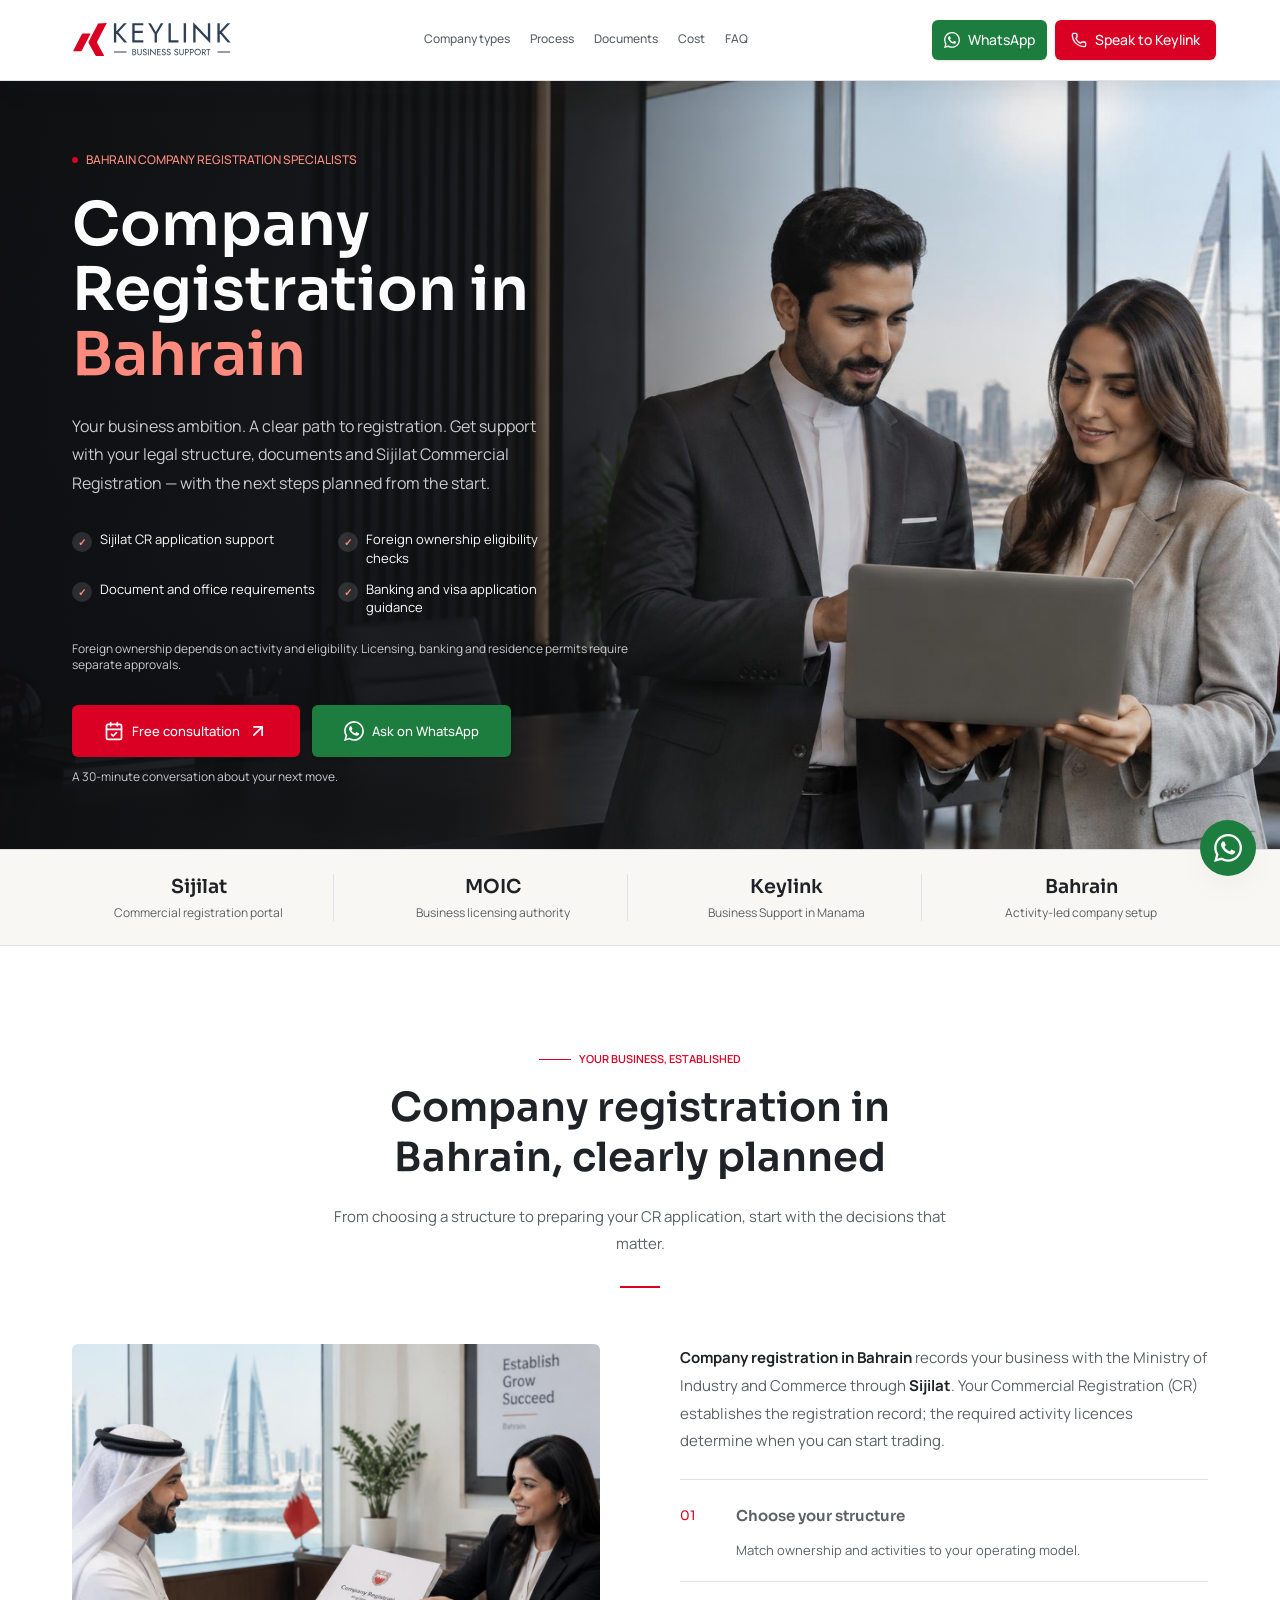
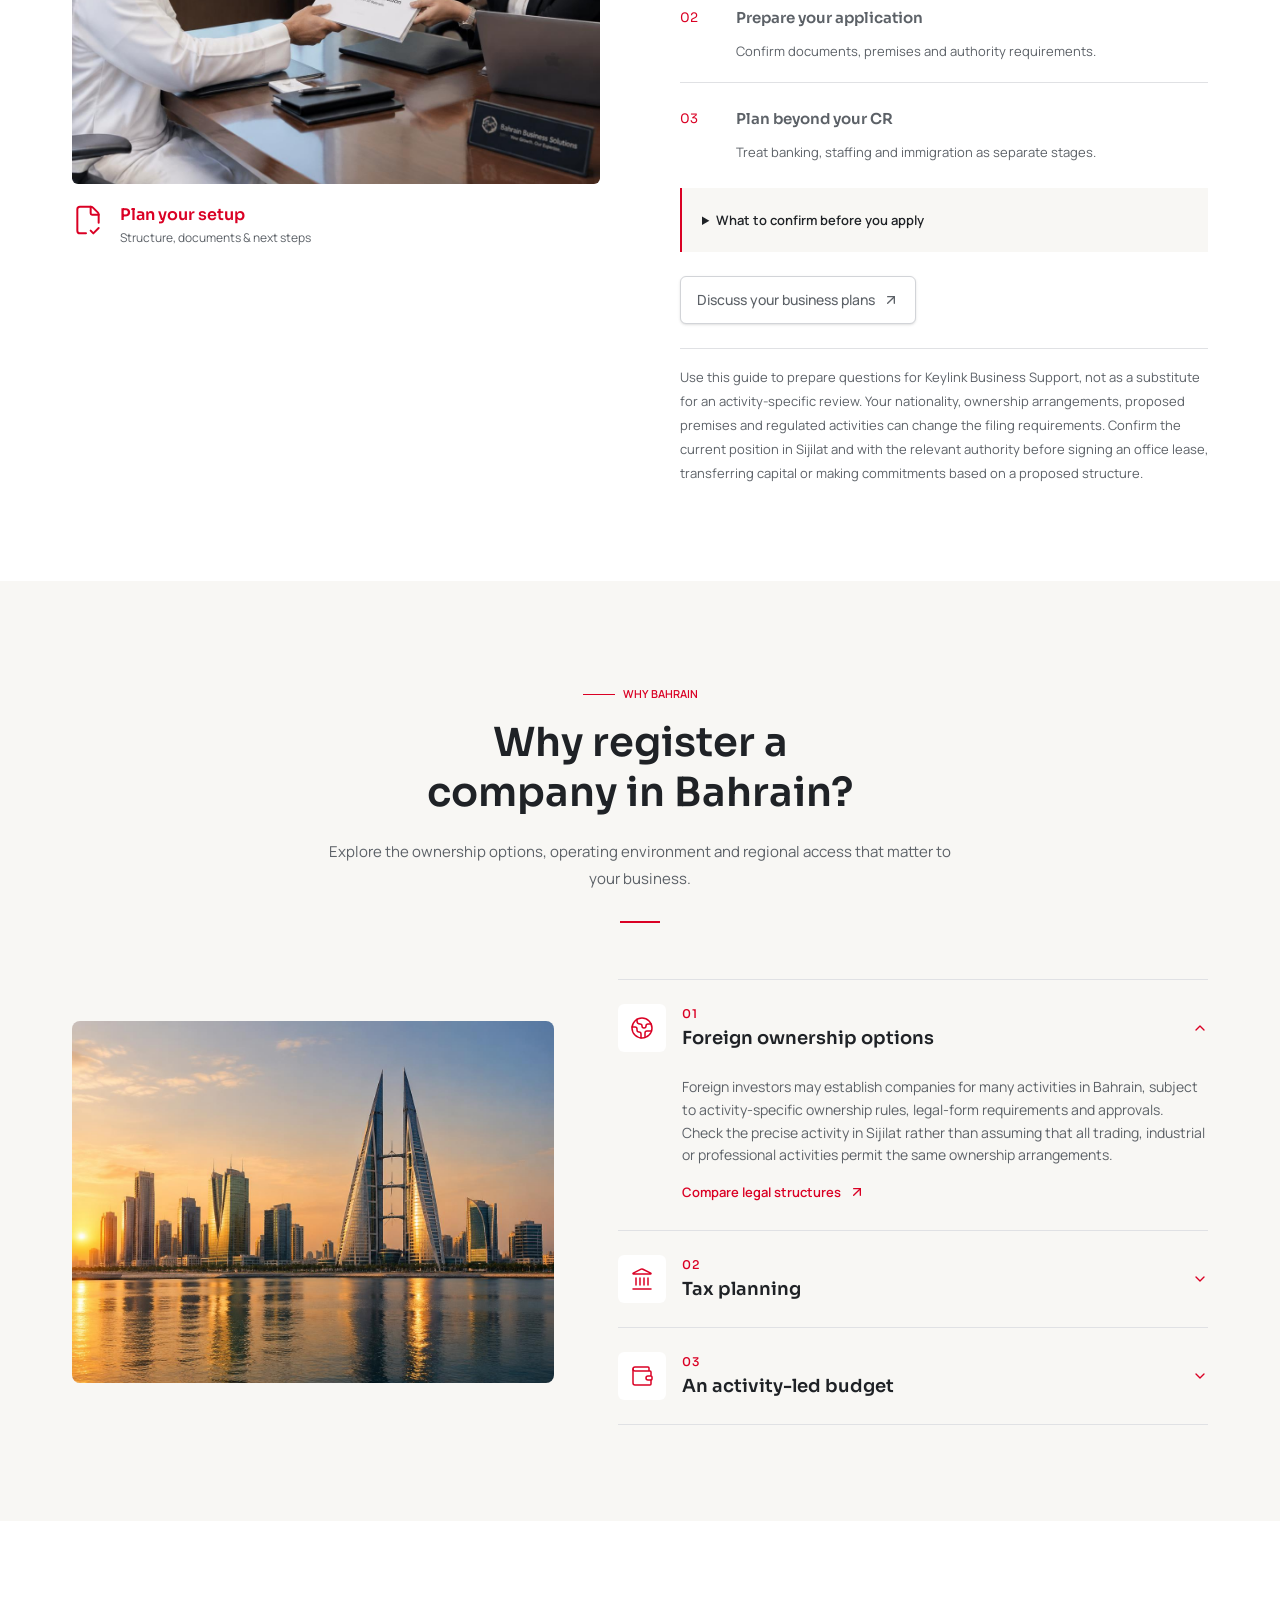
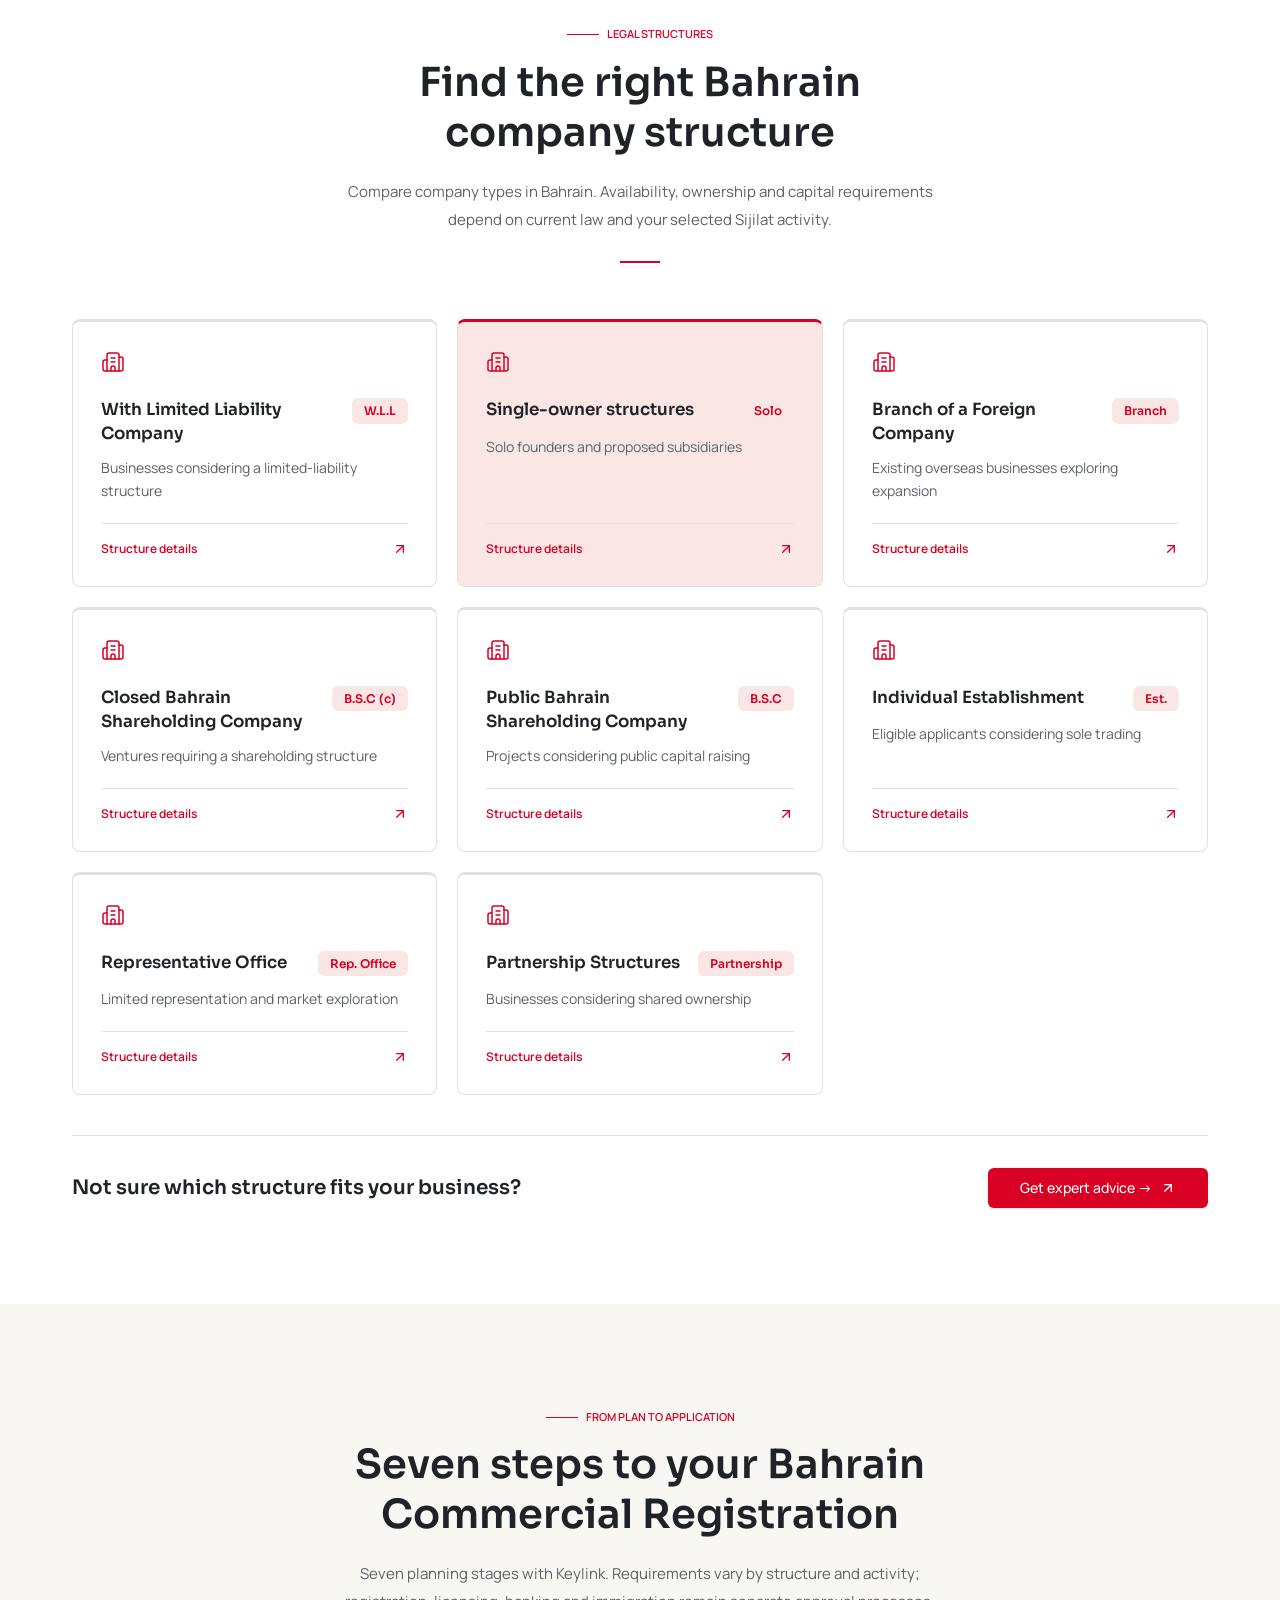
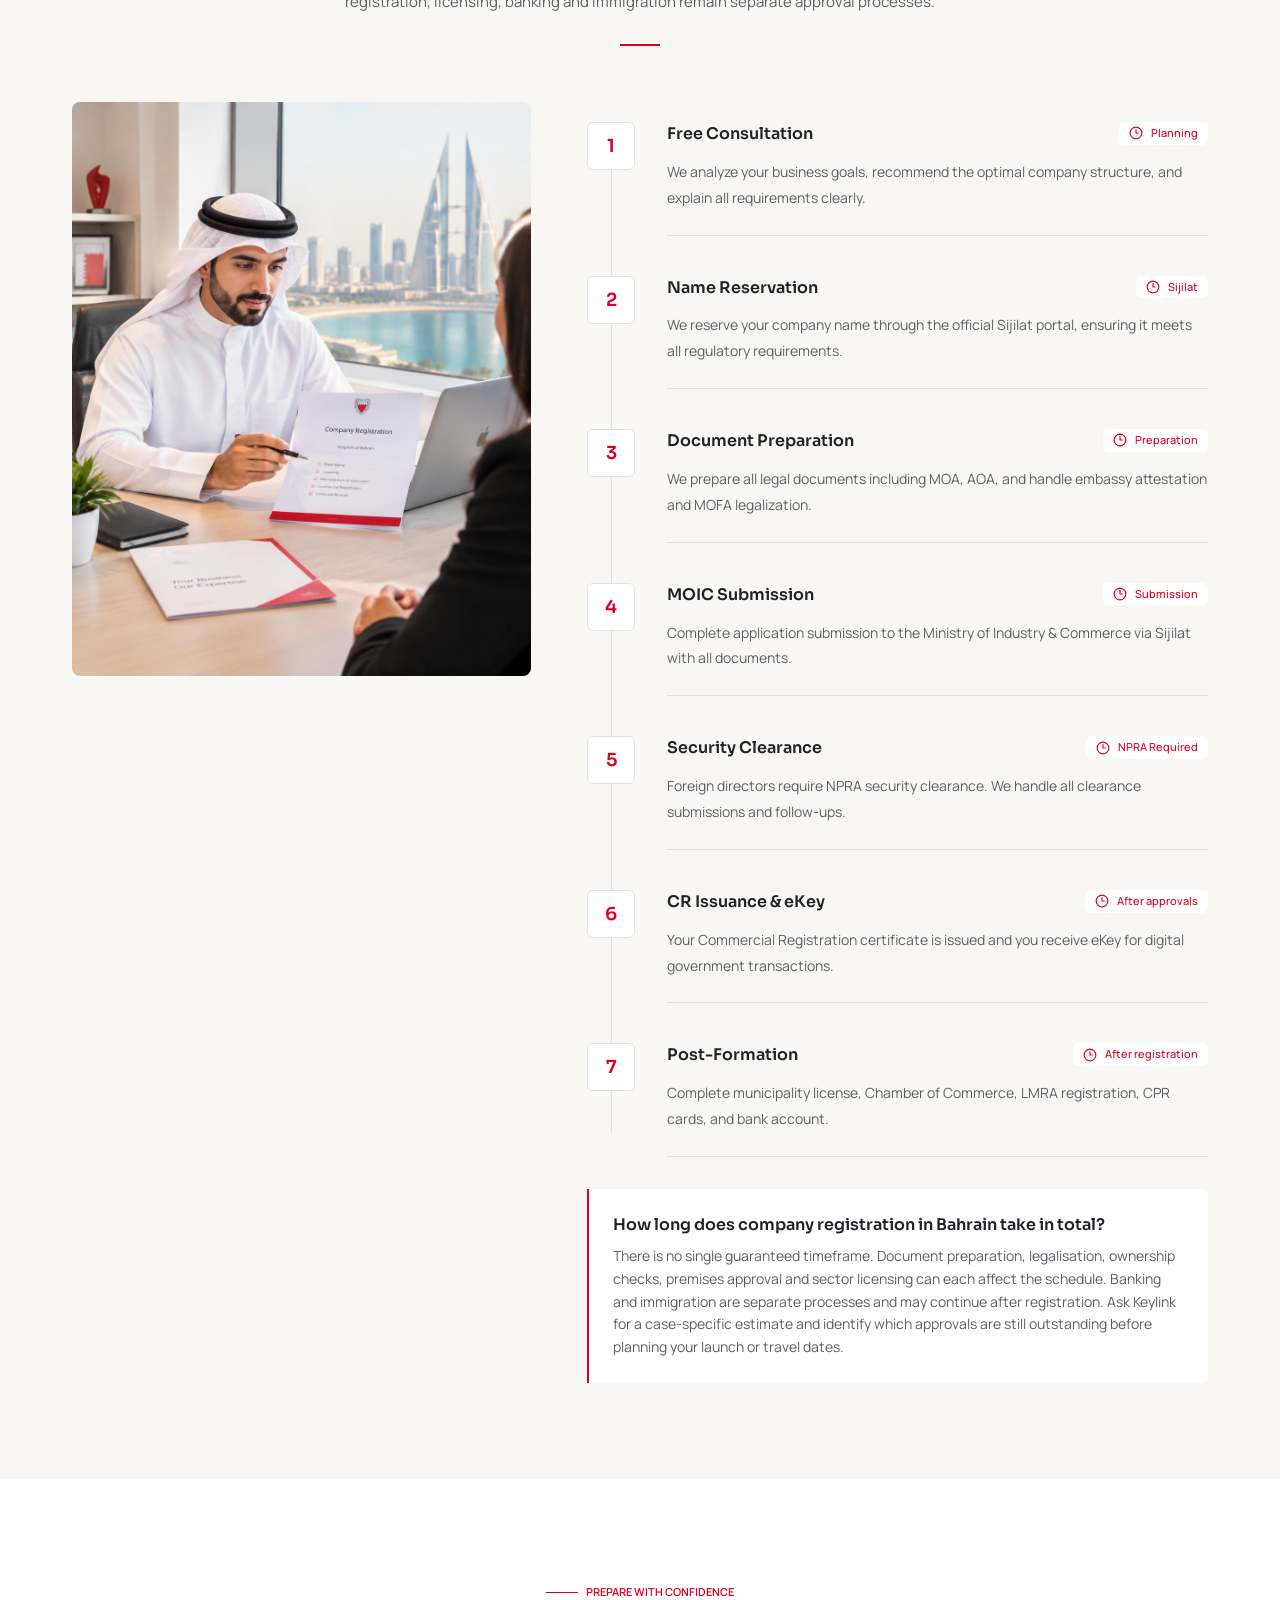
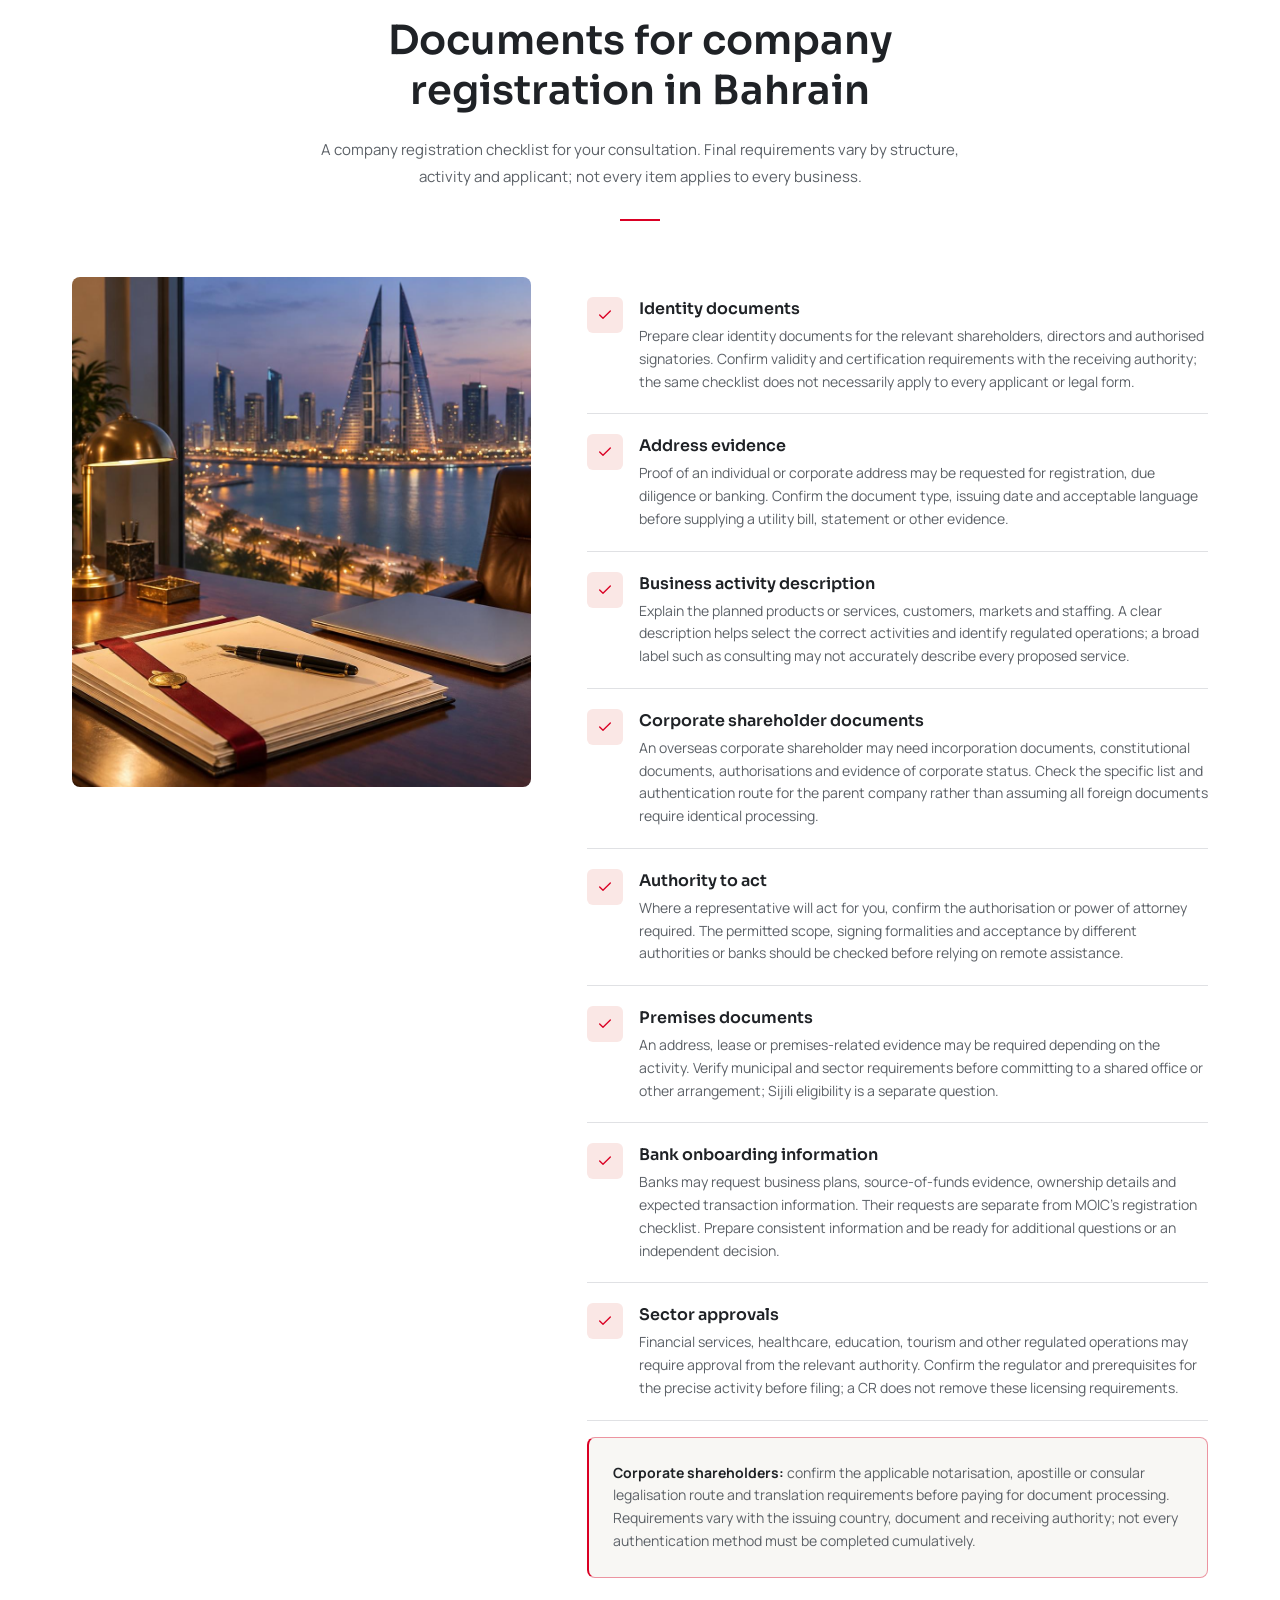
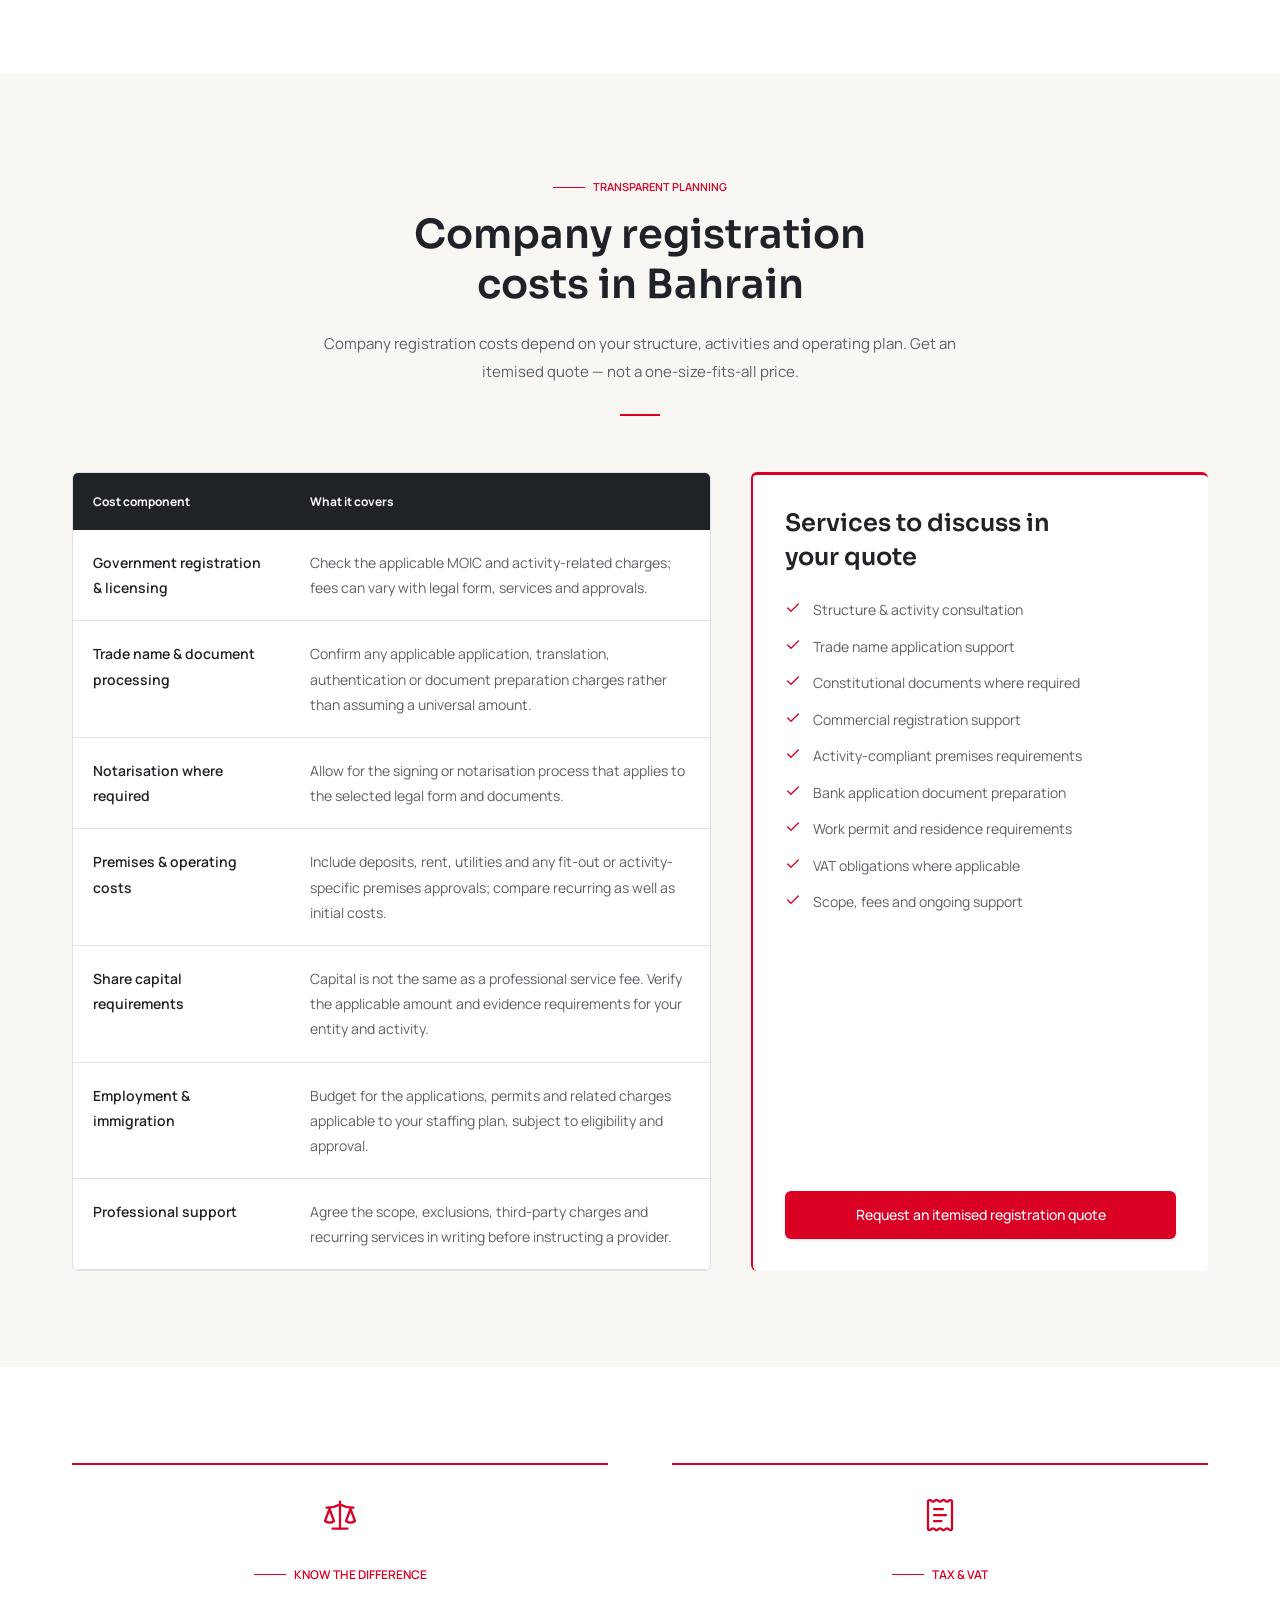
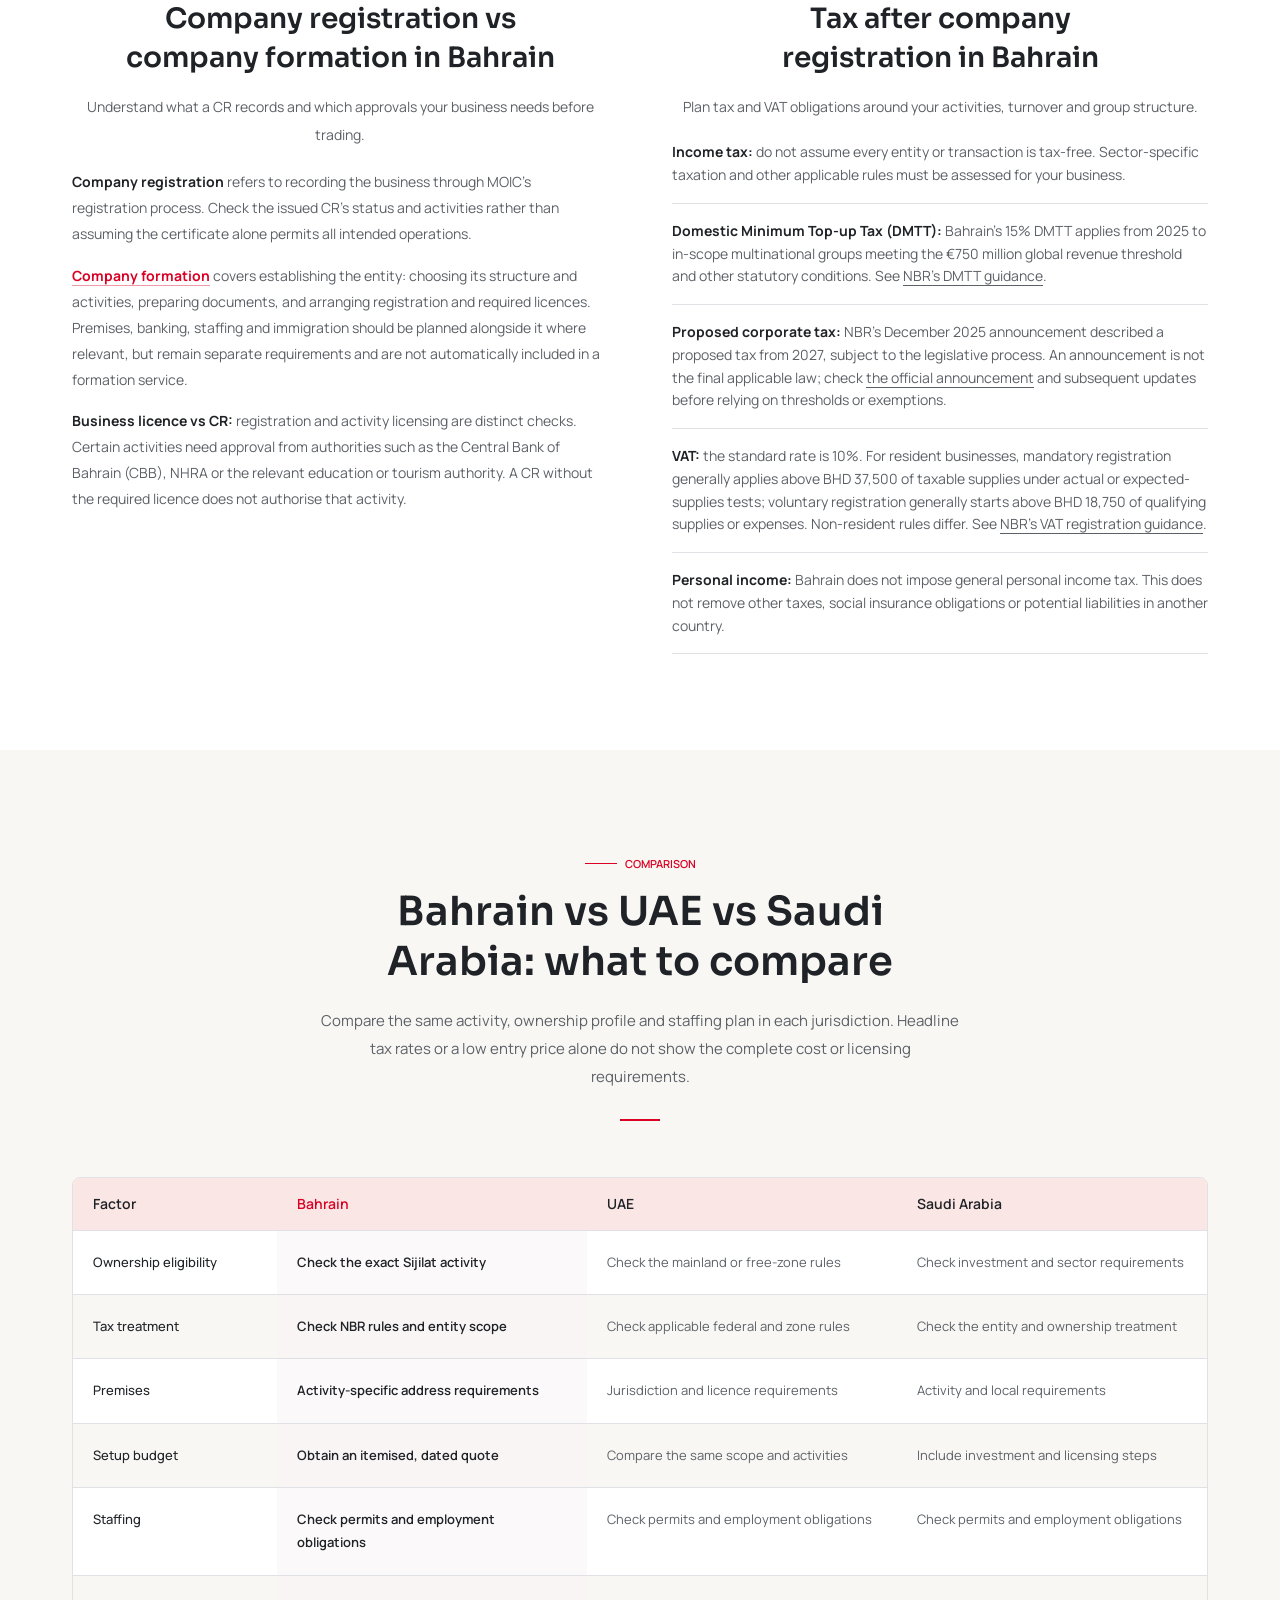
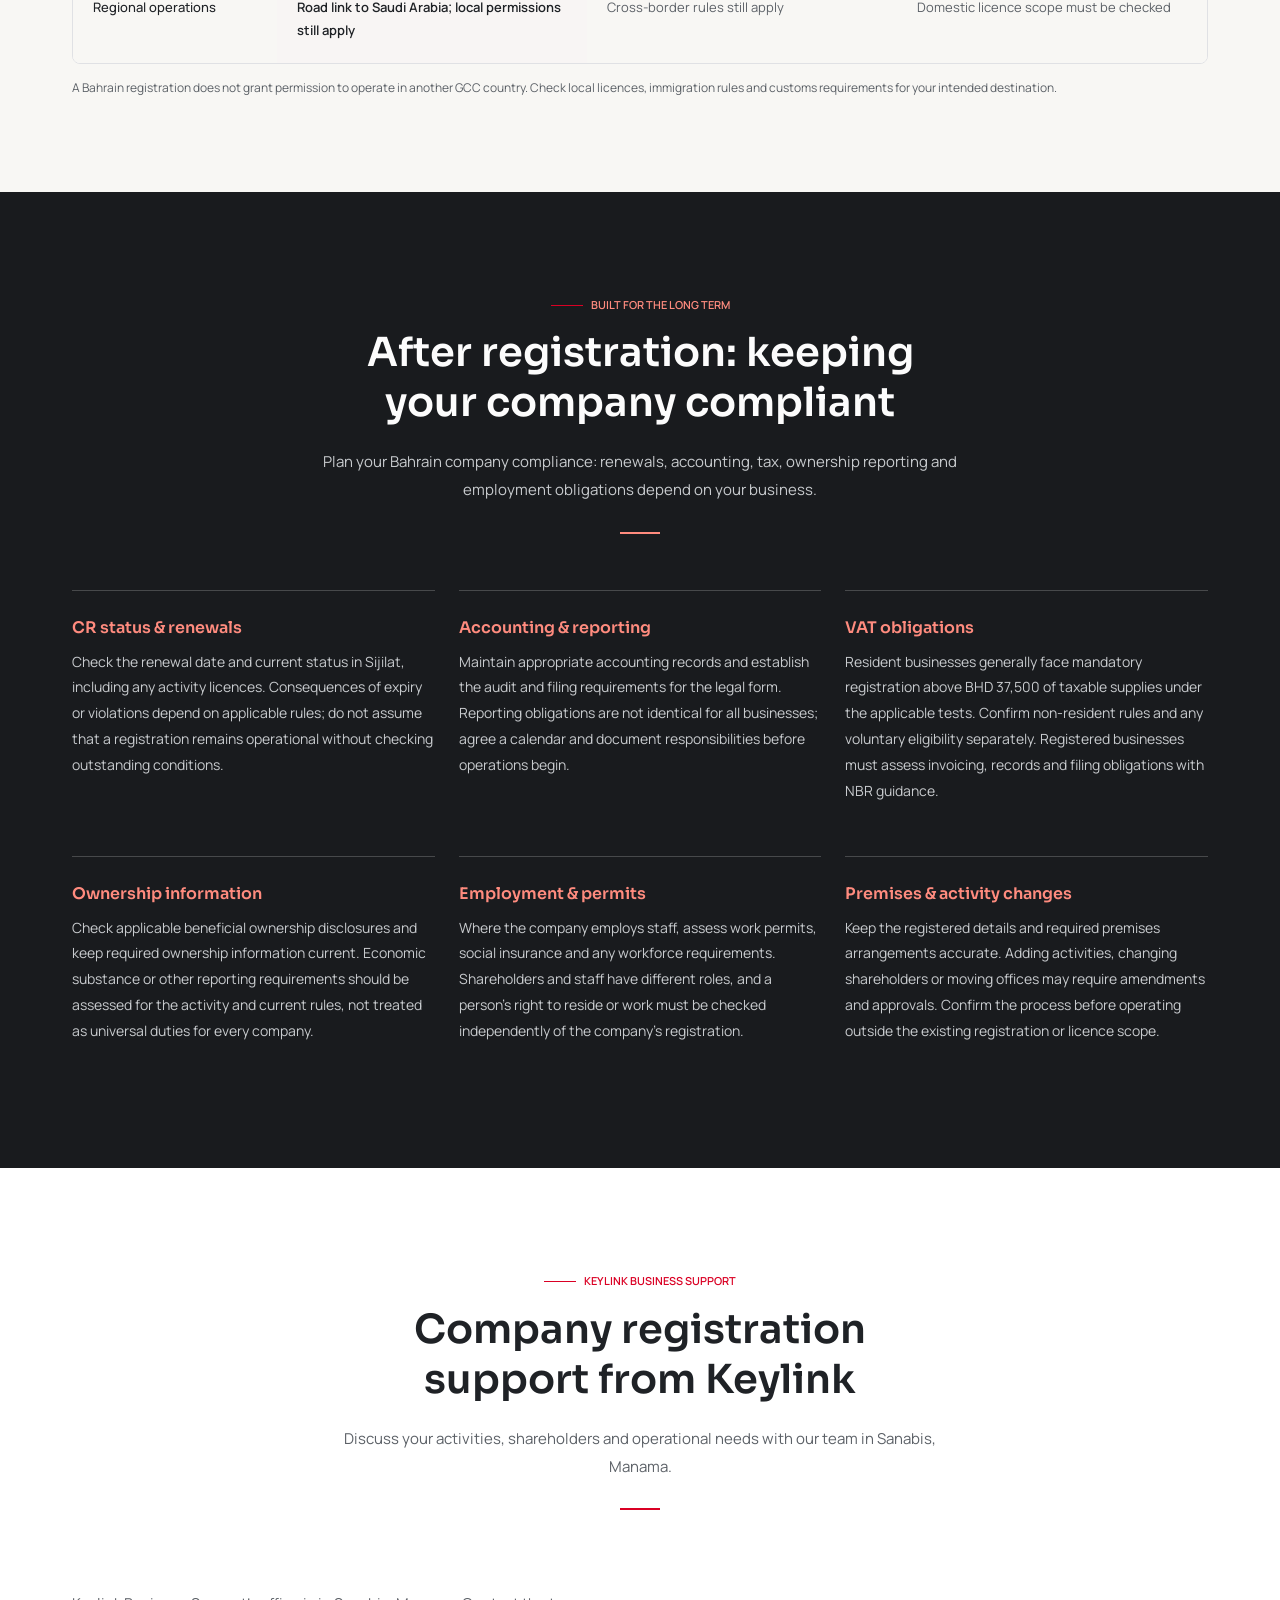
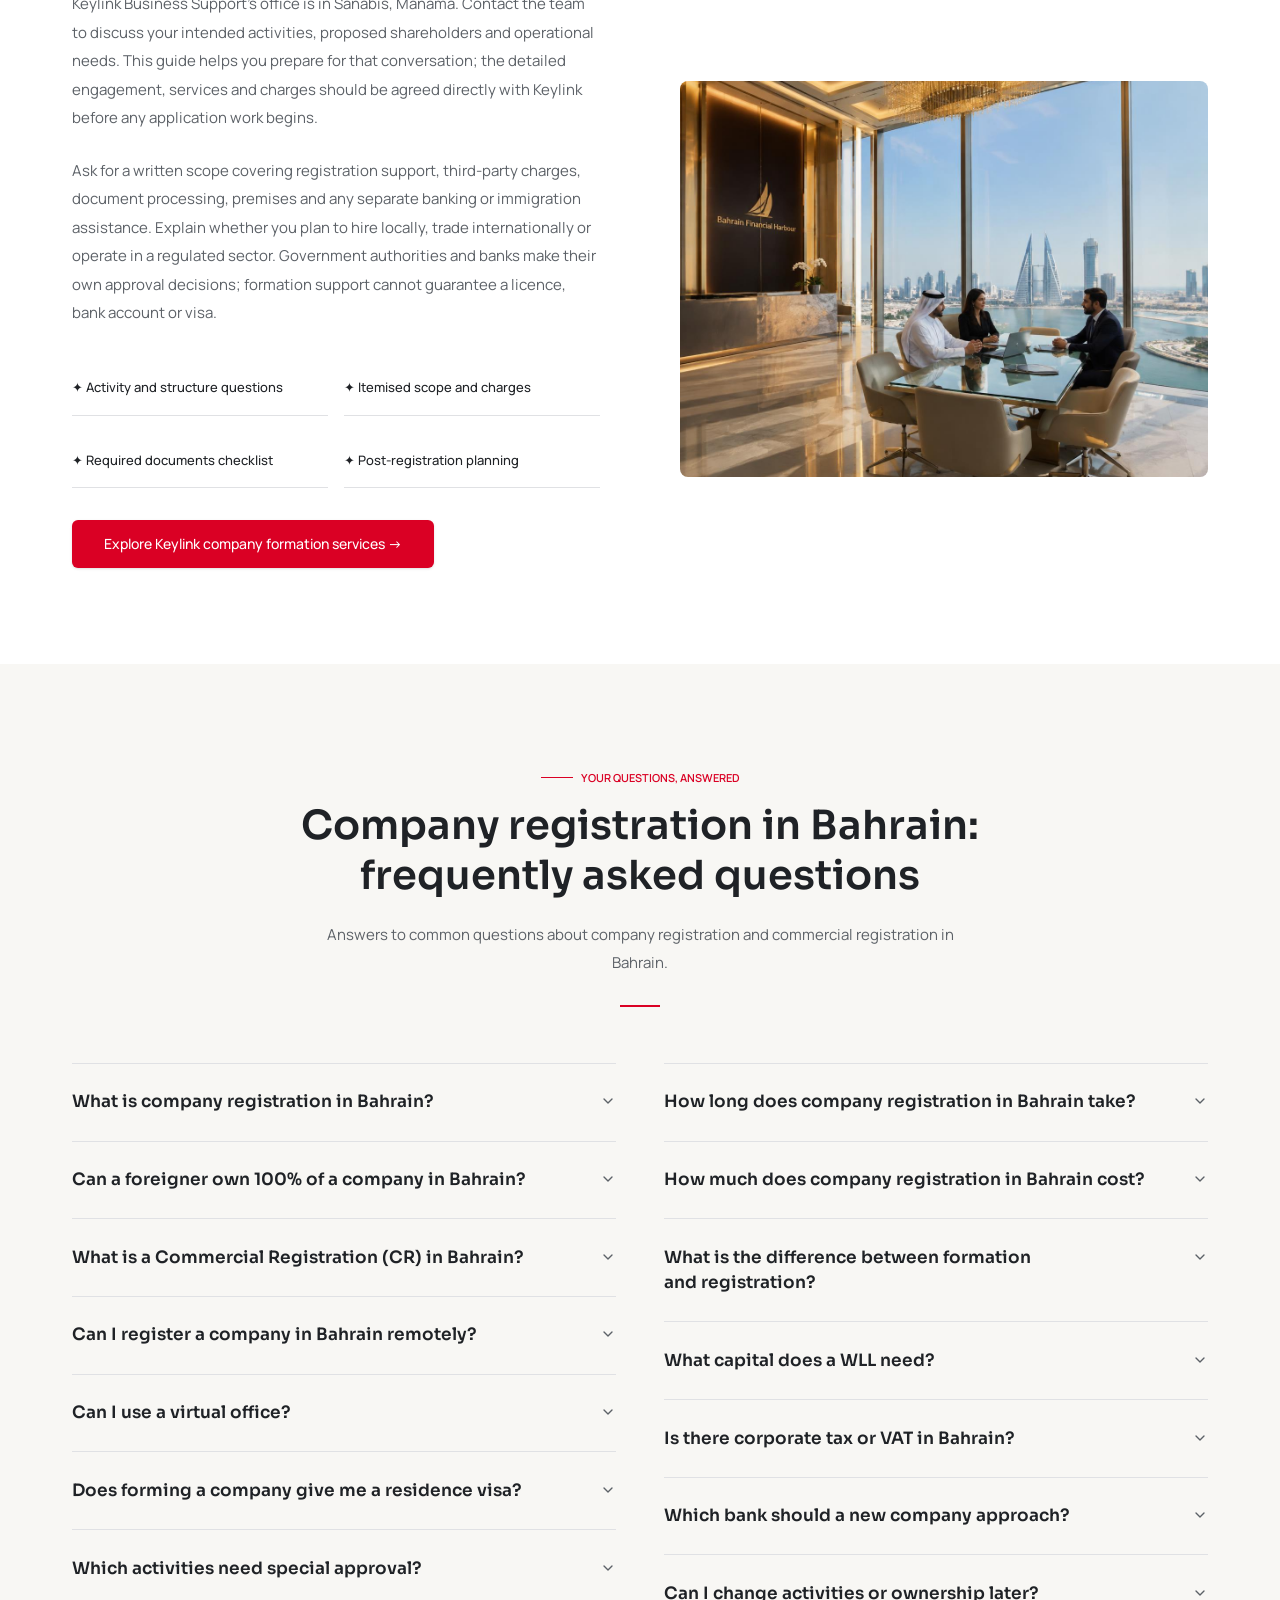
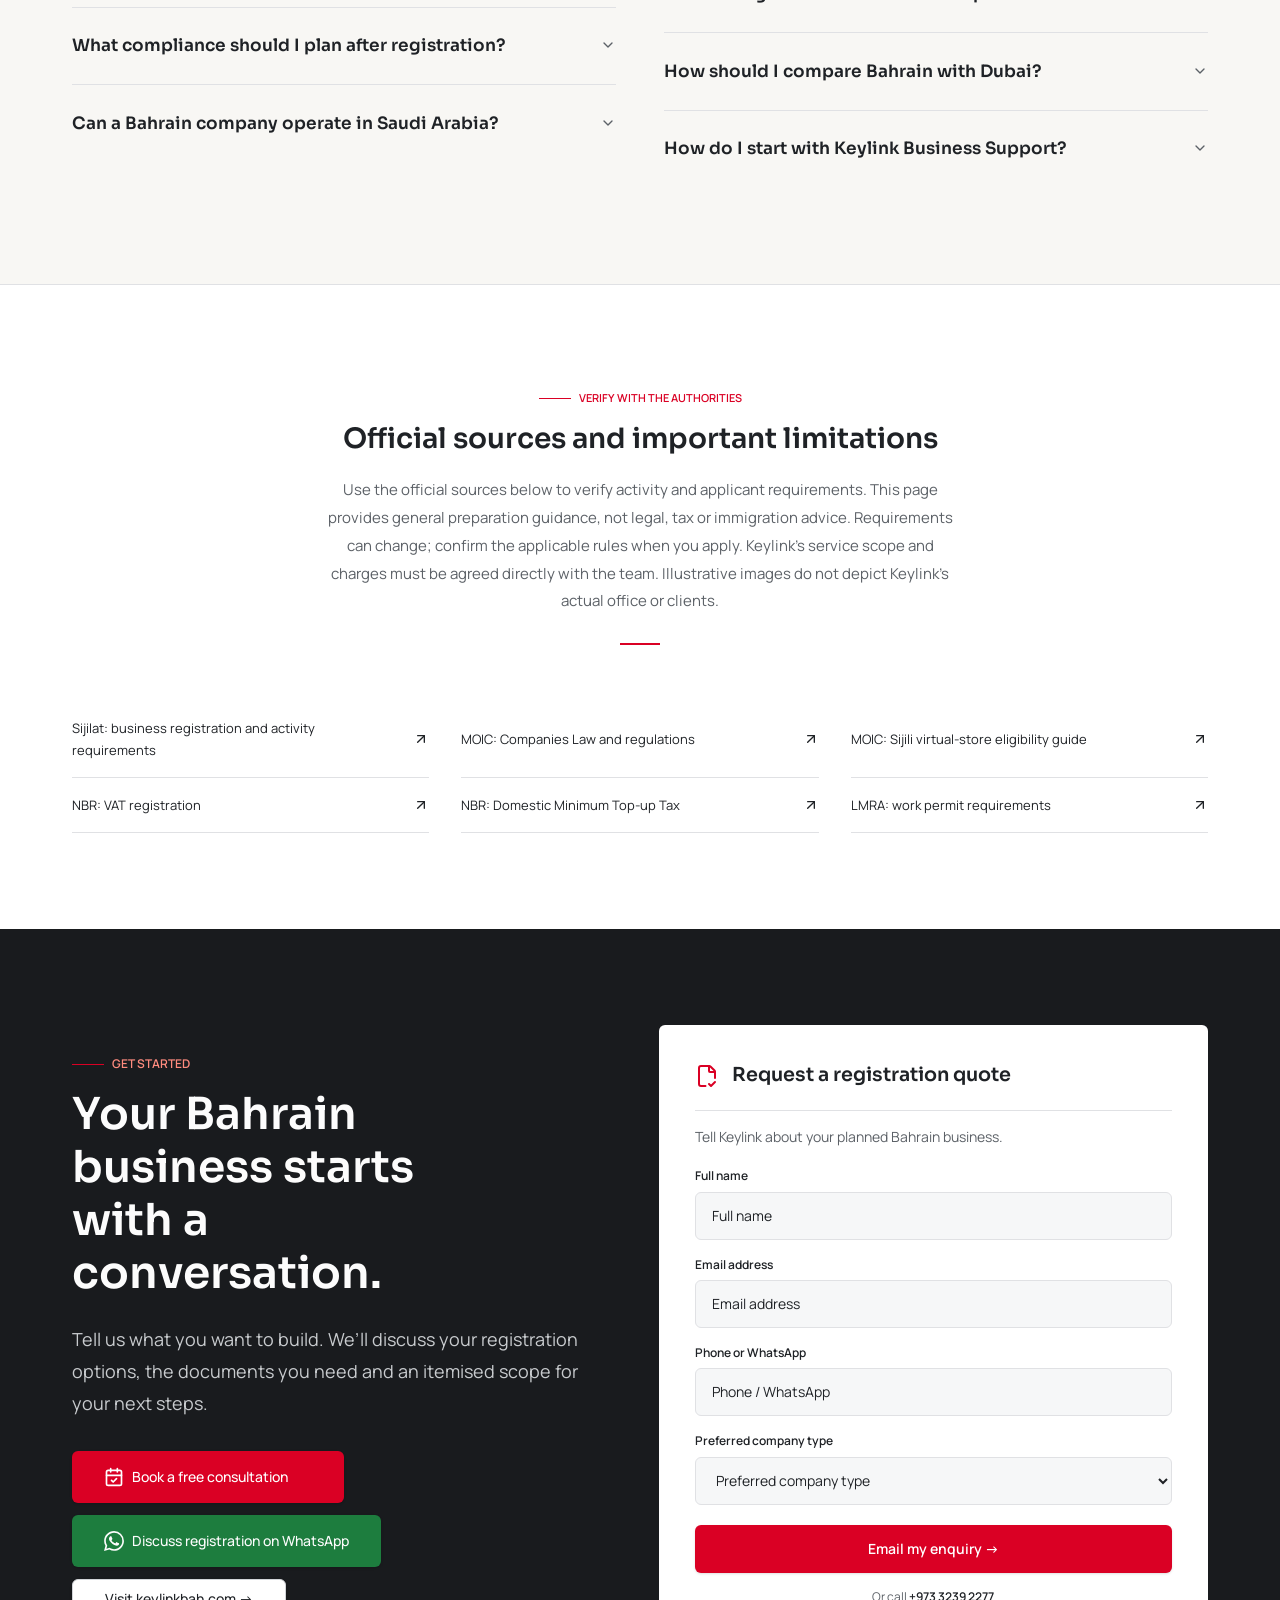
<file: index.html>
<!DOCTYPE html>

<html class="lenis" lang="en"><head><meta name="google-site-verification" content="RwzhojrQ97fTwkcTUeMMEskToJK_WoFfd6pjyQKlAQY"/><meta charset="utf-8"/><meta content="width=device-width, initial-scale=1" name="viewport"/><link as="image" href="assets/images/keylink-logo.svg" rel="preload"/><link as="image" fetchpriority="high" href="assets/images/registration-hero.jpg" rel="preload"/><link data-precedence="default" href="https://fonts.googleapis.com/css2?family=Manrope:wght@400;500;600;700&amp;family=Sora:wght@400;500;600;700&amp;display=swap" rel="stylesheet"/><title>Company Registration in Bahrain | Sijilat CR &amp; Costs | Keylink</title><meta content="Plan company registration in Bahrain with Keylink: compare legal structures, Sijilat CR steps, required documents, costs and licensing. Request a consultation." name="description"/><meta content="Company Registration in Bahrain | Sijilat CR &amp; Costs | Keylink" property="og:title"/><meta content="Plan company registration in Bahrain with Keylink: compare legal structures, Sijilat CR steps, required documents, costs and licensing. Request a consultation." property="og:description"/><meta content="website" property="og:type"/><meta content="https://bahrain-company-compass.lovable.app/" property="og:url"/><meta content="summary_large_image" name="twitter:card"/><meta content="Company Registration in Bahrain | Sijilat CR &amp; Costs | Keylink" name="twitter:title"/><meta content="Plan company registration in Bahrain with Keylink: compare legal structures, Sijilat CR steps, required documents, costs and licensing. Request a consultation." name="twitter:description"/><link href="https://fonts.googleapis.com" rel="preconnect"/><link crossorigin="anonymous" href="https://fonts.gstatic.com" rel="preconnect"/><link href="favicon.svg" rel="icon" type="image/svg+xml"/><meta name="robots" content="index,follow,max-image-preview:large,max-snippet:-1"/><meta name="theme-color" content="#1f2126"/><meta name="author" content="Keylink Business Support"/><meta property="og:site_name" content="Keylink Business Support"/><meta property="og:locale" content="en_US"/><meta property="og:image" content="https://bahrain-company-compass.lovable.app/assets/images/registration-hero.jpg"/><meta property="og:image:width" content="1920"/><meta property="og:image:height" content="1024"/><meta property="og:image:alt" content="Business advisers planning company registration in Bahrain"/><meta name="twitter:image" content="https://bahrain-company-compass.lovable.app/assets/images/registration-hero.jpg"/><meta name="geo.region" content="BH"/><meta name="geo.placename" content="Manama"/><link rel="alternate" hreflang="en" href="https://bahrain-company-compass.lovable.app/"/><link rel="alternate" hreflang="x-default" href="https://bahrain-company-compass.lovable.app/"/><link rel="apple-touch-icon" href="favicon.svg"/><link href="https://bahrain-company-compass.lovable.app/" rel="canonical"/><script type="application/ld+json">{"@context":"https://schema.org","@graph":[{"@type":"Organization","@id":"https://bahrain-company-compass.lovable.app/#organization","name":"Keylink Business Support","url":"https://keylinkbah.com/"},{"@type":"WebSite","@id":"https://bahrain-company-compass.lovable.app/#website","url":"https://bahrain-company-compass.lovable.app/","name":"Keylink — Company Registration Bahrain","publisher":{"@id":"https://bahrain-company-compass.lovable.app/#organization"},"inLanguage":"en"},{"@type":"WebPage","@id":"https://bahrain-company-compass.lovable.app/#webpage","url":"https://bahrain-company-compass.lovable.app/","name":"Company Registration in Bahrain | Sijilat CR & Costs | Keylink","description":"Plan company registration in Bahrain with Keylink: compare legal structures, Sijilat CR steps, required documents, costs and licensing. Request a consultation.","isPartOf":{"@id":"https://bahrain-company-compass.lovable.app/#website"},"about":{"@id":"https://bahrain-company-compass.lovable.app/#service"},"inLanguage":"en","breadcrumb":{"@id":"https://bahrain-company-compass.lovable.app/#breadcrumb"},"primaryImageOfPage":{"@type":"ImageObject","url":"https://bahrain-company-compass.lovable.app/assets/images/registration-hero.jpg"}},{"@type":"Service","@id":"https://bahrain-company-compass.lovable.app/#service","name":"Company registration support in Bahrain","serviceType":"Commercial registration application support","url":"https://bahrain-company-compass.lovable.app/","provider":{"@id":"https://bahrain-company-compass.lovable.app/#organization"},"areaServed":{"@type":"Country","name":"Bahrain"},"description":"Activity and legal structure consultation, document preparation and Sijilat commercial registration support. Licensing, banking and immigration are separate approval processes."},{"@type":"BreadcrumbList","@id":"https://bahrain-company-compass.lovable.app/#breadcrumb","itemListElement":[{"@type":"ListItem","position":1,"name":"Company Registration in Bahrain","item":"https://bahrain-company-compass.lovable.app/"}]},{"@type":"FAQPage","@id":"https://bahrain-company-compass.lovable.app/#faq","isPartOf":{"@id":"https://bahrain-company-compass.lovable.app/#webpage"},"mainEntity":[{"@type":"Question","name":"What is company registration in Bahrain?","acceptedAnswer":{"@type":"Answer","text":"It is the process of recording a business entity with MOIC through Sijilat and obtaining its Commercial Registration (CR) and required activity licences. Planning usually involves legal form, ownership eligibility, documents, premises and approvals. Banking, staffing and immigration are separate considerations. The steps that apply depend on the proposed activity and applicant, not simply on choosing Bahrain as the location."}},{"@type":"Question","name":"How long does company registration in Bahrain take?","acceptedAnswer":{"@type":"Answer","text":"There is no guaranteed universal timeframe. Document preparation, authentication, applicant checks, premises and regulated-sector approvals can affect the schedule. Banking and immigration may take additional time and are independently assessed. Ask for an estimate after reviewing your actual case, and identify dependencies before committing to a launch or travel date."}},{"@type":"Question","name":"Can a foreigner own 100% of a company in Bahrain?","acceptedAnswer":{"@type":"Answer","text":"Foreign ownership is possible for many activities, but the permitted percentage and legal form depend on the activity and applicable rules. Nationality and shareholder arrangements can matter. Check the precise Sijilat activity and any external regulator’s requirements before relying on full foreign ownership; a broad industry description is not enough."}},{"@type":"Question","name":"How much does company registration in Bahrain cost?","acceptedAnswer":{"@type":"Answer","text":"The total depends on the structure, activities, premises, document processing and staffing plan. Request separate amounts for government charges, professional assistance, third-party costs and recurring obligations. Ask what is excluded and when each payment is due. Share capital, rent and permit expenses should not be confused with the provider’s registration fee."}},{"@type":"Question","name":"What is a Commercial Registration (CR) in Bahrain?","acceptedAnswer":{"@type":"Answer","text":"A CR records the business registration and its registered details. It does not necessarily mean every intended activity is authorised to operate. Check the CR status, licensed activities and outstanding approvals in Sijilat before trading. Banks, regulators and immigration authorities may also require separate information and make their own decisions."}},{"@type":"Question","name":"What is the difference between formation and registration?","acceptedAnswer":{"@type":"Answer","text":"Registration refers to the commercial record and its related process. Formation is often used more broadly for planning the legal structure, preparing documents and arranging the steps needed to establish an operating business. Providers use package labels differently, so agree the actual scope rather than assuming banking, permits or compliance are automatically included."}},{"@type":"Question","name":"Can I register a company in Bahrain remotely?","acceptedAnswer":{"@type":"Answer","text":"Some submissions and preparatory work may be handled remotely, depending on the case. Identity checks, signing, notarisation, document authentication, regulator requirements and bank onboarding can involve additional steps. Confirm whether representation is accepted and whether any visit is required before relying on a fully remote formation or residence application."}},{"@type":"Question","name":"What capital does a WLL need?","acceptedAnswer":{"@type":"Answer","text":"Verify the current Companies Law, selected activity and filing requirements before deciding the capital. Sector rules and bank expectations can differ from general incorporation requirements. Ask what evidence is needed and when funds must be available. Capital belongs to the company and should be distinguished from government charges and professional service fees."}},{"@type":"Question","name":"Can I use a virtual office?","acceptedAnswer":{"@type":"Answer","text":"Do not assume a virtual office is accepted for every legal form or activity. Confirm premises and address requirements before signing an agreement. MOIC’s Sijili virtual-store CR is a separate limited scheme for eligible Bahraini individual establishments and specified activities; it is not a universal option for foreign-owned companies."}},{"@type":"Question","name":"Is there corporate tax or VAT in Bahrain?","acceptedAnswer":{"@type":"Answer","text":"Tax treatment depends on the business and current law. Bahrain’s standard VAT rate is 10%, and its DMTT applies to in-scope multinational groups meeting the statutory conditions. NBR has also announced proposed corporate tax changes, which must be distinguished from enacted rules. Check official guidance and obtain advice for your specific entity and transactions."}},{"@type":"Question","name":"Does forming a company give me a residence visa?","acceptedAnswer":{"@type":"Answer","text":"No automatic residence or work entitlement follows from registration or share ownership alone. Eligibility, category, duration and sponsorship depend on the current immigration and employment rules and the applicant’s circumstances. Confirm requirements with the relevant authority; investor, employee and family applications should be assessed separately and remain subject to approval."}},{"@type":"Question","name":"Which bank should a new company approach?","acceptedAnswer":{"@type":"Answer","text":"Compare banks according to the business model, ownership, transaction countries, currency needs and account services. Each bank conducts its own due diligence and may request further information or decline an application. Preparing a consistent ownership and source-of-funds file can help the review, but an introduction or CR does not guarantee approval."}},{"@type":"Question","name":"Which activities need special approval?","acceptedAnswer":{"@type":"Answer","text":"Regulated activities can require approval from authorities responsible for areas such as finance, healthcare, education or tourism. Check the exact activity and prerequisites in Sijilat and with the relevant regulator. Similar-sounding services may have different rules, so explain the proposed operation accurately instead of choosing a broad activity solely for convenience."}},{"@type":"Question","name":"Can I change activities or ownership later?","acceptedAnswer":{"@type":"Answer","text":"Changes may be possible through the applicable amendment process, subject to eligibility, supporting documents and approvals. A new activity can introduce different premises, ownership or licensing requirements. Confirm the effect on the existing registration, contracts, bank records and permits before proceeding; do not start an unlicensed activity while an amendment is pending."}},{"@type":"Question","name":"What compliance should I plan after registration?","acceptedAnswer":{"@type":"Answer","text":"Assess renewals, records, accounting, audits where required, tax registration and returns, beneficial ownership information, and employment obligations where applicable. Requirements depend on the company’s legal form, turnover, activities and workforce. Assign responsibility and retain supporting records; a formation package does not necessarily include every recurring filing or professional service."}},{"@type":"Question","name":"How should I compare Bahrain with Dubai?","acceptedAnswer":{"@type":"Answer","text":"Compare the same intended activities, ownership structure, office needs and number of staff. Ask for itemised, dated quotes and assess tax scope, licensing restrictions, banking requirements and ongoing administration. A lower headline fee does not prove a lower total operating cost, and neither location is automatically the best choice for every business."}},{"@type":"Question","name":"Can a Bahrain company operate in Saudi Arabia?","acceptedAnswer":{"@type":"Answer","text":"A Bahrain CR does not automatically permit local operations in Saudi Arabia. Exporting, providing cross-border services and establishing a physical presence can have different licensing, tax and customs consequences. Preferential treatment depends on applicable rules, including product origin. Check Saudi requirements for the actual activity before entering contracts or opening premises."}},{"@type":"Question","name":"How do I start with Keylink Business Support?","acceptedAnswer":{"@type":"Answer","text":"Visit Keylink’s company formation service page or contact the team using the listed telephone numbers and email. Explain the proposed activity, shareholders, premises and staffing plan. Request a written scope and an itemised quote, including exclusions and third-party charges, before instructing registration work or making commitments based on an estimate."}}]}]}</script><link href="assets/css/styles.css" rel="stylesheet"/></head><body><div class="formation-page bg-background text-foreground"><a class="sr-only focus:not-sr-only focus:fixed focus:left-4 focus:top-4 focus:z-50 focus:rounded-md focus:bg-card focus:px-4 focus:py-3" href="#main-content">Skip to content</a><header class="sticky top-0 z-40 border-b border-border bg-card/95 backdrop-blur"><div class="mx-auto flex max-w-6xl items-center justify-between gap-4 px-5 py-5 md:px-6"><a aria-label="Keylink Business Support" class="block shrink-0" href="https://keylinkbah.com/company-formation-bahrain"><img decoding="async" alt="Keylink Business Support" class="h-auto w-32 object-contain sm:w-44" height="1420" src="assets/images/keylink-logo.svg" width="5182"/></a><nav aria-label="Main" class="desktop-nav hidden gap-5 text-xs font-medium text-muted-foreground xl:flex"><a class="transition hover:text-primary" href="#types">Company types</a><a class="transition hover:text-primary" href="#process">Process</a><a class="transition hover:text-primary" href="#documents">Documents</a><a class="transition hover:text-primary" href="#cost">Cost</a><a class="transition hover:text-primary" href="#faq">FAQ</a></nav><div class="flex shrink-0 items-center gap-2"><a aria-label="Ask about company registration in Bahrain on WhatsApp" class="inline-flex items-center justify-center gap-2 whitespace-nowrap font-medium cursor-pointer transition-colors focus-visible:outline-none focus-visible:ring-1 focus-visible:ring-ring disabled:pointer-events-none disabled:opacity-50 disabled:cursor-not-allowed [&amp;_svg]:pointer-events-none [&amp;_svg]:shrink-0 bg-whatsapp text-whatsapp-foreground shadow hover:bg-whatsapp/90 rounded-md h-10 w-10 p-0 text-xs sm:text-sm md:w-auto md:px-3 [&amp;_svg]:size-5 md:[&amp;_svg]:size-4" href="https://wa.me/97332392277?text=Hello%20Keylink%2C%20I%20would%20like%20to%20ask%20about%20company%20registration%20in%20Bahrain." rel="noopener noreferrer" target="_blank"><svg aria-hidden="true" class="size-5 md:size-4" fill="currentColor" focusable="false" viewbox="0 0 24 24"><path d="M17.472 14.382c-.297-.149-1.758-.867-2.03-.967-.273-.099-.471-.148-.67.15-.197.297-.767.966-.94 1.164-.173.199-.347.223-.644.075-.297-.15-1.255-.463-2.39-1.475-.883-.788-1.48-1.761-1.653-2.059-.173-.297-.018-.458.13-.606.134-.133.298-.347.446-.52.149-.174.198-.298.298-.497.099-.198.05-.371-.025-.52-.075-.149-.669-1.612-.916-2.207-.242-.579-.487-.5-.669-.51-.173-.008-.371-.01-.57-.01-.198 0-.52.074-.792.372-.272.297-1.04 1.016-1.04 2.479 0 1.462 1.065 2.875 1.213 3.074.149.198 2.096 3.2 5.077 4.487.709.306 1.262.489 1.694.625.712.227 1.36.195 1.871.118.571-.085 1.758-.719 2.006-1.413.248-.694.248-1.289.173-1.413-.074-.124-.272-.198-.57-.347m-5.421 7.403h-.004a9.87 9.87 0 01-5.031-1.378l-.361-.214-3.741.982.998-3.648-.235-.374a9.86 9.86 0 01-1.51-5.26c.001-5.45 4.436-9.884 9.888-9.884 2.64 0 5.122 1.03 6.988 2.898a9.825 9.825 0 012.893 6.994c-.003 5.45-4.437 9.884-9.885 9.884m8.413-18.297A11.815 11.815 0 0012.05 0C5.495 0 .16 5.335.157 11.892c0 2.096.547 4.142 1.588 5.945L.057 24l6.305-1.654a11.882 11.882 0 005.683 1.448h.005c6.554 0 11.89-5.335 11.893-11.893a11.821 11.821 0 00-3.48-8.413z"></path></svg><span class="hidden md:inline">WhatsApp</span></a><a class="inline-flex items-center justify-center gap-2 whitespace-nowrap font-medium cursor-pointer transition-colors focus-visible:outline-none focus-visible:ring-1 focus-visible:ring-ring disabled:pointer-events-none disabled:opacity-50 disabled:cursor-not-allowed [&amp;_svg]:pointer-events-none [&amp;_svg]:shrink-0 bg-primary text-primary-foreground shadow hover:bg-primary/90 rounded-md h-10 px-3 text-xs sm:px-4 sm:text-sm [&amp;_svg]:size-4" href="tel:+97332392277"><svg aria-hidden="true" class="lucide lucide-phone size-4" fill="none" height="24" stroke="currentColor" stroke-linecap="round" stroke-linejoin="round" stroke-width="2" viewbox="0 0 24 24" width="24" xmlns="http://www.w3.org/2000/svg"><path d="M13.832 16.568a1 1 0 0 0 1.213-.303l.355-.465A2 2 0 0 1 17 15h3a2 2 0 0 1 2 2v3a2 2 0 0 1-2 2A18 18 0 0 1 2 4a2 2 0 0 1 2-2h3a2 2 0 0 1 2 2v3a2 2 0 0 1-.8 1.6l-.468.351a1 1 0 0 0-.292 1.233 14 14 0 0 0 6.392 6.384"></path></svg><span class="sm:hidden">Call</span><span class="hidden sm:inline">Speak to Keylink</span></a><button aria-controls="mobile-navigation" aria-expanded="false" aria-label="Open navigation" class="inline-flex items-center justify-center gap-2 whitespace-nowrap rounded-md text-sm font-medium cursor-pointer transition-colors focus-visible:outline-none focus-visible:ring-1 focus-visible:ring-ring disabled:pointer-events-none disabled:opacity-50 disabled:cursor-not-allowed [&amp;_svg]:pointer-events-none [&amp;_svg]:size-4 [&amp;_svg]:shrink-0 hover:bg-accent hover:text-accent-foreground h-9 w-9 mobile-menu-toggle xl:hidden"><svg aria-hidden="true" class="lucide lucide-menu" fill="none" height="24" stroke="currentColor" stroke-linecap="round" stroke-linejoin="round" stroke-width="2" viewbox="0 0 24 24" width="24" xmlns="http://www.w3.org/2000/svg"><path d="M4 5h16"></path><path d="M4 12h16"></path><path d="M4 19h16"></path></svg></button></div></div><nav aria-label="Mobile navigation" class="mobile-navigation xl:hidden" hidden="" id="mobile-navigation"><a href="#types">Company types</a><a href="#process">Process</a><a href="#documents">Documents</a><a href="#cost">Cost</a><a href="#faq">FAQ</a></nav></header><main id="main-content"><section class="formation-hero relative isolate overflow-hidden border-b text-foreground"><img alt="Illustrative business advisers reviewing company registration plans in a Manama office" class="hero-photo" decoding="async" fetchpriority="high" height="1024" src="assets/images/registration-hero.jpg" width="1920"/><div aria-hidden="true" class="hero-pattern"></div><div class="mx-auto grid max-w-6xl grid-cols-1 items-center gap-12 lg:gap-16 px-6 py-14 md:px-8 md:py-20 lg:grid-cols-[minmax(0,1.45fr)_minmax(0,1fr)]"><div><p class="inline-flex items-center gap-2 text-xs font-medium uppercase tracking-normal text-primary"><span class="h-1.5 w-1.5 rounded-full bg-primary"></span> Bahrain company registration specialists</p><h1 class="mt-6 text-4xl font-semibold leading-[1.15] md:text-[3.25rem]">Company Registration in <span class="text-primary">Bahrain</span></h1><p class="mt-6 max-w-xl text-base leading-7 text-muted-foreground">Your business ambition. A clear path to registration. Get support with your legal structure, documents and Sijilat Commercial Registration — with the next steps planned from the start.</p><ul class="mt-8 grid max-w-xl gap-3 text-sm sm:grid-cols-2"><li class="flex items-start gap-2"><span class="mt-0.5 flex h-5 w-5 shrink-0 items-center justify-center rounded-full bg-accent text-[10px] font-bold text-primary">✓</span>Sijilat CR application support</li><li class="flex items-start gap-2"><span class="mt-0.5 flex h-5 w-5 shrink-0 items-center justify-center rounded-full bg-accent text-[10px] font-bold text-primary">✓</span>Foreign ownership eligibility checks</li><li class="flex items-start gap-2"><span class="mt-0.5 flex h-5 w-5 shrink-0 items-center justify-center rounded-full bg-accent text-[10px] font-bold text-primary">✓</span>Document and office requirements</li><li class="flex items-start gap-2"><span class="mt-0.5 flex h-5 w-5 shrink-0 items-center justify-center rounded-full bg-accent text-[10px] font-bold text-primary">✓</span>Banking and visa application guidance</li></ul><p class="mt-6 text-xs text-muted-foreground">Foreign ownership depends on activity and eligibility. Licensing, banking and residence permits require separate approvals.</p><div class="mt-8 flex flex-wrap items-center gap-3"><a class="inline-flex items-center justify-center gap-2 text-sm font-medium cursor-pointer transition-colors focus-visible:outline-none focus-visible:ring-1 focus-visible:ring-ring disabled:pointer-events-none disabled:opacity-50 disabled:cursor-not-allowed [&amp;_svg]:pointer-events-none [&amp;_svg]:shrink-0 bg-primary text-primary-foreground shadow hover:bg-primary/90 rounded-md px-8 h-auto whitespace-normal py-3.5 [&amp;_svg]:size-5" data-consultation="inline" href="https://calendly.com/keylinkbah-info/30min" rel="noopener noreferrer" target="_blank"><svg aria-hidden="true" class="lucide lucide-calendar-check size-5" fill="none" height="24" stroke="currentColor" stroke-linecap="round" stroke-linejoin="round" stroke-width="2" viewbox="0 0 24 24" width="24" xmlns="http://www.w3.org/2000/svg"><path d="M8 2v4"></path><path d="M16 2v4"></path><rect height="18" rx="2" width="18" x="3" y="4"></rect><path d="M3 10h18"></path><path d="m9 16 2 2 4-4"></path></svg>Free consultation <svg aria-hidden="true" class="lucide lucide-arrow-up-right size-4" fill="none" height="24" stroke="currentColor" stroke-linecap="round" stroke-linejoin="round" stroke-width="2" viewbox="0 0 24 24" width="24" xmlns="http://www.w3.org/2000/svg"><path d="M7 7h10v10"></path><path d="M7 17 17 7"></path></svg></a><a class="inline-flex items-center justify-center gap-2 text-sm font-medium cursor-pointer transition-colors focus-visible:outline-none focus-visible:ring-1 focus-visible:ring-ring disabled:pointer-events-none disabled:opacity-50 disabled:cursor-not-allowed [&amp;_svg]:pointer-events-none [&amp;_svg]:shrink-0 bg-whatsapp text-whatsapp-foreground shadow hover:bg-whatsapp/90 rounded-md px-8 h-auto whitespace-normal py-3.5 [&amp;_svg]:size-5" data-whatsapp="inline" href="https://wa.me/97332392277?text=Hello%20Keylink%2C%20I%20would%20like%20to%20ask%20about%20company%20registration%20in%20Bahrain." rel="noopener noreferrer" target="_blank"><svg aria-hidden="true" class="size-5" fill="currentColor" focusable="false" viewbox="0 0 24 24"><path d="M17.472 14.382c-.297-.149-1.758-.867-2.03-.967-.273-.099-.471-.148-.67.15-.197.297-.767.966-.94 1.164-.173.199-.347.223-.644.075-.297-.15-1.255-.463-2.39-1.475-.883-.788-1.48-1.761-1.653-2.059-.173-.297-.018-.458.13-.606.134-.133.298-.347.446-.52.149-.174.198-.298.298-.497.099-.198.05-.371-.025-.52-.075-.149-.669-1.612-.916-2.207-.242-.579-.487-.5-.669-.51-.173-.008-.371-.01-.57-.01-.198 0-.52.074-.792.372-.272.297-1.04 1.016-1.04 2.479 0 1.462 1.065 2.875 1.213 3.074.149.198 2.096 3.2 5.077 4.487.709.306 1.262.489 1.694.625.712.227 1.36.195 1.871.118.571-.085 1.758-.719 2.006-1.413.248-.694.248-1.289.173-1.413-.074-.124-.272-.198-.57-.347m-5.421 7.403h-.004a9.87 9.87 0 01-5.031-1.378l-.361-.214-3.741.982.998-3.648-.235-.374a9.86 9.86 0 01-1.51-5.26c.001-5.45 4.436-9.884 9.888-9.884 2.64 0 5.122 1.03 6.988 2.898a9.825 9.825 0 012.893 6.994c-.003 5.45-4.437 9.884-9.885 9.884m8.413-18.297A11.815 11.815 0 0012.05 0C5.495 0 .16 5.335.157 11.892c0 2.096.547 4.142 1.588 5.945L.057 24l6.305-1.654a11.882 11.882 0 005.683 1.448h.005c6.554 0 11.89-5.335 11.893-11.893a11.821 11.821 0 00-3.48-8.413z"></path></svg>Ask on WhatsApp</a></div><p class="mt-3 text-xs text-muted-foreground">A 30-minute conversation about your next move.</p></div></div></section><section class="trust-section border-b bg-card"><div class="mx-auto grid max-w-6xl grid-cols-2 gap-6 px-6 py-4 md:grid-cols-4"><div class="text-center md:border-r md:last:border-0"><p class="font-display text-2xl font-semibold text-foreground">Sijilat</p><p class="mt-1 text-sm text-muted-foreground">Commercial registration portal</p></div><div class="text-center md:border-r md:last:border-0"><p class="font-display text-2xl font-semibold text-foreground">MOIC</p><p class="mt-1 text-sm text-muted-foreground">Business licensing authority</p></div><div class="text-center md:border-r md:last:border-0"><p class="font-display text-2xl font-semibold text-foreground">Keylink</p><p class="mt-1 text-sm text-muted-foreground">Business Support in Manama</p></div><div class="text-center md:border-r md:last:border-0"><p class="font-display text-2xl font-semibold text-foreground">Bahrain</p><p class="mt-1 text-sm text-muted-foreground">Activity-led company setup</p></div></div></section><section class="overview-section relative scroll-mt-20 bg-grid" id="overview"><div class="mx-auto grid max-w-6xl items-center gap-12 lg:gap-20 px-6 py-20 md:px-8 md:py-24 lg:py-28 lg:grid-cols-2"><div class="lg:col-span-2"><div class="section-heading section-heading-center mx-auto max-w-3xl text-center"><p class="inline-flex items-center gap-2 text-xs font-semibold uppercase tracking-normal text-crimson"><span class="h-px w-8 bg-crimson"></span>Your business, established</p><h2 class="mt-4 text-2xl font-semibold leading-[1.3] md:text-4xl">Company registration in Bahrain, clearly planned</h2><p class="mt-6 text-base leading-8 md:text-lg text-muted-foreground">From choosing a structure to preparing your CR application, start with the decisions that matter.</p></div></div><div class="overview-visual relative"><img alt="Illustration of a business document consultation" class="relative aspect-[6/5] w-full rounded-lg object-cover shadow-elegant" decoding="async" height="1008" loading="lazy" src="assets/images/consult.jpg" width="1200"/><div class="overview-caption relative mt-5 border-l-2 border-primary pl-5 py-1 text-foreground"><svg aria-hidden="true" class="lucide lucide-file-check-corner size-8 shrink-0 text-primary" fill="none" height="24" stroke="currentColor" stroke-linecap="round" stroke-linejoin="round" stroke-width="1.5" viewbox="0 0 24 24" width="24" xmlns="http://www.w3.org/2000/svg"><path d="M10.5 22H6a2 2 0 0 1-2-2V4a2 2 0 0 1 2-2h8a2.4 2.4 0 0 1 1.706.706l3.588 3.588A2.4 2.4 0 0 1 20 8v6"></path><path d="M14 2v5a1 1 0 0 0 1 1h5"></path><path d="m14 20 2 2 4-4"></path></svg><div><p class="font-display text-2xl font-semibold text-primary">Plan your setup</p><p class="text-xs text-muted-foreground">Structure, documents &amp; next steps</p></div></div></div><div><div class="overview-copy space-y-6 leading-8 text-muted-foreground"><p><strong class="text-foreground">Company registration in Bahrain</strong> records your business with the Ministry of Industry and Commerce through <strong class="text-foreground">Sijilat</strong>. Your Commercial Registration (CR) establishes the registration record; the required activity licences determine when you can start trading.</p><div class="overview-priorities"><div><span>01</span><div><h3>Choose your structure</h3><p>Match ownership and activities to your operating model.</p></div></div><div><span>02</span><div><h3>Prepare your application</h3><p>Confirm documents, premises and authority requirements.</p></div></div><div><span>03</span><div><h3>Plan beyond your CR</h3><p>Treat banking, staffing and immigration as separate stages.</p></div></div></div><details class="overview-guidance"><summary>What to confirm before you apply</summary><p>A business setup plan covers more than the CR. Choose the legal structure and activities, check ownership eligibility, prepare the applicable constitutional documents, and confirm address requirements. Banking, staffing, work permits and residence applications are separate stages with their own checks. Not every company needs the same documents or immigration arrangements, so assess your actual operating model before applying.</p></details><a class="inline-flex items-center justify-center gap-2 whitespace-nowrap rounded-md text-sm font-medium cursor-pointer transition-colors focus-visible:outline-none focus-visible:ring-1 focus-visible:ring-ring disabled:pointer-events-none disabled:opacity-50 disabled:cursor-not-allowed [&amp;_svg]:pointer-events-none [&amp;_svg]:size-4 [&amp;_svg]:shrink-0 border border-input bg-background shadow-sm hover:bg-accent hover:text-accent-foreground px-4 py-2 h-12" href="#contact">Discuss your business plans <svg aria-hidden="true" class="lucide lucide-arrow-up-right size-4" fill="none" height="24" stroke="currentColor" stroke-linecap="round" stroke-linejoin="round" stroke-width="2" viewbox="0 0 24 24" width="24" xmlns="http://www.w3.org/2000/svg"><path d="M7 7h10v10"></path><path d="M7 17 17 7"></path></svg></a><p>Use this guide to prepare questions for Keylink Business Support, not as a substitute for an activity-specific review. Your nationality, ownership arrangements, proposed premises and regulated activities can change the filing requirements. Confirm the current position in Sijilat and with the relevant authority before signing an office lease, transferring capital or making commitments based on a proposed structure.</p></div></div></div></section><section class="benefits-section scroll-mt-20 bg-aurora" id="benefits"><div class="mx-auto max-w-6xl px-6 py-20 md:px-8 md:py-24 lg:py-28"><div class="section-heading section-heading-center mx-auto max-w-3xl text-center"><p class="inline-flex items-center gap-2 text-xs font-semibold uppercase tracking-normal text-crimson"><span class="h-px w-8 bg-crimson"></span>Why Bahrain</p><h2 class="mt-4 text-2xl font-semibold leading-[1.3] md:text-4xl">Why register a company in Bahrain?</h2><p class="mt-6 text-base leading-8 md:text-lg text-muted-foreground">Explore the ownership options, operating environment and regional access that matter to your business.</p></div><div class="mt-12 grid gap-10 lg:mt-16 lg:grid-cols-[minmax(0,.9fr)_minmax(0,1.1fr)] lg:gap-16"><img alt="Manama business district skyline at sunset, Bahrain's commercial centre" class="aspect-[4/3] w-full rounded-lg object-cover shadow-elegant lg:aspect-auto lg:h-full" decoding="async" height="900" loading="lazy" src="assets/images/benefits.jpg" width="1200"/><div class="benefit-accordion" data-orientation="vertical"><div class="benefit-item rounded-lg border border-border bg-card px-6 md:px-8" data-orientation="vertical" data-state="open"><h3 class="flex" data-orientation="vertical" data-state="open"><button aria-controls="radix-_R_b93aq_" aria-expanded="true" class="flex flex-1 items-center justify-between text-sm font-medium cursor-pointer transition-all text-left [&amp;[data-state=open]&gt;svg]:rotate-180 gap-4 py-6 hover:no-underline [&amp;&gt;svg]:shrink-0 [&amp;&gt;svg]:text-primary" data-orientation="vertical" data-radix-collection-item="" data-state="open" id="radix-_R_393aq_" type="button"><span class="flex min-w-0 items-center gap-4"><span class="benefit-icon shrink-0"><svg aria-hidden="true" class="lucide lucide-earth" fill="none" height="24" stroke="currentColor" stroke-linecap="round" stroke-linejoin="round" stroke-width="1.5" viewbox="0 0 24 24" width="24" xmlns="http://www.w3.org/2000/svg"><path d="M21.54 15H17a2 2 0 0 0-2 2v4.54"></path><path d="M7 3.34V5a3 3 0 0 0 3 3a2 2 0 0 1 2 2c0 1.1.9 2 2 2a2 2 0 0 0 2-2c0-1.1.9-2 2-2h3.17"></path><path d="M11 21.95V18a2 2 0 0 0-2-2a2 2 0 0 1-2-2v-1a2 2 0 0 0-2-2H2.05"></path><circle cx="12" cy="12" r="10"></circle></svg></span><span class="min-w-0"><span class="block font-display text-xs font-medium uppercase tracking-wider text-primary">01</span><span class="mt-1 block font-display text-lg font-semibold leading-snug text-foreground">Foreign ownership options</span></span></span><svg aria-hidden="true" class="lucide lucide-chevron-down h-4 w-4 shrink-0 text-muted-foreground transition-transform duration-200" fill="none" height="24" stroke="currentColor" stroke-linecap="round" stroke-linejoin="round" stroke-width="2" viewbox="0 0 24 24" width="24" xmlns="http://www.w3.org/2000/svg"><path d="m6 9 6 6 6-6"></path></svg></button></h3><div aria-labelledby="radix-_R_393aq_" class="overflow-hidden text-sm data-[state=closed]:animate-accordion-up data-[state=open]:animate-accordion-down" data-orientation="vertical" data-state="open" id="radix-_R_b93aq_" role="region" style="--radix-accordion-content-height: var(--radix-collapsible-content-height); --radix-accordion-content-width: var(--radix-collapsible-content-width); --radix-collapsible-content-height: 154px; --radix-collapsible-content-width: 589.609375px;"><div class="pt-0 pb-7 pl-16" data-tsd-source="/src/components/ui/accordion.tsx:46:5"><p class="text-sm leading-relaxed text-muted-foreground" data-tsd-source="/src/routes/index.tsx:335:23">Foreign investors may establish companies for many activities in Bahrain, subject to activity-specific ownership rules, legal-form requirements and approvals. Check the precise activity in Sijilat rather than assuming that all trading, industrial or professional activities permit the same ownership arrangements.</p><a class="benefit-link" data-tsd-source="/src/routes/index.tsx:336:31" href="#types">Compare legal structures<svg aria-hidden="true" class="lucide lucide-arrow-up-right size-4" data-tsd-source="/src/routes/index.tsx:336:88" fill="none" height="24" stroke="currentColor" stroke-linecap="round" stroke-linejoin="round" stroke-width="2" viewbox="0 0 24 24" width="24" xmlns="http://www.w3.org/2000/svg"><path d="M7 7h10v10"></path><path d="M7 17 17 7"></path></svg></a></div></div></div><div class="benefit-item rounded-lg border border-border bg-card px-6 md:px-8" data-orientation="vertical" data-state="closed"><h3 class="flex" data-orientation="vertical" data-state="closed"><button aria-controls="radix-_R_d93aq_" aria-expanded="false" class="flex flex-1 items-center justify-between text-sm font-medium cursor-pointer transition-all text-left [&amp;[data-state=open]&gt;svg]:rotate-180 gap-4 py-6 hover:no-underline [&amp;&gt;svg]:shrink-0 [&amp;&gt;svg]:text-primary" data-orientation="vertical" data-radix-collection-item="" data-state="closed" id="radix-_R_593aq_" type="button"><span class="flex min-w-0 items-center gap-4"><span class="benefit-icon shrink-0"><svg aria-hidden="true" class="lucide lucide-landmark" fill="none" height="24" stroke="currentColor" stroke-linecap="round" stroke-linejoin="round" stroke-width="1.5" viewbox="0 0 24 24" width="24" xmlns="http://www.w3.org/2000/svg"><path d="M10 18v-7"></path><path d="M11.12 2.198a2 2 0 0 1 1.76.006l7.866 3.847c.476.233.31.949-.22.949H3.474c-.53 0-.695-.716-.22-.949z"></path><path d="M14 18v-7"></path><path d="M18 18v-7"></path><path d="M3 22h18"></path><path d="M6 18v-7"></path></svg></span><span class="min-w-0"><span class="block font-display text-xs font-medium uppercase tracking-wider text-primary">02</span><span class="mt-1 block font-display text-lg font-semibold leading-snug text-foreground">Tax planning</span></span></span><svg aria-hidden="true" class="lucide lucide-chevron-down h-4 w-4 shrink-0 text-muted-foreground transition-transform duration-200" fill="none" height="24" stroke="currentColor" stroke-linecap="round" stroke-linejoin="round" stroke-width="2" viewbox="0 0 24 24" width="24" xmlns="http://www.w3.org/2000/svg"><path d="m6 9 6 6 6-6"></path></svg></button></h3><div aria-labelledby="radix-_R_593aq_" class="overflow-hidden text-sm data-[state=closed]:animate-accordion-up data-[state=open]:animate-accordion-down" data-orientation="vertical" data-state="closed" hidden="" id="radix-_R_d93aq_" role="region" style="--radix-accordion-content-height: var(--radix-collapsible-content-height); --radix-accordion-content-width: var(--radix-collapsible-content-width); --radix-collapsible-content-height: 154px; --radix-collapsible-content-width: 589.609375px;"><div class="pt-0 pb-7 pl-16" data-tsd-source="/src/components/ui/accordion.tsx:46:5"><p class="text-sm leading-relaxed text-muted-foreground" data-tsd-source="/src/routes/index.tsx:335:23">Assess the tax position of the particular entity rather than relying on a universal tax-free claim. Sector-specific taxation, VAT, multinational group rules and obligations in other countries may affect your plan. Use National Bureau for Revenue guidance and obtain advice where needed.</p><a class="benefit-link" data-tsd-source="/src/routes/index.tsx:336:31" href="#tax">Check tax obligations<svg aria-hidden="true" class="lucide lucide-arrow-up-right size-4" data-tsd-source="/src/routes/index.tsx:336:88" fill="none" height="24" stroke="currentColor" stroke-linecap="round" stroke-linejoin="round" stroke-width="2" viewbox="0 0 24 24" width="24" xmlns="http://www.w3.org/2000/svg"><path d="M7 7h10v10"></path><path d="M7 17 17 7"></path></svg></a></div></div></div><div class="benefit-item rounded-lg border border-border bg-card px-6 md:px-8" data-orientation="vertical" data-state="closed"><h3 class="flex" data-orientation="vertical" data-state="closed"><button aria-controls="radix-_R_f93aq_" aria-expanded="false" class="flex flex-1 items-center justify-between text-sm font-medium cursor-pointer transition-all text-left [&amp;[data-state=open]&gt;svg]:rotate-180 gap-4 py-6 hover:no-underline [&amp;&gt;svg]:shrink-0 [&amp;&gt;svg]:text-primary" data-orientation="vertical" data-radix-collection-item="" data-state="closed" id="radix-_R_793aq_" type="button"><span class="flex min-w-0 items-center gap-4"><span class="benefit-icon shrink-0"><svg aria-hidden="true" class="lucide lucide-wallet" fill="none" height="24" stroke="currentColor" stroke-linecap="round" stroke-linejoin="round" stroke-width="1.5" viewbox="0 0 24 24" width="24" xmlns="http://www.w3.org/2000/svg"><path d="M19 7V4a1 1 0 0 0-1-1H5a2 2 0 0 0 0 4h15a1 1 0 0 1 1 1v4h-3a2 2 0 0 0 0 4h3a1 1 0 0 0 1-1v-2a1 1 0 0 0-1-1"></path><path d="M3 5v14a2 2 0 0 0 2 2h15a1 1 0 0 0 1-1v-4"></path></svg></span><span class="min-w-0"><span class="block font-display text-xs font-medium uppercase tracking-wider text-primary">03</span><span class="mt-1 block font-display text-lg font-semibold leading-snug text-foreground">An activity-led budget</span></span></span><svg aria-hidden="true" class="lucide lucide-chevron-down h-4 w-4 shrink-0 text-muted-foreground transition-transform duration-200" fill="none" height="24" stroke="currentColor" stroke-linecap="round" stroke-linejoin="round" stroke-width="2" viewbox="0 0 24 24" width="24" xmlns="http://www.w3.org/2000/svg"><path d="m6 9 6 6 6-6"></path></svg></button></h3><div aria-labelledby="radix-_R_793aq_" class="overflow-hidden text-sm data-[state=closed]:animate-accordion-up data-[state=open]:animate-accordion-down" data-orientation="vertical" data-state="closed" hidden="" id="radix-_R_f93aq_" role="region"><div class="pt-0 pb-7 pl-16" data-tsd-source="/src/components/ui/accordion.tsx:46:5"><p class="text-sm leading-relaxed text-muted-foreground" data-tsd-source="/src/routes/index.tsx:335:23">Compare government charges, document preparation, premises, staffing and recurring compliance expenses before choosing your setup. A low advertised registration price may exclude costs you need to operate. Ask for a written breakdown and compare quotations with the same assumptions and scope.</p><a class="benefit-link" data-tsd-source="/src/routes/index.tsx:336:31" href="#cost">Review registration costs<svg aria-hidden="true" class="lucide lucide-arrow-up-right size-4" data-tsd-source="/src/routes/index.tsx:336:88" fill="none" height="24" stroke="currentColor" stroke-linecap="round" stroke-linejoin="round" stroke-width="2" viewbox="0 0 24 24" width="24" xmlns="http://www.w3.org/2000/svg"><path d="M7 7h10v10"></path><path d="M7 17 17 7"></path></svg></a></div></div></div></div></div></div></section><section class="types-section relative scroll-mt-20 overflow-hidden bg-secondary text-foreground" id="types"><div class="relative mx-auto max-w-6xl px-6 py-20 md:px-8 md:py-24 lg:py-28"><div class="section-heading section-heading-center mx-auto max-w-3xl text-center"><p class="inline-flex items-center gap-2 text-xs font-semibold uppercase tracking-normal text-primary"><span class="h-px w-8 bg-primary"></span>Legal structures</p><h2 class="mt-4 text-2xl font-semibold leading-[1.3] md:text-4xl">Find the right Bahrain company structure</h2><p class="mt-6 text-base leading-8 md:text-lg text-muted-foreground">Compare company types in Bahrain. Availability, ownership and capital requirements depend on current law and your selected Sijilat activity.</p></div><div class="mt-14 grid gap-6 md:grid-cols-2 lg:gap-8"><article class="company-type rounded-lg border border-border bg-card p-7 md:p-9 transition hover:border-primary/40"><svg aria-hidden="true" class="lucide lucide-building2 lucide-building-2 mb-6 size-8 text-primary" fill="none" height="24" stroke="currentColor" stroke-linecap="round" stroke-linejoin="round" stroke-width="1.5" viewbox="0 0 24 24" width="24" xmlns="http://www.w3.org/2000/svg"><path d="M10 12h4"></path><path d="M10 8h4"></path><path d="M14 21v-3a2 2 0 0 0-4 0v3"></path><path d="M6 10H4a2 2 0 0 0-2 2v7a2 2 0 0 0 2 2h16a2 2 0 0 0 2-2V9a2 2 0 0 0-2-2h-2"></path><path d="M6 21V5a2 2 0 0 1 2-2h8a2 2 0 0 1 2 2v16"></path></svg><div class="flex flex-wrap items-start justify-between gap-3"><h3 class="min-w-0 flex-1 text-lg font-semibold">With Limited Liability Company</h3><span class="shrink-0 rounded-md bg-muted px-3 py-1 font-display text-sm font-semibold text-muted-foreground">W.L.L</span></div><p class="type-best mt-3 text-sm leading-relaxed text-muted-foreground">Businesses considering a limited-liability structure</p><details class="type-details"><summary>Structure details <svg aria-hidden="true" class="lucide lucide-arrow-up-right size-4" fill="none" height="24" stroke="currentColor" stroke-linecap="round" stroke-linejoin="round" stroke-width="2" viewbox="0 0 24 24" width="24" xmlns="http://www.w3.org/2000/svg"><path d="M7 7h10v10"></path><path d="M7 17 17 7"></path></svg></summary><p class="mt-4 text-sm leading-relaxed text-muted-foreground">A WLL is a limited-liability company structure. Before choosing it, confirm permitted activities, ownership arrangements, management provisions and current filing requirements. Do not assume every shareholder profile or activity qualifies; the constitutional documents must reflect the actual proposed business.</p><dl class="mt-7 grid grid-cols-2 gap-x-6 gap-y-5 border-t border-border pt-7 text-sm"><div><dt class="text-xs uppercase tracking-normal text-primary">Ownership</dt><dd class="mt-0.5 text-foreground">Check activity eligibility</dd></div><div><dt class="text-xs uppercase tracking-normal text-primary">Shareholders</dt><dd class="mt-0.5 text-foreground">Verify current legal requirements</dd></div><div><dt class="text-xs uppercase tracking-normal text-primary">Capital</dt><dd class="mt-0.5 text-foreground">Check law and activity rules</dd></div><div><dt class="text-xs uppercase tracking-normal text-primary">Best for</dt><dd class="mt-0.5 text-foreground">Businesses considering a limited-liability structure</dd></div></dl></details></article><article class="company-type rounded-lg border border-border bg-card p-7 md:p-9 transition hover:border-primary/40"><svg aria-hidden="true" class="lucide lucide-building2 lucide-building-2 mb-6 size-8 text-primary" fill="none" height="24" stroke="currentColor" stroke-linecap="round" stroke-linejoin="round" stroke-width="1.5" viewbox="0 0 24 24" width="24" xmlns="http://www.w3.org/2000/svg"><path d="M10 12h4"></path><path d="M10 8h4"></path><path d="M14 21v-3a2 2 0 0 0-4 0v3"></path><path d="M6 10H4a2 2 0 0 0-2 2v7a2 2 0 0 0 2 2h16a2 2 0 0 0 2-2V9a2 2 0 0 0-2-2h-2"></path><path d="M6 21V5a2 2 0 0 1 2-2h8a2 2 0 0 1 2 2v16"></path></svg><div class="flex flex-wrap items-start justify-between gap-3"><h3 class="min-w-0 flex-1 text-lg font-semibold">Single-owner structures</h3><span class="shrink-0 rounded-md bg-muted px-3 py-1 font-display text-sm font-semibold text-muted-foreground">Solo</span></div><p class="type-best mt-3 text-sm leading-relaxed text-muted-foreground">Solo founders and proposed subsidiaries</p><details class="type-details"><summary>Structure details <svg aria-hidden="true" class="lucide lucide-arrow-up-right size-4" fill="none" height="24" stroke="currentColor" stroke-linecap="round" stroke-linejoin="round" stroke-width="2" viewbox="0 0 24 24" width="24" xmlns="http://www.w3.org/2000/svg"><path d="M7 7h10v10"></path><path d="M7 17 17 7"></path></svg></summary><p class="mt-4 text-sm leading-relaxed text-muted-foreground">Founders may encounter the term Single Person Company or SPC in older guidance. Confirm the currently accepted single-owner legal form in Sijilat and the amended Companies Law before applying; historical terminology should not be treated as a guaranteed new incorporation option.</p><dl class="mt-7 grid grid-cols-2 gap-x-6 gap-y-5 border-t border-border pt-7 text-sm"><div><dt class="text-xs uppercase tracking-normal text-primary">Ownership</dt><dd class="mt-0.5 text-foreground">Depends on form and activity</dd></div><div><dt class="text-xs uppercase tracking-normal text-primary">Shareholders</dt><dd class="mt-0.5 text-foreground">Confirm one-owner eligibility</dd></div><div><dt class="text-xs uppercase tracking-normal text-primary">Capital</dt><dd class="mt-0.5 text-foreground">Verify applicable requirements</dd></div><div><dt class="text-xs uppercase tracking-normal text-primary">Best for</dt><dd class="mt-0.5 text-foreground">Solo founders and proposed subsidiaries</dd></div></dl></details></article><article class="company-type rounded-lg border border-border bg-card p-7 md:p-9 transition hover:border-primary/40"><svg aria-hidden="true" class="lucide lucide-building2 lucide-building-2 mb-6 size-8 text-primary" fill="none" height="24" stroke="currentColor" stroke-linecap="round" stroke-linejoin="round" stroke-width="1.5" viewbox="0 0 24 24" width="24" xmlns="http://www.w3.org/2000/svg"><path d="M10 12h4"></path><path d="M10 8h4"></path><path d="M14 21v-3a2 2 0 0 0-4 0v3"></path><path d="M6 10H4a2 2 0 0 0-2 2v7a2 2 0 0 0 2 2h16a2 2 0 0 0 2-2V9a2 2 0 0 0-2-2h-2"></path><path d="M6 21V5a2 2 0 0 1 2-2h8a2 2 0 0 1 2 2v16"></path></svg><div class="flex flex-wrap items-start justify-between gap-3"><h3 class="min-w-0 flex-1 text-lg font-semibold">Branch of a Foreign Company</h3><span class="shrink-0 rounded-md bg-muted px-3 py-1 font-display text-sm font-semibold text-muted-foreground">Branch</span></div><p class="type-best mt-3 text-sm leading-relaxed text-muted-foreground">Existing overseas businesses exploring expansion</p><details class="type-details"><summary>Structure details <svg aria-hidden="true" class="lucide lucide-arrow-up-right size-4" fill="none" height="24" stroke="currentColor" stroke-linecap="round" stroke-linejoin="round" stroke-width="2" viewbox="0 0 24 24" width="24" xmlns="http://www.w3.org/2000/svg"><path d="M7 7h10v10"></path><path d="M7 17 17 7"></path></svg></summary><p class="mt-4 text-sm leading-relaxed text-muted-foreground">A branch is linked to an existing overseas parent rather than a completely independent startup. Check the proposed activities, parent-company liability and required corporate documents. Requirements for authorisations, legalisation and local representation must be assessed for the particular application.</p><dl class="mt-7 grid grid-cols-2 gap-x-6 gap-y-5 border-t border-border pt-7 text-sm"><div><dt class="text-xs uppercase tracking-normal text-primary">Ownership</dt><dd class="mt-0.5 text-foreground">Foreign parent arrangements</dd></div><div><dt class="text-xs uppercase tracking-normal text-primary">Shareholders</dt><dd class="mt-0.5 text-foreground">Parent-company documentation</dd></div><div><dt class="text-xs uppercase tracking-normal text-primary">Capital</dt><dd class="mt-0.5 text-foreground">Confirm branch conditions</dd></div><div><dt class="text-xs uppercase tracking-normal text-primary">Best for</dt><dd class="mt-0.5 text-foreground">Existing overseas businesses exploring expansion</dd></div></dl></details></article><article class="company-type rounded-lg border border-border bg-card p-7 md:p-9 transition hover:border-primary/40"><svg aria-hidden="true" class="lucide lucide-building2 lucide-building-2 mb-6 size-8 text-primary" fill="none" height="24" stroke="currentColor" stroke-linecap="round" stroke-linejoin="round" stroke-width="1.5" viewbox="0 0 24 24" width="24" xmlns="http://www.w3.org/2000/svg"><path d="M10 12h4"></path><path d="M10 8h4"></path><path d="M14 21v-3a2 2 0 0 0-4 0v3"></path><path d="M6 10H4a2 2 0 0 0-2 2v7a2 2 0 0 0 2 2h16a2 2 0 0 0 2-2V9a2 2 0 0 0-2-2h-2"></path><path d="M6 21V5a2 2 0 0 1 2-2h8a2 2 0 0 1 2 2v16"></path></svg><div class="flex flex-wrap items-start justify-between gap-3"><h3 class="min-w-0 flex-1 text-lg font-semibold">Closed Bahrain Shareholding Company</h3><span class="shrink-0 rounded-md bg-muted px-3 py-1 font-display text-sm font-semibold text-muted-foreground">B.S.C (c)</span></div><p class="type-best mt-3 text-sm leading-relaxed text-muted-foreground">Ventures requiring a shareholding structure</p><details class="type-details"><summary>Structure details <svg aria-hidden="true" class="lucide lucide-arrow-up-right size-4" fill="none" height="24" stroke="currentColor" stroke-linecap="round" stroke-linejoin="round" stroke-width="2" viewbox="0 0 24 24" width="24" xmlns="http://www.w3.org/2000/svg"><path d="M7 7h10v10"></path><path d="M7 17 17 7"></path></svg></summary><p class="mt-4 text-sm leading-relaxed text-muted-foreground">A closed shareholding company may be considered when a venture needs a formal share and governance structure without a public share offering. Review capital, board, reporting and shareholder requirements before choosing it; it is not interchangeable with a WLL.</p><dl class="mt-7 grid grid-cols-2 gap-x-6 gap-y-5 border-t border-border pt-7 text-sm"><div><dt class="text-xs uppercase tracking-normal text-primary">Ownership</dt><dd class="mt-0.5 text-foreground">Check law and sector rules</dd></div><div><dt class="text-xs uppercase tracking-normal text-primary">Shareholders</dt><dd class="mt-0.5 text-foreground">Verify current requirements</dd></div><div><dt class="text-xs uppercase tracking-normal text-primary">Capital</dt><dd class="mt-0.5 text-foreground">Statutory rules may apply</dd></div><div><dt class="text-xs uppercase tracking-normal text-primary">Best for</dt><dd class="mt-0.5 text-foreground">Ventures requiring a shareholding structure</dd></div></dl></details></article><article class="company-type rounded-lg border border-border bg-card p-7 md:p-9 transition hover:border-primary/40"><svg aria-hidden="true" class="lucide lucide-building2 lucide-building-2 mb-6 size-8 text-primary" fill="none" height="24" stroke="currentColor" stroke-linecap="round" stroke-linejoin="round" stroke-width="1.5" viewbox="0 0 24 24" width="24" xmlns="http://www.w3.org/2000/svg"><path d="M10 12h4"></path><path d="M10 8h4"></path><path d="M14 21v-3a2 2 0 0 0-4 0v3"></path><path d="M6 10H4a2 2 0 0 0-2 2v7a2 2 0 0 0 2 2h16a2 2 0 0 0 2-2V9a2 2 0 0 0-2-2h-2"></path><path d="M6 21V5a2 2 0 0 1 2-2h8a2 2 0 0 1 2 2v16"></path></svg><div class="flex flex-wrap items-start justify-between gap-3"><h3 class="min-w-0 flex-1 text-lg font-semibold">Public Bahrain Shareholding Company</h3><span class="shrink-0 rounded-md bg-muted px-3 py-1 font-display text-sm font-semibold text-muted-foreground">B.S.C</span></div><p class="type-best mt-3 text-sm leading-relaxed text-muted-foreground">Projects considering public capital raising</p><details class="type-details"><summary>Structure details <svg aria-hidden="true" class="lucide lucide-arrow-up-right size-4" fill="none" height="24" stroke="currentColor" stroke-linecap="round" stroke-linejoin="round" stroke-width="2" viewbox="0 0 24 24" width="24" xmlns="http://www.w3.org/2000/svg"><path d="M7 7h10v10"></path><path d="M7 17 17 7"></path></svg></summary><p class="mt-4 text-sm leading-relaxed text-muted-foreground">A public shareholding structure involves more extensive formation, governance and regulatory considerations. A proposed public offering or listing requires its own approvals and advice. Do not assume that obtaining a CR automatically authorises an offering or listing on the Bahrain Bourse.</p><dl class="mt-7 grid grid-cols-2 gap-x-6 gap-y-5 border-t border-border pt-7 text-sm"><div><dt class="text-xs uppercase tracking-normal text-primary">Ownership</dt><dd class="mt-0.5 text-foreground">Subject to applicable rules</dd></div><div><dt class="text-xs uppercase tracking-normal text-primary">Shareholders</dt><dd class="mt-0.5 text-foreground">Public offering rules apply</dd></div><div><dt class="text-xs uppercase tracking-normal text-primary">Capital</dt><dd class="mt-0.5 text-foreground">Verify statutory requirements</dd></div><div><dt class="text-xs uppercase tracking-normal text-primary">Best for</dt><dd class="mt-0.5 text-foreground">Projects considering public capital raising</dd></div></dl></details></article><article class="company-type rounded-lg border border-border bg-card p-7 md:p-9 transition hover:border-primary/40"><svg aria-hidden="true" class="lucide lucide-building2 lucide-building-2 mb-6 size-8 text-primary" fill="none" height="24" stroke="currentColor" stroke-linecap="round" stroke-linejoin="round" stroke-width="1.5" viewbox="0 0 24 24" width="24" xmlns="http://www.w3.org/2000/svg"><path d="M10 12h4"></path><path d="M10 8h4"></path><path d="M14 21v-3a2 2 0 0 0-4 0v3"></path><path d="M6 10H4a2 2 0 0 0-2 2v7a2 2 0 0 0 2 2h16a2 2 0 0 0 2-2V9a2 2 0 0 0-2-2h-2"></path><path d="M6 21V5a2 2 0 0 1 2-2h8a2 2 0 0 1 2 2v16"></path></svg><div class="flex flex-wrap items-start justify-between gap-3"><h3 class="min-w-0 flex-1 text-lg font-semibold">Individual Establishment</h3><span class="shrink-0 rounded-md bg-muted px-3 py-1 font-display text-sm font-semibold text-muted-foreground">Est.</span></div><p class="type-best mt-3 text-sm leading-relaxed text-muted-foreground">Eligible applicants considering sole trading</p><details class="type-details"><summary>Structure details <svg aria-hidden="true" class="lucide lucide-arrow-up-right size-4" fill="none" height="24" stroke="currentColor" stroke-linecap="round" stroke-linejoin="round" stroke-width="2" viewbox="0 0 24 24" width="24" xmlns="http://www.w3.org/2000/svg"><path d="M7 7h10v10"></path><path d="M7 17 17 7"></path></svg></summary><p class="mt-4 text-sm leading-relaxed text-muted-foreground">An individual establishment has its own eligibility and liability considerations. MOIC’s Sijili virtual-store scheme is limited to eligible Bahraini individual establishments and specified activities. It should not be presented as a universal address-free option for foreign investors or residents.</p><dl class="mt-7 grid grid-cols-2 gap-x-6 gap-y-5 border-t border-border pt-7 text-sm"><div><dt class="text-xs uppercase tracking-normal text-primary">Ownership</dt><dd class="mt-0.5 text-foreground">Check applicant eligibility</dd></div><div><dt class="text-xs uppercase tracking-normal text-primary">Shareholders</dt><dd class="mt-0.5 text-foreground">Individual applicant</dd></div><div><dt class="text-xs uppercase tracking-normal text-primary">Capital</dt><dd class="mt-0.5 text-foreground">Confirm applicable conditions</dd></div><div><dt class="text-xs uppercase tracking-normal text-primary">Best for</dt><dd class="mt-0.5 text-foreground">Eligible applicants considering sole trading</dd></div></dl></details></article><article class="company-type rounded-lg border border-border bg-card p-7 md:p-9 transition hover:border-primary/40"><svg aria-hidden="true" class="lucide lucide-building2 lucide-building-2 mb-6 size-8 text-primary" fill="none" height="24" stroke="currentColor" stroke-linecap="round" stroke-linejoin="round" stroke-width="1.5" viewbox="0 0 24 24" width="24" xmlns="http://www.w3.org/2000/svg"><path d="M10 12h4"></path><path d="M10 8h4"></path><path d="M14 21v-3a2 2 0 0 0-4 0v3"></path><path d="M6 10H4a2 2 0 0 0-2 2v7a2 2 0 0 0 2 2h16a2 2 0 0 0 2-2V9a2 2 0 0 0-2-2h-2"></path><path d="M6 21V5a2 2 0 0 1 2-2h8a2 2 0 0 1 2 2v16"></path></svg><div class="flex flex-wrap items-start justify-between gap-3"><h3 class="min-w-0 flex-1 text-lg font-semibold">Representative Office</h3><span class="shrink-0 rounded-md bg-muted px-3 py-1 font-display text-sm font-semibold text-muted-foreground">Rep. Office</span></div><p class="type-best mt-3 text-sm leading-relaxed text-muted-foreground">Limited representation and market exploration</p><details class="type-details"><summary>Structure details <svg aria-hidden="true" class="lucide lucide-arrow-up-right size-4" fill="none" height="24" stroke="currentColor" stroke-linecap="round" stroke-linejoin="round" stroke-width="2" viewbox="0 0 24 24" width="24" xmlns="http://www.w3.org/2000/svg"><path d="M7 7h10v10"></path><path d="M7 17 17 7"></path></svg></summary><p class="mt-4 text-sm leading-relaxed text-muted-foreground">A representative office is generally associated with limited, non-trading purposes. Confirm its permitted scope with MOIC before making commitments. Marketing, contracting, sales and revenue-generating operations may be treated differently; this structure should not be assumed suitable for an ordinary trading business.</p><dl class="mt-7 grid grid-cols-2 gap-x-6 gap-y-5 border-t border-border pt-7 text-sm"><div><dt class="text-xs uppercase tracking-normal text-primary">Ownership</dt><dd class="mt-0.5 text-foreground">Parent-company arrangements</dd></div><div><dt class="text-xs uppercase tracking-normal text-primary">Shareholders</dt><dd class="mt-0.5 text-foreground">Foreign parent documentation</dd></div><div><dt class="text-xs uppercase tracking-normal text-primary">Capital</dt><dd class="mt-0.5 text-foreground">Confirm current requirements</dd></div><div><dt class="text-xs uppercase tracking-normal text-primary">Best for</dt><dd class="mt-0.5 text-foreground">Limited representation and market exploration</dd></div></dl></details></article><article class="company-type rounded-lg border border-border bg-card p-7 md:p-9 transition hover:border-primary/40"><svg aria-hidden="true" class="lucide lucide-building2 lucide-building-2 mb-6 size-8 text-primary" fill="none" height="24" stroke="currentColor" stroke-linecap="round" stroke-linejoin="round" stroke-width="1.5" viewbox="0 0 24 24" width="24" xmlns="http://www.w3.org/2000/svg"><path d="M10 12h4"></path><path d="M10 8h4"></path><path d="M14 21v-3a2 2 0 0 0-4 0v3"></path><path d="M6 10H4a2 2 0 0 0-2 2v7a2 2 0 0 0 2 2h16a2 2 0 0 0 2-2V9a2 2 0 0 0-2-2h-2"></path><path d="M6 21V5a2 2 0 0 1 2-2h8a2 2 0 0 1 2 2v16"></path></svg><div class="flex flex-wrap items-start justify-between gap-3"><h3 class="min-w-0 flex-1 text-lg font-semibold">Partnership Structures</h3><span class="shrink-0 rounded-md bg-muted px-3 py-1 font-display text-sm font-semibold text-muted-foreground">Partnership</span></div><p class="type-best mt-3 text-sm leading-relaxed text-muted-foreground">Businesses considering shared ownership</p><details class="type-details"><summary>Structure details <svg aria-hidden="true" class="lucide lucide-arrow-up-right size-4" fill="none" height="24" stroke="currentColor" stroke-linecap="round" stroke-linejoin="round" stroke-width="2" viewbox="0 0 24 24" width="24" xmlns="http://www.w3.org/2000/svg"><path d="M7 7h10v10"></path><path d="M7 17 17 7"></path></svg></summary><p class="mt-4 text-sm leading-relaxed text-muted-foreground">Partnership and commandite arrangements have distinct liability and management implications. Review which partners bear personal liability, how decisions are made and which activities are permitted. Obtain advice on the current legal form rather than choosing a partnership solely for perceived low formation costs.</p><dl class="mt-7 grid grid-cols-2 gap-x-6 gap-y-5 border-t border-border pt-7 text-sm"><div><dt class="text-xs uppercase tracking-normal text-primary">Ownership</dt><dd class="mt-0.5 text-foreground">Depends on structure and activity</dd></div><div><dt class="text-xs uppercase tracking-normal text-primary">Shareholders</dt><dd class="mt-0.5 text-foreground">Verify partner requirements</dd></div><div><dt class="text-xs uppercase tracking-normal text-primary">Capital</dt><dd class="mt-0.5 text-foreground">Check applicable provisions</dd></div><div><dt class="text-xs uppercase tracking-normal text-primary">Best for</dt><dd class="mt-0.5 text-foreground">Businesses considering shared ownership</dd></div></dl></details></article></div><div class="mt-10 flex flex-col items-start justify-between gap-5 border-t pt-8 text-foreground md:flex-row md:items-center"><p class="font-display text-xl font-semibold">Not sure which structure fits your business?</p><a class="inline-flex items-center justify-center gap-2 whitespace-nowrap text-sm font-medium cursor-pointer transition-colors focus-visible:outline-none focus-visible:ring-1 focus-visible:ring-ring disabled:pointer-events-none disabled:opacity-50 disabled:cursor-not-allowed [&amp;_svg]:pointer-events-none [&amp;_svg]:size-4 [&amp;_svg]:shrink-0 bg-primary text-primary-foreground shadow hover:bg-primary/90 h-10 rounded-md px-8" href="https://keylinkbah.com/company-formation-bahrain">Get expert advice →<svg aria-hidden="true" class="lucide lucide-arrow-up-right h-4 w-4" fill="none" height="24" stroke="currentColor" stroke-linecap="round" stroke-linejoin="round" stroke-width="2" viewbox="0 0 24 24" width="24" xmlns="http://www.w3.org/2000/svg"><path d="M7 7h10v10"></path><path d="M7 17 17 7"></path></svg></a></div></div></section><section class="process-section scroll-mt-20 bg-grid" id="process"><div class="mx-auto max-w-6xl px-6 py-20 md:px-8 md:py-24 lg:py-28"><div class="section-heading section-heading-center mx-auto max-w-3xl text-center"><p class="inline-flex items-center gap-2 text-xs font-semibold uppercase tracking-normal text-crimson"><span class="h-px w-8 bg-crimson"></span>From plan to application</p><h2 class="mt-4 text-2xl font-semibold leading-[1.3] md:text-4xl">Seven steps to your Bahrain Commercial Registration</h2><p class="mt-6 text-base leading-8 md:text-lg text-muted-foreground">Seven planning stages with Keylink. Requirements vary by structure and activity; registration, licensing, banking and immigration remain separate approval processes.</p></div><div class="process-layout mt-12 grid gap-10 lg:grid-cols-[minmax(0,.85fr)_minmax(0,1.15fr)] lg:gap-14"><div class="process-visual lg:sticky lg:top-28 lg:self-start"><img alt="Illustrative consultation reviewing company registration documents in Bahrain" class="aspect-[4/5] w-full rounded-lg object-cover" decoding="async" height="1280" loading="lazy" src="assets/images/process.jpg" width="1024"/></div><div><ol class="relative space-y-5 before:absolute before:bottom-6 before:left-6 before:top-6 before:w-px before:bg-border"><li class="relative pl-16 md:pl-20"><span class="absolute left-0 top-5 flex h-12 w-12 items-center justify-center rounded-full bg-secondary font-display text-lg font-semibold text-primary ring-8 ring-background">1</span><div class="process-step rounded-lg border border-border bg-card p-6 transition hover:border-primary/40 hover:shadow-elegant md:p-7"><div class="flex flex-wrap items-center justify-between gap-2"><h3 class="text-lg font-semibold">Free Consultation</h3><p class="process-stage inline-flex items-center gap-2 rounded-md bg-accent px-2.5 py-1 text-xs font-medium text-primary"><svg aria-hidden="true" class="lucide lucide-clock3 lucide-clock-3 size-3.5" fill="none" height="24" stroke="currentColor" stroke-linecap="round" stroke-linejoin="round" stroke-width="2" viewbox="0 0 24 24" width="24" xmlns="http://www.w3.org/2000/svg"><circle cx="12" cy="12" r="10"></circle><path d="M12 6v6h4"></path></svg>Planning</p></div><p class="mt-3 text-sm leading-relaxed text-muted-foreground">We analyze your business goals, recommend the optimal company structure, and explain all requirements clearly.</p></div></li><li class="relative pl-16 md:pl-20"><span class="absolute left-0 top-5 flex h-12 w-12 items-center justify-center rounded-full bg-secondary font-display text-lg font-semibold text-primary ring-8 ring-background">2</span><div class="process-step rounded-lg border border-border bg-card p-6 transition hover:border-primary/40 hover:shadow-elegant md:p-7"><div class="flex flex-wrap items-center justify-between gap-2"><h3 class="text-lg font-semibold">Name Reservation</h3><p class="process-stage inline-flex items-center gap-2 rounded-md bg-accent px-2.5 py-1 text-xs font-medium text-primary"><svg aria-hidden="true" class="lucide lucide-clock3 lucide-clock-3 size-3.5" fill="none" height="24" stroke="currentColor" stroke-linecap="round" stroke-linejoin="round" stroke-width="2" viewbox="0 0 24 24" width="24" xmlns="http://www.w3.org/2000/svg"><circle cx="12" cy="12" r="10"></circle><path d="M12 6v6h4"></path></svg>Sijilat</p></div><p class="mt-3 text-sm leading-relaxed text-muted-foreground">We reserve your company name through the official Sijilat portal, ensuring it meets all regulatory requirements.</p></div></li><li class="relative pl-16 md:pl-20"><span class="absolute left-0 top-5 flex h-12 w-12 items-center justify-center rounded-full bg-secondary font-display text-lg font-semibold text-primary ring-8 ring-background">3</span><div class="process-step rounded-lg border border-border bg-card p-6 transition hover:border-primary/40 hover:shadow-elegant md:p-7"><div class="flex flex-wrap items-center justify-between gap-2"><h3 class="text-lg font-semibold">Document Preparation</h3><p class="process-stage inline-flex items-center gap-2 rounded-md bg-accent px-2.5 py-1 text-xs font-medium text-primary"><svg aria-hidden="true" class="lucide lucide-clock3 lucide-clock-3 size-3.5" fill="none" height="24" stroke="currentColor" stroke-linecap="round" stroke-linejoin="round" stroke-width="2" viewbox="0 0 24 24" width="24" xmlns="http://www.w3.org/2000/svg"><circle cx="12" cy="12" r="10"></circle><path d="M12 6v6h4"></path></svg>Preparation</p></div><p class="mt-3 text-sm leading-relaxed text-muted-foreground">We prepare all legal documents including MOA, AOA, and handle embassy attestation and MOFA legalization.</p></div></li><li class="relative pl-16 md:pl-20"><span class="absolute left-0 top-5 flex h-12 w-12 items-center justify-center rounded-full bg-secondary font-display text-lg font-semibold text-primary ring-8 ring-background">4</span><div class="process-step rounded-lg border border-border bg-card p-6 transition hover:border-primary/40 hover:shadow-elegant md:p-7"><div class="flex flex-wrap items-center justify-between gap-2"><h3 class="text-lg font-semibold">MOIC Submission</h3><p class="process-stage inline-flex items-center gap-2 rounded-md bg-accent px-2.5 py-1 text-xs font-medium text-primary"><svg aria-hidden="true" class="lucide lucide-clock3 lucide-clock-3 size-3.5" fill="none" height="24" stroke="currentColor" stroke-linecap="round" stroke-linejoin="round" stroke-width="2" viewbox="0 0 24 24" width="24" xmlns="http://www.w3.org/2000/svg"><circle cx="12" cy="12" r="10"></circle><path d="M12 6v6h4"></path></svg>Submission</p></div><p class="mt-3 text-sm leading-relaxed text-muted-foreground">Complete application submission to the Ministry of Industry &amp; Commerce via Sijilat with all documents.</p></div></li><li class="relative pl-16 md:pl-20"><span class="absolute left-0 top-5 flex h-12 w-12 items-center justify-center rounded-full bg-secondary font-display text-lg font-semibold text-primary ring-8 ring-background">5</span><div class="process-step rounded-lg border border-border bg-card p-6 transition hover:border-primary/40 hover:shadow-elegant md:p-7"><div class="flex flex-wrap items-center justify-between gap-2"><h3 class="text-lg font-semibold">Security Clearance</h3><p class="process-stage inline-flex items-center gap-2 rounded-md bg-accent px-2.5 py-1 text-xs font-medium text-primary"><svg aria-hidden="true" class="lucide lucide-clock3 lucide-clock-3 size-3.5" fill="none" height="24" stroke="currentColor" stroke-linecap="round" stroke-linejoin="round" stroke-width="2" viewbox="0 0 24 24" width="24" xmlns="http://www.w3.org/2000/svg"><circle cx="12" cy="12" r="10"></circle><path d="M12 6v6h4"></path></svg>NPRA Required</p></div><p class="mt-3 text-sm leading-relaxed text-muted-foreground">Foreign directors require NPRA security clearance. We handle all clearance submissions and follow-ups.</p></div></li><li class="relative pl-16 md:pl-20"><span class="absolute left-0 top-5 flex h-12 w-12 items-center justify-center rounded-full bg-secondary font-display text-lg font-semibold text-primary ring-8 ring-background">6</span><div class="process-step rounded-lg border border-border bg-card p-6 transition hover:border-primary/40 hover:shadow-elegant md:p-7"><div class="flex flex-wrap items-center justify-between gap-2"><h3 class="text-lg font-semibold">CR Issuance &amp; eKey</h3><p class="process-stage inline-flex items-center gap-2 rounded-md bg-accent px-2.5 py-1 text-xs font-medium text-primary"><svg aria-hidden="true" class="lucide lucide-clock3 lucide-clock-3 size-3.5" fill="none" height="24" stroke="currentColor" stroke-linecap="round" stroke-linejoin="round" stroke-width="2" viewbox="0 0 24 24" width="24" xmlns="http://www.w3.org/2000/svg"><circle cx="12" cy="12" r="10"></circle><path d="M12 6v6h4"></path></svg>After approvals</p></div><p class="mt-3 text-sm leading-relaxed text-muted-foreground">Your Commercial Registration certificate is issued and you receive eKey for digital government transactions.</p></div></li><li class="relative pl-16 md:pl-20"><span class="absolute left-0 top-5 flex h-12 w-12 items-center justify-center rounded-full bg-secondary font-display text-lg font-semibold text-primary ring-8 ring-background">7</span><div class="process-step rounded-lg border border-border bg-card p-6 transition hover:border-primary/40 hover:shadow-elegant md:p-7"><div class="flex flex-wrap items-center justify-between gap-2"><h3 class="text-lg font-semibold">Post-Formation</h3><p class="process-stage inline-flex items-center gap-2 rounded-md bg-accent px-2.5 py-1 text-xs font-medium text-primary"><svg aria-hidden="true" class="lucide lucide-clock3 lucide-clock-3 size-3.5" fill="none" height="24" stroke="currentColor" stroke-linecap="round" stroke-linejoin="round" stroke-width="2" viewbox="0 0 24 24" width="24" xmlns="http://www.w3.org/2000/svg"><circle cx="12" cy="12" r="10"></circle><path d="M12 6v6h4"></path></svg>After registration</p></div><p class="mt-3 text-sm leading-relaxed text-muted-foreground">Complete municipality license, Chamber of Commerce, LMRA registration, CPR cards, and bank account.</p></div></li></ol><div class="process-note mt-8 border-l-2 border-primary bg-secondary p-6"><h3 class="font-semibold">How long does company registration in Bahrain take in total?</h3><p class="mt-2 text-sm leading-relaxed text-muted-foreground">There is no single guaranteed timeframe. Document preparation, legalisation, ownership checks, premises approval and sector licensing can each affect the schedule. Banking and immigration are separate processes and may continue after registration. Ask Keylink for a case-specific estimate and identify which approvals are still outstanding before planning your launch or travel dates.</p></div></div></div></div></section><section class="documents-section scroll-mt-20 bg-secondary" id="documents"><div class="mx-auto max-w-6xl px-6 py-20 md:px-8 md:py-24 lg:py-28"><div class="section-heading section-heading-center mx-auto max-w-3xl text-center"><p class="inline-flex items-center gap-2 text-xs font-semibold uppercase tracking-normal text-crimson"><span class="h-px w-8 bg-crimson"></span>Prepare with confidence</p><h2 class="mt-4 text-2xl font-semibold leading-[1.3] md:text-4xl">Documents for company registration in Bahrain</h2><p class="mt-6 text-base leading-8 md:text-lg text-muted-foreground">A company registration checklist for your consultation. Final requirements vary by structure, activity and applicant; not every item applies to every business.</p></div><div class="documents-layout mt-12 grid gap-10 lg:mt-16 lg:grid-cols-[minmax(0,.85fr)_minmax(0,1.15fr)] lg:gap-14"><div class="documents-visual"><img alt="Illustrative company registration paperwork and pen with a Manama skyline view" class="aspect-[4/5] w-full rounded-lg object-cover shadow-elegant" decoding="async" height="1280" loading="lazy" src="assets/images/documents.jpg" width="1024"/></div><ul class="grid gap-4"><li class="flex gap-4 border-b border-border bg-transparent py-5"><span class="flex h-9 w-9 shrink-0 items-center justify-center rounded-md bg-accent text-sm text-primary"><svg aria-hidden="true" class="lucide lucide-check size-4" fill="none" height="24" stroke="currentColor" stroke-linecap="round" stroke-linejoin="round" stroke-width="2" viewbox="0 0 24 24" width="24" xmlns="http://www.w3.org/2000/svg"><path d="M20 6 9 17l-5-5"></path></svg></span><div><h3 class="font-semibold">Identity documents</h3><p class="mt-1 text-sm leading-relaxed text-muted-foreground">Prepare clear identity documents for the relevant shareholders, directors and authorised signatories. Confirm validity and certification requirements with the receiving authority; the same checklist does not necessarily apply to every applicant or legal form.</p></div></li><li class="flex gap-4 border-b border-border bg-transparent py-5"><span class="flex h-9 w-9 shrink-0 items-center justify-center rounded-md bg-accent text-sm text-primary"><svg aria-hidden="true" class="lucide lucide-check size-4" fill="none" height="24" stroke="currentColor" stroke-linecap="round" stroke-linejoin="round" stroke-width="2" viewbox="0 0 24 24" width="24" xmlns="http://www.w3.org/2000/svg"><path d="M20 6 9 17l-5-5"></path></svg></span><div><h3 class="font-semibold">Address evidence</h3><p class="mt-1 text-sm leading-relaxed text-muted-foreground">Proof of an individual or corporate address may be requested for registration, due diligence or banking. Confirm the document type, issuing date and acceptable language before supplying a utility bill, statement or other evidence.</p></div></li><li class="flex gap-4 border-b border-border bg-transparent py-5"><span class="flex h-9 w-9 shrink-0 items-center justify-center rounded-md bg-accent text-sm text-primary"><svg aria-hidden="true" class="lucide lucide-check size-4" fill="none" height="24" stroke="currentColor" stroke-linecap="round" stroke-linejoin="round" stroke-width="2" viewbox="0 0 24 24" width="24" xmlns="http://www.w3.org/2000/svg"><path d="M20 6 9 17l-5-5"></path></svg></span><div><h3 class="font-semibold">Business activity description</h3><p class="mt-1 text-sm leading-relaxed text-muted-foreground">Explain the planned products or services, customers, markets and staffing. A clear description helps select the correct activities and identify regulated operations; a broad label such as consulting may not accurately describe every proposed service.</p></div></li><li class="flex gap-4 border-b border-border bg-transparent py-5"><span class="flex h-9 w-9 shrink-0 items-center justify-center rounded-md bg-accent text-sm text-primary"><svg aria-hidden="true" class="lucide lucide-check size-4" fill="none" height="24" stroke="currentColor" stroke-linecap="round" stroke-linejoin="round" stroke-width="2" viewbox="0 0 24 24" width="24" xmlns="http://www.w3.org/2000/svg"><path d="M20 6 9 17l-5-5"></path></svg></span><div><h3 class="font-semibold">Corporate shareholder documents</h3><p class="mt-1 text-sm leading-relaxed text-muted-foreground">An overseas corporate shareholder may need incorporation documents, constitutional documents, authorisations and evidence of corporate status. Check the specific list and authentication route for the parent company rather than assuming all foreign documents require identical processing.</p></div></li><li class="flex gap-4 border-b border-border bg-transparent py-5"><span class="flex h-9 w-9 shrink-0 items-center justify-center rounded-md bg-accent text-sm text-primary"><svg aria-hidden="true" class="lucide lucide-check size-4" fill="none" height="24" stroke="currentColor" stroke-linecap="round" stroke-linejoin="round" stroke-width="2" viewbox="0 0 24 24" width="24" xmlns="http://www.w3.org/2000/svg"><path d="M20 6 9 17l-5-5"></path></svg></span><div><h3 class="font-semibold">Authority to act</h3><p class="mt-1 text-sm leading-relaxed text-muted-foreground">Where a representative will act for you, confirm the authorisation or power of attorney required. The permitted scope, signing formalities and acceptance by different authorities or banks should be checked before relying on remote assistance.</p></div></li><li class="flex gap-4 border-b border-border bg-transparent py-5"><span class="flex h-9 w-9 shrink-0 items-center justify-center rounded-md bg-accent text-sm text-primary"><svg aria-hidden="true" class="lucide lucide-check size-4" fill="none" height="24" stroke="currentColor" stroke-linecap="round" stroke-linejoin="round" stroke-width="2" viewbox="0 0 24 24" width="24" xmlns="http://www.w3.org/2000/svg"><path d="M20 6 9 17l-5-5"></path></svg></span><div><h3 class="font-semibold">Premises documents</h3><p class="mt-1 text-sm leading-relaxed text-muted-foreground">An address, lease or premises-related evidence may be required depending on the activity. Verify municipal and sector requirements before committing to a shared office or other arrangement; Sijili eligibility is a separate question.</p></div></li><li class="flex gap-4 border-b border-border bg-transparent py-5"><span class="flex h-9 w-9 shrink-0 items-center justify-center rounded-md bg-accent text-sm text-primary"><svg aria-hidden="true" class="lucide lucide-check size-4" fill="none" height="24" stroke="currentColor" stroke-linecap="round" stroke-linejoin="round" stroke-width="2" viewbox="0 0 24 24" width="24" xmlns="http://www.w3.org/2000/svg"><path d="M20 6 9 17l-5-5"></path></svg></span><div><h3 class="font-semibold">Bank onboarding information</h3><p class="mt-1 text-sm leading-relaxed text-muted-foreground">Banks may request business plans, source-of-funds evidence, ownership details and expected transaction information. Their requests are separate from MOIC’s registration checklist. Prepare consistent information and be ready for additional questions or an independent decision.</p></div></li><li class="flex gap-4 border-b border-border bg-transparent py-5"><span class="flex h-9 w-9 shrink-0 items-center justify-center rounded-md bg-accent text-sm text-primary"><svg aria-hidden="true" class="lucide lucide-check size-4" fill="none" height="24" stroke="currentColor" stroke-linecap="round" stroke-linejoin="round" stroke-width="2" viewbox="0 0 24 24" width="24" xmlns="http://www.w3.org/2000/svg"><path d="M20 6 9 17l-5-5"></path></svg></span><div><h3 class="font-semibold">Sector approvals</h3><p class="mt-1 text-sm leading-relaxed text-muted-foreground">Financial services, healthcare, education, tourism and other regulated operations may require approval from the relevant authority. Confirm the regulator and prerequisites for the precise activity before filing; a CR does not remove these licensing requirements.</p></div></li><li class="rounded-lg border border-dashed border-crimson/40 bg-card p-5 text-sm leading-relaxed text-muted-foreground"><strong class="text-foreground">Corporate shareholders:</strong> confirm the applicable notarisation, apostille or consular legalisation route and translation requirements before paying for document processing. Requirements vary with the issuing country, document and receiving authority; not every authentication method must be completed cumulatively.</li></ul></div></div></section><section class="cost-section scroll-mt-20 bg-background" id="cost"><div class="mx-auto max-w-6xl px-6 py-20 md:px-8 md:py-24 lg:py-28"><div class="section-heading section-heading-center mx-auto max-w-3xl text-center"><p class="inline-flex items-center gap-2 text-xs font-semibold uppercase tracking-normal text-crimson"><span class="h-px w-8 bg-crimson"></span>Transparent planning</p><h2 class="mt-4 text-2xl font-semibold leading-[1.3] md:text-4xl">Company registration costs in Bahrain</h2><p class="mt-6 text-base leading-8 md:text-lg text-muted-foreground">Company registration costs depend on your structure, activities and operating plan. Get an itemised quote — not a one-size-fits-all price.</p></div><div class="cost-grid mt-14 grid gap-8 lg:gap-10 lg:grid-cols-[1.4fr_1fr]"><div class="cost-sheet overflow-hidden rounded-lg border bg-card"><table class="w-full text-left text-sm"><caption class="sr-only">Potential company registration cost components; amounts require a case-specific quote</caption><thead><tr><th class="px-5 py-4" scope="col">Cost component</th><th class="px-5 py-4" scope="col">What it covers</th></tr></thead><tbody><tr><td class="px-5 py-4" data-label="Cost component">Government registration &amp; licensing</td><td class="px-5 py-4 text-muted-foreground" data-label="What it covers">Check the applicable MOIC and activity-related charges; fees can vary with legal form, services and approvals.</td></tr><tr><td class="px-5 py-4" data-label="Cost component">Trade name &amp; document processing</td><td class="px-5 py-4 text-muted-foreground" data-label="What it covers">Confirm any applicable application, translation, authentication or document preparation charges rather than assuming a universal amount.</td></tr><tr><td class="px-5 py-4" data-label="Cost component">Notarisation where required</td><td class="px-5 py-4 text-muted-foreground" data-label="What it covers">Allow for the signing or notarisation process that applies to the selected legal form and documents.</td></tr><tr><td class="px-5 py-4" data-label="Cost component">Premises &amp; operating costs</td><td class="px-5 py-4 text-muted-foreground" data-label="What it covers">Include deposits, rent, utilities and any fit-out or activity-specific premises approvals; compare recurring as well as initial costs.</td></tr><tr><td class="px-5 py-4" data-label="Cost component">Share capital requirements</td><td class="px-5 py-4 text-muted-foreground" data-label="What it covers">Capital is not the same as a professional service fee. Verify the applicable amount and evidence requirements for your entity and activity.</td></tr><tr><td class="px-5 py-4" data-label="Cost component">Employment &amp; immigration</td><td class="px-5 py-4 text-muted-foreground" data-label="What it covers">Budget for the applications, permits and related charges applicable to your staffing plan, subject to eligibility and approval.</td></tr><tr><td class="px-5 py-4" data-label="Cost component">Professional support</td><td class="px-5 py-4 text-muted-foreground" data-label="What it covers">Agree the scope, exclusions, third-party charges and recurring services in writing before instructing a provider.</td></tr></tbody></table></div><div class="quote-card border-l-2 border-primary bg-secondary p-6 text-foreground md:p-8"><h3 class="font-display text-2xl font-semibold">Services to discuss in your quote</h3><ul class="mt-6 space-y-3 text-sm text-muted-foreground"><li class="flex gap-3"><svg aria-hidden="true" class="lucide lucide-check mt-0.5 size-4 shrink-0 text-primary" fill="none" height="24" stroke="currentColor" stroke-linecap="round" stroke-linejoin="round" stroke-width="2" viewbox="0 0 24 24" width="24" xmlns="http://www.w3.org/2000/svg"><path d="M20 6 9 17l-5-5"></path></svg>Structure &amp; activity consultation</li><li class="flex gap-3"><svg aria-hidden="true" class="lucide lucide-check mt-0.5 size-4 shrink-0 text-primary" fill="none" height="24" stroke="currentColor" stroke-linecap="round" stroke-linejoin="round" stroke-width="2" viewbox="0 0 24 24" width="24" xmlns="http://www.w3.org/2000/svg"><path d="M20 6 9 17l-5-5"></path></svg>Trade name application support</li><li class="flex gap-3"><svg aria-hidden="true" class="lucide lucide-check mt-0.5 size-4 shrink-0 text-primary" fill="none" height="24" stroke="currentColor" stroke-linecap="round" stroke-linejoin="round" stroke-width="2" viewbox="0 0 24 24" width="24" xmlns="http://www.w3.org/2000/svg"><path d="M20 6 9 17l-5-5"></path></svg>Constitutional documents where required</li><li class="flex gap-3"><svg aria-hidden="true" class="lucide lucide-check mt-0.5 size-4 shrink-0 text-primary" fill="none" height="24" stroke="currentColor" stroke-linecap="round" stroke-linejoin="round" stroke-width="2" viewbox="0 0 24 24" width="24" xmlns="http://www.w3.org/2000/svg"><path d="M20 6 9 17l-5-5"></path></svg>Commercial registration support</li><li class="flex gap-3"><svg aria-hidden="true" class="lucide lucide-check mt-0.5 size-4 shrink-0 text-primary" fill="none" height="24" stroke="currentColor" stroke-linecap="round" stroke-linejoin="round" stroke-width="2" viewbox="0 0 24 24" width="24" xmlns="http://www.w3.org/2000/svg"><path d="M20 6 9 17l-5-5"></path></svg>Activity-compliant premises requirements</li><li class="flex gap-3"><svg aria-hidden="true" class="lucide lucide-check mt-0.5 size-4 shrink-0 text-primary" fill="none" height="24" stroke="currentColor" stroke-linecap="round" stroke-linejoin="round" stroke-width="2" viewbox="0 0 24 24" width="24" xmlns="http://www.w3.org/2000/svg"><path d="M20 6 9 17l-5-5"></path></svg>Bank application document preparation</li><li class="flex gap-3"><svg aria-hidden="true" class="lucide lucide-check mt-0.5 size-4 shrink-0 text-primary" fill="none" height="24" stroke="currentColor" stroke-linecap="round" stroke-linejoin="round" stroke-width="2" viewbox="0 0 24 24" width="24" xmlns="http://www.w3.org/2000/svg"><path d="M20 6 9 17l-5-5"></path></svg>Work permit and residence requirements</li><li class="flex gap-3"><svg aria-hidden="true" class="lucide lucide-check mt-0.5 size-4 shrink-0 text-primary" fill="none" height="24" stroke="currentColor" stroke-linecap="round" stroke-linejoin="round" stroke-width="2" viewbox="0 0 24 24" width="24" xmlns="http://www.w3.org/2000/svg"><path d="M20 6 9 17l-5-5"></path></svg>VAT obligations where applicable</li><li class="flex gap-3"><svg aria-hidden="true" class="lucide lucide-check mt-0.5 size-4 shrink-0 text-primary" fill="none" height="24" stroke="currentColor" stroke-linecap="round" stroke-linejoin="round" stroke-width="2" viewbox="0 0 24 24" width="24" xmlns="http://www.w3.org/2000/svg"><path d="M20 6 9 17l-5-5"></path></svg>Scope, fees and ongoing support</li></ul><div class="quote-cta mt-auto pt-8"><a class="inline-flex items-center justify-center gap-2 text-sm font-medium cursor-pointer transition-colors focus-visible:outline-none focus-visible:ring-1 focus-visible:ring-ring disabled:pointer-events-none disabled:opacity-50 disabled:cursor-not-allowed [&amp;_svg]:pointer-events-none [&amp;_svg]:size-4 [&amp;_svg]:shrink-0 bg-primary text-primary-foreground shadow hover:bg-primary/90 rounded-md px-8 h-auto w-full whitespace-normal py-3.5" href="https://keylinkbah.com/company-formation-bahrain">Request an itemised registration quote</a></div></div></div></div></section><section class="tax-section scroll-mt-20 bg-aurora" id="tax"><div class="mx-auto grid max-w-6xl gap-12 lg:gap-16 px-6 py-20 md:px-8 md:py-24 lg:py-28 lg:grid-cols-2"><article class="border-t border-border pt-8"><div class="text-center"><svg aria-hidden="true" class="lucide lucide-scale mx-auto mb-6 size-9 text-primary" fill="none" height="24" stroke="currentColor" stroke-linecap="round" stroke-linejoin="round" stroke-width="1.5" viewbox="0 0 24 24" width="24" xmlns="http://www.w3.org/2000/svg"><path d="M12 3v18"></path><path d="m19 8 3 8a5 5 0 0 1-6 0zV7"></path><path d="M3 7h1a17 17 0 0 0 8-2 17 17 0 0 0 8 2h1"></path><path d="m5 8 3 8a5 5 0 0 1-6 0zV7"></path><path d="M7 21h10"></path></svg><p class="inline-flex items-center gap-2 text-xs font-semibold uppercase tracking-normal text-crimson"><span class="h-px w-8 bg-crimson"></span>Know the difference</p><h2 class="mt-4 text-2xl font-semibold md:text-3xl">Company registration vs company formation in Bahrain</h2><p class="mt-4 text-sm leading-7 text-muted-foreground">Understand what a CR records and which approvals your business needs before trading.</p></div><div class="mt-5 space-y-4 text-sm leading-relaxed text-muted-foreground"><p><strong class="text-foreground">Company registration</strong> refers to recording the business through MOIC’s registration process. Check the issued CR’s status and activities rather than assuming the certificate alone permits all intended operations.</p><p><strong><a class="text-primary underline decoration-primary/40 underline-offset-4 transition hover:decoration-primary focus-visible:outline-2 focus-visible:outline-offset-4 focus-visible:outline-ring" href="https://keylinkbah.com/company-formation-bahrain">Company formation</a></strong> covers establishing the entity: choosing its structure and activities, preparing documents, and arranging registration and required licences. Premises, banking, staffing and immigration should be planned alongside it where relevant, but remain separate requirements and are not automatically included in a formation service.</p><p><strong class="text-foreground">Business licence vs CR:</strong> registration and activity licensing are distinct checks. Certain activities need approval from authorities such as the Central Bank of Bahrain (CBB), NHRA or the relevant education or tourism authority. A CR without the required licence does not authorise that activity.</p></div></article><article class="border-t border-border pt-8"><div class="text-center"><svg aria-hidden="true" class="lucide lucide-receipt-text mx-auto mb-6 size-9 text-primary" fill="none" height="24" stroke="currentColor" stroke-linecap="round" stroke-linejoin="round" stroke-width="1.5" viewbox="0 0 24 24" width="24" xmlns="http://www.w3.org/2000/svg"><path d="M13 16H8"></path><path d="M14 8H8"></path><path d="M16 12H8"></path><path d="M4 3a1 1 0 0 1 1-1 1.3 1.3 0 0 1 .7.2l.933.6a1.3 1.3 0 0 0 1.4 0l.934-.6a1.3 1.3 0 0 1 1.4 0l.933.6a1.3 1.3 0 0 0 1.4 0l.933-.6a1.3 1.3 0 0 1 1.4 0l.934.6a1.3 1.3 0 0 0 1.4 0l.933-.6A1.3 1.3 0 0 1 19 2a1 1 0 0 1 1 1v18a1 1 0 0 1-1 1 1.3 1.3 0 0 1-.7-.2l-.933-.6a1.3 1.3 0 0 0-1.4 0l-.934.6a1.3 1.3 0 0 1-1.4 0l-.933-.6a1.3 1.3 0 0 0-1.4 0l-.933.6a1.3 1.3 0 0 1-1.4 0l-.934-.6a1.3 1.3 0 0 0-1.4 0l-.933.6a1.3 1.3 0 0 1-.7.2 1 1 0 0 1-1-1z"></path></svg><p class="inline-flex items-center gap-2 text-xs font-semibold uppercase tracking-normal text-crimson"><span class="h-px w-8 bg-crimson"></span>Tax &amp; VAT</p><h2 class="mt-4 text-2xl font-semibold md:text-3xl">Tax after company registration in Bahrain</h2><p class="mt-4 text-sm leading-7 text-muted-foreground">Plan tax and VAT obligations around your activities, turnover and group structure.</p></div><ul class="mt-5 space-y-4 text-sm leading-relaxed text-muted-foreground"><li><strong class="text-foreground">Income tax:</strong> do not assume every entity or transaction is tax-free. Sector-specific taxation and other applicable rules must be assessed for your business.</li><li><strong class="text-foreground">Domestic Minimum Top-up Tax (DMTT):</strong> Bahrain’s 15% DMTT applies from 2025 to in-scope multinational groups meeting the €750 million global revenue threshold and other statutory conditions. See <a class="underline underline-offset-4" href="https://www.nbr.gov.bh/dmtt_faqs">NBR’s DMTT guidance</a>.</li><li><strong class="text-foreground">Proposed corporate tax:</strong> NBR’s December 2025 announcement described a proposed tax from 2027, subject to the legislative process. An announcement is not the final applicable law; check <a class="underline underline-offset-4" href="https://www.nbr.gov.bh/releases/229">the official announcement</a> and subsequent updates before relying on thresholds or exemptions.</li><li><strong class="text-foreground">VAT:</strong> the standard rate is 10%. For resident businesses, mandatory registration generally applies above BHD 37,500 of taxable supplies under actual or expected-supplies tests; voluntary registration generally starts above BHD 18,750 of qualifying supplies or expenses. Non-resident rules differ. See <a class="underline underline-offset-4" href="https://www.nbr.gov.bh/vat_registration">NBR’s VAT registration guidance</a>.</li><li><strong class="text-foreground">Personal income:</strong> Bahrain does not impose general personal income tax. This does not remove other taxes, social insurance obligations or potential liabilities in another country.</li></ul></article></div></section><section class="comparison-section scroll-mt-20 bg-background" id="compare"><div class="mx-auto max-w-6xl px-6 py-20 md:px-8 md:py-24 lg:py-28"><div class="section-heading section-heading-center mx-auto max-w-3xl text-center"><p class="inline-flex items-center gap-2 text-xs font-semibold uppercase tracking-normal text-crimson"><span class="h-px w-8 bg-crimson"></span>Comparison</p><h2 class="mt-4 text-2xl font-semibold leading-[1.3] md:text-4xl">Bahrain vs UAE vs Saudi Arabia: what to compare</h2><p class="mt-6 text-base leading-8 md:text-lg text-muted-foreground">Compare the same activity, ownership profile and staffing plan in each jurisdiction. Headline tax rates or a low entry price alone do not show the complete cost or licensing requirements.</p></div><div class="mt-12 overflow-x-auto rounded-lg border bg-card"><table class="w-full min-w-[640px] text-left text-sm"><caption class="sr-only">Planning considerations for Bahrain, the UAE and Saudi Arabia; not a fee or tax quotation</caption><thead><tr class="border-b"><th class="px-5 py-4 font-semibold" scope="col">Factor</th><th class="bg-secondary px-5 py-4 font-semibold text-primary" scope="col">Bahrain</th><th class="px-5 py-4 font-semibold" scope="col">UAE</th><th class="px-5 py-4 font-semibold" scope="col">Saudi Arabia</th></tr></thead><tbody class="divide-y"><tr><td class="px-5 py-4 font-medium" data-label="Factor">Ownership eligibility</td><td class="bg-secondary/60 px-5 py-4 font-semibold" data-label="Bahrain">Check the exact Sijilat activity</td><td class="px-5 py-4 text-muted-foreground" data-label="UAE">Check the mainland or free-zone rules</td><td class="px-5 py-4 text-muted-foreground" data-label="Saudi Arabia">Check investment and sector requirements</td></tr><tr><td class="px-5 py-4 font-medium" data-label="Factor">Tax treatment</td><td class="bg-secondary/60 px-5 py-4 font-semibold" data-label="Bahrain">Check NBR rules and entity scope</td><td class="px-5 py-4 text-muted-foreground" data-label="UAE">Check applicable federal and zone rules</td><td class="px-5 py-4 text-muted-foreground" data-label="Saudi Arabia">Check the entity and ownership treatment</td></tr><tr><td class="px-5 py-4 font-medium" data-label="Factor">Premises</td><td class="bg-secondary/60 px-5 py-4 font-semibold" data-label="Bahrain">Activity-specific address requirements</td><td class="px-5 py-4 text-muted-foreground" data-label="UAE">Jurisdiction and licence requirements</td><td class="px-5 py-4 text-muted-foreground" data-label="Saudi Arabia">Activity and local requirements</td></tr><tr><td class="px-5 py-4 font-medium" data-label="Factor">Setup budget</td><td class="bg-secondary/60 px-5 py-4 font-semibold" data-label="Bahrain">Obtain an itemised, dated quote</td><td class="px-5 py-4 text-muted-foreground" data-label="UAE">Compare the same scope and activities</td><td class="px-5 py-4 text-muted-foreground" data-label="Saudi Arabia">Include investment and licensing steps</td></tr><tr><td class="px-5 py-4 font-medium" data-label="Factor">Staffing</td><td class="bg-secondary/60 px-5 py-4 font-semibold" data-label="Bahrain">Check permits and employment obligations</td><td class="px-5 py-4 text-muted-foreground" data-label="UAE">Check permits and employment obligations</td><td class="px-5 py-4 text-muted-foreground" data-label="Saudi Arabia">Check permits and employment obligations</td></tr><tr><td class="px-5 py-4 font-medium" data-label="Factor">Regional operations</td><td class="bg-secondary/60 px-5 py-4 font-semibold" data-label="Bahrain">Road link to Saudi Arabia; local permissions still apply</td><td class="px-5 py-4 text-muted-foreground" data-label="UAE">Cross-border rules still apply</td><td class="px-5 py-4 text-muted-foreground" data-label="Saudi Arabia">Domestic licence scope must be checked</td></tr></tbody></table></div><p class="mt-4 text-xs text-muted-foreground">A Bahrain registration does not grant permission to operate in another GCC country. Check local licences, immigration rules and customs requirements for your intended destination.</p></div></section><section class="compliance-section relative overflow-hidden bg-secondary text-foreground" id="compliance"><div class="relative mx-auto max-w-6xl px-6 py-20 md:px-8 md:py-24 lg:py-28"><div class="section-heading section-heading-center mx-auto max-w-3xl text-center"><p class="inline-flex items-center gap-2 text-xs font-semibold uppercase tracking-normal text-primary"><span class="h-px w-8 bg-primary"></span>Built for the long term</p><h2 class="mt-4 text-2xl font-semibold leading-[1.3] md:text-4xl">After registration: keeping your company compliant</h2><p class="mt-6 text-base leading-8 md:text-lg text-muted-foreground">Plan your Bahrain company compliance: renewals, accounting, tax, ownership reporting and employment obligations depend on your business.</p></div><div class="mt-14 grid gap-6 sm:grid-cols-2 lg:grid-cols-3"><article class="border-t border-primary/30 py-7"><h3 class="font-semibold text-primary">CR status &amp; renewals</h3><p class="mt-2 text-sm leading-relaxed text-muted-foreground">Check the renewal date and current status in Sijilat, including any activity licences. Consequences of expiry or violations depend on applicable rules; do not assume that a registration remains operational without checking outstanding conditions.</p></article><article class="border-t border-primary/30 py-7"><h3 class="font-semibold text-primary">Accounting &amp; reporting</h3><p class="mt-2 text-sm leading-relaxed text-muted-foreground">Maintain appropriate accounting records and establish the audit and filing requirements for the legal form. Reporting obligations are not identical for all businesses; agree a calendar and document responsibilities before operations begin.</p></article><article class="border-t border-primary/30 py-7"><h3 class="font-semibold text-primary">VAT obligations</h3><p class="mt-2 text-sm leading-relaxed text-muted-foreground">Resident businesses generally face mandatory registration above BHD 37,500 of taxable supplies under the applicable tests. Confirm non-resident rules and any voluntary eligibility separately. Registered businesses must assess invoicing, records and filing obligations with NBR guidance.</p></article><article class="border-t border-primary/30 py-7"><h3 class="font-semibold text-primary">Ownership information</h3><p class="mt-2 text-sm leading-relaxed text-muted-foreground">Check applicable beneficial ownership disclosures and keep required ownership information current. Economic substance or other reporting requirements should be assessed for the activity and current rules, not treated as universal duties for every company.</p></article><article class="border-t border-primary/30 py-7"><h3 class="font-semibold text-primary">Employment &amp; permits</h3><p class="mt-2 text-sm leading-relaxed text-muted-foreground">Where the company employs staff, assess work permits, social insurance and any workforce requirements. Shareholders and staff have different roles, and a person’s right to reside or work must be checked independently of the company’s registration.</p></article><article class="border-t border-primary/30 py-7"><h3 class="font-semibold text-primary">Premises &amp; activity changes</h3><p class="mt-2 text-sm leading-relaxed text-muted-foreground">Keep the registered details and required premises arrangements accurate. Adding activities, changing shareholders or moving offices may require amendments and approvals. Confirm the process before operating outside the existing registration or licence scope.</p></article></div></div></section><section class="keylink-section bg-grid" id="keylink"><div class="mx-auto grid max-w-6xl items-center gap-12 lg:gap-20 px-6 py-20 md:px-8 md:py-24 lg:py-28 lg:grid-cols-2"><div class="lg:col-span-2"><div class="section-heading section-heading-center mx-auto max-w-3xl text-center"><p class="inline-flex items-center gap-2 text-xs font-semibold uppercase tracking-normal text-crimson"><span class="h-px w-8 bg-crimson"></span>Keylink Business Support</p><h2 class="mt-4 text-2xl font-semibold leading-[1.3] md:text-4xl">Company registration support from Keylink</h2><p class="mt-6 text-base leading-8 md:text-lg text-muted-foreground">Discuss your activities, shareholders and operational needs with our team in Sanabis, Manama.</p></div></div><div><div class="space-y-6 leading-8 text-muted-foreground"><p>Keylink Business Support’s office is in Sanabis, Manama. Contact the team to discuss your intended activities, proposed shareholders and operational needs. This guide helps you prepare for that conversation; the detailed engagement, services and charges should be agreed directly with Keylink before any application work begins.</p><p>Ask for a written scope covering registration support, third-party charges, document processing, premises and any separate banking or immigration assistance. Explain whether you plan to hire locally, trade internationally or operate in a regulated sector. Government authorities and banks make their own approval decisions; formation support cannot guarantee a licence, bank account or visa.</p></div><div class="mt-8 grid grid-cols-2 gap-4"><div class="border-b border-border py-3 text-sm font-medium">✦ Activity and structure questions</div><div class="border-b border-border py-3 text-sm font-medium">✦ Itemised scope and charges</div><div class="border-b border-border py-3 text-sm font-medium">✦ Required documents checklist</div><div class="border-b border-border py-3 text-sm font-medium">✦ Post-registration planning</div></div><a class="inline-flex items-center justify-center gap-2 text-sm font-medium cursor-pointer transition-colors focus-visible:outline-none focus-visible:ring-1 focus-visible:ring-ring disabled:pointer-events-none disabled:opacity-50 disabled:cursor-not-allowed [&amp;_svg]:pointer-events-none [&amp;_svg]:size-4 [&amp;_svg]:shrink-0 bg-primary text-primary-foreground shadow hover:bg-primary/90 rounded-md px-8 mt-8 h-auto max-w-full whitespace-normal py-3.5" href="https://keylinkbah.com/company-formation-bahrain">Explore Keylink company formation services →</a></div><img alt="Illustration of consultants discussing a business setup" class="aspect-[4/3] w-full rounded-lg object-cover shadow-elegant" decoding="async" height="912" loading="lazy" src="assets/images/office.jpg" width="1200"/></div></section><section class="faq-section scroll-mt-20 bg-secondary" id="faq"><div class="mx-auto max-w-6xl px-6 py-20 md:px-8 md:py-24 lg:py-28"><div class="section-heading section-heading-center mx-auto max-w-3xl text-center"><p class="inline-flex items-center gap-2 text-xs font-semibold uppercase tracking-normal text-crimson"><span class="h-px w-8 bg-crimson"></span>Your questions, answered</p><h2 class="mt-4 text-2xl font-semibold leading-[1.3] md:text-4xl">Company registration in Bahrain: frequently asked questions</h2><p class="mt-6 text-base leading-8 md:text-lg text-muted-foreground">Answers to common questions about company registration and commercial registration in Bahrain.</p></div><div class="faq-list mt-14 grid gap-x-12 md:grid-cols-2"><div class="faq-column"><details class="faq-item" name="faq"><summary><h3>What is company registration in Bahrain?</h3><svg aria-hidden="true" class="lucide lucide-chevron-down faq-chevron size-4" fill="none" height="24" stroke="currentColor" stroke-linecap="round" stroke-linejoin="round" stroke-width="2" viewbox="0 0 24 24" width="24" xmlns="http://www.w3.org/2000/svg"><path d="m6 9 6 6 6-6"></path></svg></summary><p>It is the process of recording a business entity with MOIC through Sijilat and obtaining its Commercial Registration (CR) and required activity licences. Planning usually involves legal form, ownership eligibility, documents, premises and approvals. Banking, staffing and immigration are separate considerations. The steps that apply depend on the proposed activity and applicant, not simply on choosing Bahrain as the location.</p></details><details class="faq-item" name="faq"><summary><h3>Can a foreigner own 100% of a company in Bahrain?</h3><svg aria-hidden="true" class="lucide lucide-chevron-down faq-chevron size-4" fill="none" height="24" stroke="currentColor" stroke-linecap="round" stroke-linejoin="round" stroke-width="2" viewbox="0 0 24 24" width="24" xmlns="http://www.w3.org/2000/svg"><path d="m6 9 6 6 6-6"></path></svg></summary><p>Foreign ownership is possible for many activities, but the permitted percentage and legal form depend on the activity and applicable rules. Nationality and shareholder arrangements can matter. Check the precise Sijilat activity and any external regulator’s requirements before relying on full foreign ownership; a broad industry description is not enough.</p></details><details class="faq-item" name="faq"><summary><h3>What is a Commercial Registration (CR) in Bahrain?</h3><svg aria-hidden="true" class="lucide lucide-chevron-down faq-chevron size-4" fill="none" height="24" stroke="currentColor" stroke-linecap="round" stroke-linejoin="round" stroke-width="2" viewbox="0 0 24 24" width="24" xmlns="http://www.w3.org/2000/svg"><path d="m6 9 6 6 6-6"></path></svg></summary><p>A CR records the business registration and its registered details. It does not necessarily mean every intended activity is authorised to operate. Check the CR status, licensed activities and outstanding approvals in Sijilat before trading. Banks, regulators and immigration authorities may also require separate information and make their own decisions.</p></details><details class="faq-item" name="faq"><summary><h3>Can I register a company in Bahrain remotely?</h3><svg aria-hidden="true" class="lucide lucide-chevron-down faq-chevron size-4" fill="none" height="24" stroke="currentColor" stroke-linecap="round" stroke-linejoin="round" stroke-width="2" viewbox="0 0 24 24" width="24" xmlns="http://www.w3.org/2000/svg"><path d="m6 9 6 6 6-6"></path></svg></summary><p>Some submissions and preparatory work may be handled remotely, depending on the case. Identity checks, signing, notarisation, document authentication, regulator requirements and bank onboarding can involve additional steps. Confirm whether representation is accepted and whether any visit is required before relying on a fully remote formation or residence application.</p></details><details class="faq-item" name="faq"><summary><h3>Can I use a virtual office?</h3><svg aria-hidden="true" class="lucide lucide-chevron-down faq-chevron size-4" fill="none" height="24" stroke="currentColor" stroke-linecap="round" stroke-linejoin="round" stroke-width="2" viewbox="0 0 24 24" width="24" xmlns="http://www.w3.org/2000/svg"><path d="m6 9 6 6 6-6"></path></svg></summary><p>Do not assume a virtual office is accepted for every legal form or activity. Confirm premises and address requirements before signing an agreement. MOIC’s Sijili virtual-store CR is a separate limited scheme for eligible Bahraini individual establishments and specified activities; it is not a universal option for foreign-owned companies.</p></details><details class="faq-item" name="faq"><summary><h3>Does forming a company give me a residence visa?</h3><svg aria-hidden="true" class="lucide lucide-chevron-down faq-chevron size-4" fill="none" height="24" stroke="currentColor" stroke-linecap="round" stroke-linejoin="round" stroke-width="2" viewbox="0 0 24 24" width="24" xmlns="http://www.w3.org/2000/svg"><path d="m6 9 6 6 6-6"></path></svg></summary><p>No automatic residence or work entitlement follows from registration or share ownership alone. Eligibility, category, duration and sponsorship depend on the current immigration and employment rules and the applicant’s circumstances. Confirm requirements with the relevant authority; investor, employee and family applications should be assessed separately and remain subject to approval.</p></details><details class="faq-item" name="faq"><summary><h3>Which activities need special approval?</h3><svg aria-hidden="true" class="lucide lucide-chevron-down faq-chevron size-4" fill="none" height="24" stroke="currentColor" stroke-linecap="round" stroke-linejoin="round" stroke-width="2" viewbox="0 0 24 24" width="24" xmlns="http://www.w3.org/2000/svg"><path d="m6 9 6 6 6-6"></path></svg></summary><p>Regulated activities can require approval from authorities responsible for areas such as finance, healthcare, education or tourism. Check the exact activity and prerequisites in Sijilat and with the relevant regulator. Similar-sounding services may have different rules, so explain the proposed operation accurately instead of choosing a broad activity solely for convenience.</p></details><details class="faq-item" name="faq"><summary><h3>What compliance should I plan after registration?</h3><svg aria-hidden="true" class="lucide lucide-chevron-down faq-chevron size-4" fill="none" height="24" stroke="currentColor" stroke-linecap="round" stroke-linejoin="round" stroke-width="2" viewbox="0 0 24 24" width="24" xmlns="http://www.w3.org/2000/svg"><path d="m6 9 6 6 6-6"></path></svg></summary><p>Assess renewals, records, accounting, audits where required, tax registration and returns, beneficial ownership information, and employment obligations where applicable. Requirements depend on the company’s legal form, turnover, activities and workforce. Assign responsibility and retain supporting records; a formation package does not necessarily include every recurring filing or professional service.</p></details><details class="faq-item" name="faq"><summary><h3>Can a Bahrain company operate in Saudi Arabia?</h3><svg aria-hidden="true" class="lucide lucide-chevron-down faq-chevron size-4" fill="none" height="24" stroke="currentColor" stroke-linecap="round" stroke-linejoin="round" stroke-width="2" viewbox="0 0 24 24" width="24" xmlns="http://www.w3.org/2000/svg"><path d="m6 9 6 6 6-6"></path></svg></summary><p>A Bahrain CR does not automatically permit local operations in Saudi Arabia. Exporting, providing cross-border services and establishing a physical presence can have different licensing, tax and customs consequences. Preferential treatment depends on applicable rules, including product origin. Check Saudi requirements for the actual activity before entering contracts or opening premises.</p></details></div><div class="faq-column"><details class="faq-item" name="faq"><summary><h3>How long does company registration in Bahrain take?</h3><svg aria-hidden="true" class="lucide lucide-chevron-down faq-chevron size-4" fill="none" height="24" stroke="currentColor" stroke-linecap="round" stroke-linejoin="round" stroke-width="2" viewbox="0 0 24 24" width="24" xmlns="http://www.w3.org/2000/svg"><path d="m6 9 6 6 6-6"></path></svg></summary><p>There is no guaranteed universal timeframe. Document preparation, authentication, applicant checks, premises and regulated-sector approvals can affect the schedule. Banking and immigration may take additional time and are independently assessed. Ask for an estimate after reviewing your actual case, and identify dependencies before committing to a launch or travel date.</p></details><details class="faq-item" name="faq"><summary><h3>How much does company registration in Bahrain cost?</h3><svg aria-hidden="true" class="lucide lucide-chevron-down faq-chevron size-4" fill="none" height="24" stroke="currentColor" stroke-linecap="round" stroke-linejoin="round" stroke-width="2" viewbox="0 0 24 24" width="24" xmlns="http://www.w3.org/2000/svg"><path d="m6 9 6 6 6-6"></path></svg></summary><p>The total depends on the structure, activities, premises, document processing and staffing plan. Request separate amounts for government charges, professional assistance, third-party costs and recurring obligations. Ask what is excluded and when each payment is due. Share capital, rent and permit expenses should not be confused with the provider’s registration fee.</p></details><details class="faq-item" name="faq"><summary><h3>What is the difference between formation and registration?</h3><svg aria-hidden="true" class="lucide lucide-chevron-down faq-chevron size-4" fill="none" height="24" stroke="currentColor" stroke-linecap="round" stroke-linejoin="round" stroke-width="2" viewbox="0 0 24 24" width="24" xmlns="http://www.w3.org/2000/svg"><path d="m6 9 6 6 6-6"></path></svg></summary><p>Registration refers to the commercial record and its related process. Formation is often used more broadly for planning the legal structure, preparing documents and arranging the steps needed to establish an operating business. Providers use package labels differently, so agree the actual scope rather than assuming banking, permits or compliance are automatically included.</p></details><details class="faq-item" name="faq"><summary><h3>What capital does a WLL need?</h3><svg aria-hidden="true" class="lucide lucide-chevron-down faq-chevron size-4" fill="none" height="24" stroke="currentColor" stroke-linecap="round" stroke-linejoin="round" stroke-width="2" viewbox="0 0 24 24" width="24" xmlns="http://www.w3.org/2000/svg"><path d="m6 9 6 6 6-6"></path></svg></summary><p>Verify the current Companies Law, selected activity and filing requirements before deciding the capital. Sector rules and bank expectations can differ from general incorporation requirements. Ask what evidence is needed and when funds must be available. Capital belongs to the company and should be distinguished from government charges and professional service fees.</p></details><details class="faq-item" name="faq"><summary><h3>Is there corporate tax or VAT in Bahrain?</h3><svg aria-hidden="true" class="lucide lucide-chevron-down faq-chevron size-4" fill="none" height="24" stroke="currentColor" stroke-linecap="round" stroke-linejoin="round" stroke-width="2" viewbox="0 0 24 24" width="24" xmlns="http://www.w3.org/2000/svg"><path d="m6 9 6 6 6-6"></path></svg></summary><p>Tax treatment depends on the business and current law. Bahrain’s standard VAT rate is 10%, and its DMTT applies to in-scope multinational groups meeting the statutory conditions. NBR has also announced proposed corporate tax changes, which must be distinguished from enacted rules. Check official guidance and obtain advice for your specific entity and transactions.</p></details><details class="faq-item" name="faq"><summary><h3>Which bank should a new company approach?</h3><svg aria-hidden="true" class="lucide lucide-chevron-down faq-chevron size-4" fill="none" height="24" stroke="currentColor" stroke-linecap="round" stroke-linejoin="round" stroke-width="2" viewbox="0 0 24 24" width="24" xmlns="http://www.w3.org/2000/svg"><path d="m6 9 6 6 6-6"></path></svg></summary><p>Compare banks according to the business model, ownership, transaction countries, currency needs and account services. Each bank conducts its own due diligence and may request further information or decline an application. Preparing a consistent ownership and source-of-funds file can help the review, but an introduction or CR does not guarantee approval.</p></details><details class="faq-item" name="faq"><summary><h3>Can I change activities or ownership later?</h3><svg aria-hidden="true" class="lucide lucide-chevron-down faq-chevron size-4" fill="none" height="24" stroke="currentColor" stroke-linecap="round" stroke-linejoin="round" stroke-width="2" viewbox="0 0 24 24" width="24" xmlns="http://www.w3.org/2000/svg"><path d="m6 9 6 6 6-6"></path></svg></summary><p>Changes may be possible through the applicable amendment process, subject to eligibility, supporting documents and approvals. A new activity can introduce different premises, ownership or licensing requirements. Confirm the effect on the existing registration, contracts, bank records and permits before proceeding; do not start an unlicensed activity while an amendment is pending.</p></details><details class="faq-item" name="faq"><summary><h3>How should I compare Bahrain with Dubai?</h3><svg aria-hidden="true" class="lucide lucide-chevron-down faq-chevron size-4" fill="none" height="24" stroke="currentColor" stroke-linecap="round" stroke-linejoin="round" stroke-width="2" viewbox="0 0 24 24" width="24" xmlns="http://www.w3.org/2000/svg"><path d="m6 9 6 6 6-6"></path></svg></summary><p>Compare the same intended activities, ownership structure, office needs and number of staff. Ask for itemised, dated quotes and assess tax scope, licensing restrictions, banking requirements and ongoing administration. A lower headline fee does not prove a lower total operating cost, and neither location is automatically the best choice for every business.</p></details><details class="faq-item" name="faq"><summary><h3>How do I start with Keylink Business Support?</h3><svg aria-hidden="true" class="lucide lucide-chevron-down faq-chevron size-4" fill="none" height="24" stroke="currentColor" stroke-linecap="round" stroke-linejoin="round" stroke-width="2" viewbox="0 0 24 24" width="24" xmlns="http://www.w3.org/2000/svg"><path d="m6 9 6 6 6-6"></path></svg></summary><p>Visit Keylink’s company formation service page or contact the team using the listed telephone numbers and email. Explain the proposed activity, shareholders, premises and staffing plan. Request a written scope and an itemised quote, including exclusions and third-party charges, before instructing registration work or making commitments based on an estimate.</p></details></div></div></div></section><section class="sources-section scroll-mt-20 border-t bg-background" id="sources"><div class="mx-auto max-w-6xl px-6 py-20 md:px-8 md:py-24"><div class="section-heading section-heading-center mx-auto max-w-3xl text-center"><p class="inline-flex items-center gap-2 text-xs font-semibold uppercase tracking-normal text-crimson"><span class="h-px w-8 bg-crimson"></span>Verify with the authorities</p><h2 class="mt-4 text-2xl font-semibold leading-[1.3] md:text-4xl">Official sources and important limitations</h2><p class="mt-6 text-base leading-8 md:text-lg text-muted-foreground">Use the official sources below to verify activity and applicant requirements. This page provides general preparation guidance, not legal, tax or immigration advice. Requirements can change; confirm the applicable rules when you apply. Keylink’s service scope and charges must be agreed directly with the team. Illustrative images do not depict Keylink’s actual office or clients.</p></div><ul class="mt-12 grid gap-4 text-sm md:grid-cols-2 lg:grid-cols-3"><li><a class="source-link" href="https://www.sijilat.bh/setupyourbusiness.aspx"><span>Sijilat: business registration and activity requirements</span><svg aria-hidden="true" class="lucide lucide-arrow-up-right size-4 shrink-0" fill="none" height="24" stroke="currentColor" stroke-linecap="round" stroke-linejoin="round" stroke-width="2" viewbox="0 0 24 24" width="24" xmlns="http://www.w3.org/2000/svg"><path d="M7 7h10v10"></path><path d="M7 17 17 7"></path></svg></a></li><li><a class="source-link" href="https://www.moic.gov.bh/en/regulations"><span>MOIC: Companies Law and regulations</span><svg aria-hidden="true" class="lucide lucide-arrow-up-right size-4 shrink-0" fill="none" height="24" stroke="currentColor" stroke-linecap="round" stroke-linejoin="round" stroke-width="2" viewbox="0 0 24 24" width="24" xmlns="http://www.w3.org/2000/svg"><path d="M7 7h10v10"></path><path d="M7 17 17 7"></path></svg></a></li><li><a class="source-link" href="https://www.moic.gov.bh/sites/default/files/2026-01/Virtual%20CR%20Sijili%20Guide_0.pdf"><span>MOIC: Sijili virtual-store eligibility guide</span><svg aria-hidden="true" class="lucide lucide-arrow-up-right size-4 shrink-0" fill="none" height="24" stroke="currentColor" stroke-linecap="round" stroke-linejoin="round" stroke-width="2" viewbox="0 0 24 24" width="24" xmlns="http://www.w3.org/2000/svg"><path d="M7 7h10v10"></path><path d="M7 17 17 7"></path></svg></a></li><li><a class="source-link" href="https://www.nbr.gov.bh/vat_registration"><span>NBR: VAT registration</span><svg aria-hidden="true" class="lucide lucide-arrow-up-right size-4 shrink-0" fill="none" height="24" stroke="currentColor" stroke-linecap="round" stroke-linejoin="round" stroke-width="2" viewbox="0 0 24 24" width="24" xmlns="http://www.w3.org/2000/svg"><path d="M7 7h10v10"></path><path d="M7 17 17 7"></path></svg></a></li><li><a class="source-link" href="https://www.nbr.gov.bh/dmtt_faqs"><span>NBR: Domestic Minimum Top-up Tax</span><svg aria-hidden="true" class="lucide lucide-arrow-up-right size-4 shrink-0" fill="none" height="24" stroke="currentColor" stroke-linecap="round" stroke-linejoin="round" stroke-width="2" viewbox="0 0 24 24" width="24" xmlns="http://www.w3.org/2000/svg"><path d="M7 7h10v10"></path><path d="M7 17 17 7"></path></svg></a></li><li><a class="source-link" href="https://www.lmra.gov.bh/en/page/show/106"><span>LMRA: work permit requirements</span><svg aria-hidden="true" class="lucide lucide-arrow-up-right size-4 shrink-0" fill="none" height="24" stroke="currentColor" stroke-linecap="round" stroke-linejoin="round" stroke-width="2" viewbox="0 0 24 24" width="24" xmlns="http://www.w3.org/2000/svg"><path d="M7 7h10v10"></path><path d="M7 17 17 7"></path></svg></a></li></ul></div></section><section class="contact-section relative isolate scroll-mt-20 overflow-hidden bg-secondary text-foreground" id="contact"><div class="mx-auto grid max-w-6xl items-center gap-12 px-6 py-20 md:px-8 md:py-24 lg:grid-cols-[minmax(0,1fr)_minmax(0,1.05fr)] lg:gap-16 lg:py-28"><div class="min-w-0"><p class="inline-flex items-center gap-2 text-xs font-semibold uppercase tracking-normal text-primary"><span class="h-px w-8 bg-primary"></span>Get started</p><h2 class="mt-4 text-2xl font-semibold leading-[1.3] md:text-4xl">Your Bahrain business starts with a conversation.</h2><p class="mt-6 text-base leading-8 md:text-lg text-muted-foreground">Tell us what you want to build. We’ll discuss your registration options, the documents you need and an itemised scope for your next steps.</p><div class="mt-8 flex flex-wrap gap-3"><a class="inline-flex items-center justify-center gap-2 text-sm font-medium cursor-pointer transition-colors focus-visible:outline-none focus-visible:ring-1 focus-visible:ring-ring disabled:pointer-events-none disabled:opacity-50 disabled:cursor-not-allowed [&amp;_svg]:pointer-events-none [&amp;_svg]:shrink-0 bg-primary text-primary-foreground shadow hover:bg-primary/90 rounded-md px-8 h-auto whitespace-normal py-3.5 [&amp;_svg]:size-5" data-consultation="inline" href="https://calendly.com/keylinkbah-info/30min" rel="noopener noreferrer" target="_blank"><svg aria-hidden="true" class="lucide lucide-calendar-check size-5" fill="none" height="24" stroke="currentColor" stroke-linecap="round" stroke-linejoin="round" stroke-width="2" viewbox="0 0 24 24" width="24" xmlns="http://www.w3.org/2000/svg"><path d="M8 2v4"></path><path d="M16 2v4"></path><rect height="18" rx="2" width="18" x="3" y="4"></rect><path d="M3 10h18"></path><path d="m9 16 2 2 4-4"></path></svg>Book a free consultation</a><a class="inline-flex items-center justify-center gap-2 text-sm font-medium cursor-pointer transition-colors focus-visible:outline-none focus-visible:ring-1 focus-visible:ring-ring disabled:pointer-events-none disabled:opacity-50 disabled:cursor-not-allowed [&amp;_svg]:pointer-events-none [&amp;_svg]:shrink-0 bg-whatsapp text-whatsapp-foreground shadow hover:bg-whatsapp/90 rounded-md px-8 h-auto whitespace-normal py-3.5 [&amp;_svg]:size-5" data-whatsapp="inline" href="https://wa.me/97332392277?text=Hello%20Keylink%2C%20I%20would%20like%20to%20ask%20about%20company%20registration%20in%20Bahrain." rel="noopener noreferrer" target="_blank"><svg aria-hidden="true" class="size-5" fill="currentColor" focusable="false" viewbox="0 0 24 24"><path d="M17.472 14.382c-.297-.149-1.758-.867-2.03-.967-.273-.099-.471-.148-.67.15-.197.297-.767.966-.94 1.164-.173.199-.347.223-.644.075-.297-.15-1.255-.463-2.39-1.475-.883-.788-1.48-1.761-1.653-2.059-.173-.297-.018-.458.13-.606.134-.133.298-.347.446-.52.149-.174.198-.298.298-.497.099-.198.05-.371-.025-.52-.075-.149-.669-1.612-.916-2.207-.242-.579-.487-.5-.669-.51-.173-.008-.371-.01-.57-.01-.198 0-.52.074-.792.372-.272.297-1.04 1.016-1.04 2.479 0 1.462 1.065 2.875 1.213 3.074.149.198 2.096 3.2 5.077 4.487.709.306 1.262.489 1.694.625.712.227 1.36.195 1.871.118.571-.085 1.758-.719 2.006-1.413.248-.694.248-1.289.173-1.413-.074-.124-.272-.198-.57-.347m-5.421 7.403h-.004a9.87 9.87 0 01-5.031-1.378l-.361-.214-3.741.982.998-3.648-.235-.374a9.86 9.86 0 01-1.51-5.26c.001-5.45 4.436-9.884 9.888-9.884 2.64 0 5.122 1.03 6.988 2.898a9.825 9.825 0 012.893 6.994c-.003 5.45-4.437 9.884-9.885 9.884m8.413-18.297A11.815 11.815 0 0012.05 0C5.495 0 .16 5.335.157 11.892c0 2.096.547 4.142 1.588 5.945L.057 24l6.305-1.654a11.882 11.882 0 005.683 1.448h.005c6.554 0 11.89-5.335 11.893-11.893a11.821 11.821 0 00-3.48-8.413z"></path></svg>Discuss registration on WhatsApp</a><a class="inline-flex items-center justify-center gap-2 whitespace-nowrap text-sm font-medium cursor-pointer transition-colors focus-visible:outline-none focus-visible:ring-1 focus-visible:ring-ring disabled:pointer-events-none disabled:opacity-50 disabled:cursor-not-allowed [&amp;_svg]:pointer-events-none [&amp;_svg]:size-4 [&amp;_svg]:shrink-0 border border-input bg-background shadow-sm hover:bg-accent hover:text-accent-foreground h-10 rounded-md px-8" href="https://keylinkbah.com/company-formation-bahrain">Visit keylinkbah.com →</a></div></div><div class="w-full min-w-0"><form class="enquiry-form min-w-0 rounded-lg border bg-card p-6 text-card-foreground shadow-elegant md:p-8"><div class="form-heading"><svg aria-hidden="true" class="lucide lucide-file-check-corner size-6 text-primary" fill="none" height="24" stroke="currentColor" stroke-linecap="round" stroke-linejoin="round" stroke-width="2" viewbox="0 0 24 24" width="24" xmlns="http://www.w3.org/2000/svg"><path d="M10.5 22H6a2 2 0 0 1-2-2V4a2 2 0 0 1 2-2h8a2.4 2.4 0 0 1 1.706.706l3.588 3.588A2.4 2.4 0 0 1 20 8v6"></path><path d="M14 2v5a1 1 0 0 0 1 1h5"></path><path d="m14 20 2 2 4-4"></path></svg><p class="form-title font-display font-semibold">Request a registration quote</p></div><p class="mt-4 text-sm text-muted-foreground">Tell Keylink about your planned Bahrain business.</p><div class="mt-5 grid gap-4"><div class="form-field"><label for="contact-enquiry-name">Full name</label><input autocomplete="name" class="min-w-0 w-full rounded-md border bg-background px-4 py-3 text-sm outline-none focus:border-primary" id="contact-enquiry-name" name="name" placeholder="Full name" required=""/></div><div class="form-field"><label for="contact-enquiry-email">Email address</label><input autocomplete="email" class="min-w-0 w-full rounded-md border bg-background px-4 py-3 text-sm outline-none focus:border-primary" id="contact-enquiry-email" name="email" placeholder="Email address" required="" type="email"/></div><div class="form-field"><label for="contact-enquiry-phone">Phone or WhatsApp</label><input autocomplete="tel" class="min-w-0 w-full rounded-md border bg-background px-4 py-3 text-sm outline-none focus:border-primary" id="contact-enquiry-phone" name="phone" placeholder="Phone / WhatsApp" required="" type="tel"/></div><div class="form-field"><label for="contact-enquiry-type">Preferred company type</label><select class="min-w-0 w-full rounded-md border bg-background px-4 py-3 text-sm outline-none focus:border-primary" id="contact-enquiry-type" name="type"><option disabled="" selected="" value="">Preferred company type</option><option>W.L.L — With Limited Liability Company</option><option>Solo — Single-owner structures</option><option>Branch — Branch of a Foreign Company</option><option>B.S.C (c) — Closed Bahrain Shareholding Company</option><option>B.S.C — Public Bahrain Shareholding Company</option><option>Est. — Individual Establishment</option><option>Rep. Office — Representative Office</option><option>Partnership — Partnership Structures</option><option>Not sure — advise me</option></select></div><button class="inline-flex items-center justify-center gap-2 whitespace-nowrap text-sm cursor-pointer transition-colors focus-visible:outline-none focus-visible:ring-1 focus-visible:ring-ring disabled:pointer-events-none disabled:opacity-50 disabled:cursor-not-allowed [&amp;_svg]:pointer-events-none [&amp;_svg]:size-4 [&amp;_svg]:shrink-0 bg-primary text-primary-foreground shadow hover:bg-primary/90 mt-1 h-auto rounded-md px-6 py-3.5 font-semibold" type="submit">Email my enquiry →</button></div><p class="mt-4 text-center text-xs text-muted-foreground">Or call <a class="font-semibold text-foreground" href="tel:+97332392277">+973 3239 2277</a></p></form></div></div></section></main><footer class="registration-footer border-t border-border bg-background text-foreground"><div class="mx-auto grid max-w-6xl gap-10 px-6 py-16 text-sm md:px-8 md:py-20 md:grid-cols-4"><div><a aria-label="Keylink Business Support" href="https://keylinkbah.com/company-formation-bahrain"><img decoding="async" alt="Keylink Business Support" class="h-auto w-48 max-w-full object-contain" height="1420" loading="lazy" src="assets/images/keylink-logo.svg" width="5182"/></a><p class="mt-3 text-muted-foreground">Company registration, commercial registration (CR) and company formation in Bahrain.</p><a class="mt-4 inline-block font-semibold text-primary hover:underline" href="https://keylinkbah.com/company-formation-bahrain">keylinkbah.com</a></div><div><p class="font-semibold text-primary">Call us</p><a class="mt-3 block text-muted-foreground hover:text-primary" href="tel:+97332392277">+973 3239 2277</a><a class="mt-1 block text-muted-foreground hover:text-primary" href="tel:+97317000001">+973 1700 0001</a><p class="mt-4 font-semibold text-primary">Email us</p><a class="mt-3 block text-muted-foreground hover:text-primary" href="mailto:info@keylinkbah.com">info@keylinkbah.com</a></div><nav aria-label="Registration resources"><p class="footer-label">Registration guide</p><a class="mt-2 block text-muted-foreground hover:text-primary" href="#types">Company structures</a><a class="mt-2 block text-muted-foreground hover:text-primary" href="#process">Sijilat CR process</a><a class="mt-2 block text-muted-foreground hover:text-primary" href="#documents">Document checklist</a><a class="mt-2 block text-muted-foreground hover:text-primary" href="#cost">Registration costs</a><a class="mt-2 block text-muted-foreground hover:text-primary" href="#faq">Frequently asked questions</a></nav><address class="not-italic"><p class="font-semibold text-primary">Office</p><p class="mt-3 leading-relaxed text-muted-foreground">Office No: 404, First Floor, Exhibition Tower, 1011 Avenue 28, Sanabis, Manama, Kingdom of Bahrain</p><p class="mt-4 text-xs text-muted-foreground">Mon–Fri: 8 AM–6 PM<br/>Saturday: 9 AM–2 PM · Sunday: closed</p></address></div><div class="footer-bottom mx-auto flex max-w-6xl flex-wrap items-center justify-between gap-4 border-t border-border px-6 py-6 text-xs text-muted-foreground"><p>© 2026 Keylink Business Support</p><div class="flex gap-5"><a href="#sources">Official sources</a><a href="#contact">Contact Keylink</a><a href="#main-content">Back to top ↑</a></div></div></footer><a aria-label="Ask Keylink about company registration in Bahrain on WhatsApp" class="inline-flex items-center justify-center gap-2 whitespace-nowrap text-sm font-medium cursor-pointer transition-colors focus-visible:outline-none focus-visible:ring-1 focus-visible:ring-ring disabled:pointer-events-none disabled:opacity-50 disabled:cursor-not-allowed [&amp;_svg]:pointer-events-none [&amp;_svg]:shrink-0 bg-whatsapp text-whatsapp-foreground shadow hover:bg-whatsapp/90 whatsapp-float h-14 w-14 rounded-full p-0 shadow-elegant [&amp;_svg]:size-7" data-whatsapp="floating" href="https://wa.me/97332392277?text=Hello%20Keylink%2C%20I%20would%20like%20to%20ask%20about%20company%20registration%20in%20Bahrain." rel="noopener noreferrer" target="_blank" title="Ask Keylink about company registration in Bahrain on WhatsApp"><svg aria-hidden="true" class="size-7" fill="currentColor" focusable="false" viewbox="0 0 24 24"><path d="M17.472 14.382c-.297-.149-1.758-.867-2.03-.967-.273-.099-.471-.148-.67.15-.197.297-.767.966-.94 1.164-.173.199-.347.223-.644.075-.297-.15-1.255-.463-2.39-1.475-.883-.788-1.48-1.761-1.653-2.059-.173-.297-.018-.458.13-.606.134-.133.298-.347.446-.52.149-.174.198-.298.298-.497.099-.198.05-.371-.025-.52-.075-.149-.669-1.612-.916-2.207-.242-.579-.487-.5-.669-.51-.173-.008-.371-.01-.57-.01-.198 0-.52.074-.792.372-.272.297-1.04 1.016-1.04 2.479 0 1.462 1.065 2.875 1.213 3.074.149.198 2.096 3.2 5.077 4.487.709.306 1.262.489 1.694.625.712.227 1.36.195 1.871.118.571-.085 1.758-.719 2.006-1.413.248-.694.248-1.289.173-1.413-.074-.124-.272-.198-.57-.347m-5.421 7.403h-.004a9.87 9.87 0 01-5.031-1.378l-.361-.214-3.741.982.998-3.648-.235-.374a9.86 9.86 0 01-1.51-5.26c.001-5.45 4.436-9.884 9.888-9.884 2.64 0 5.122 1.03 6.988 2.898a9.825 9.825 0 012.893 6.994c-.003 5.45-4.437 9.884-9.885 9.884m8.413-18.297A11.815 11.815 0 0012.05 0C5.495 0 .16 5.335.157 11.892c0 2.096.547 4.142 1.588 5.945L.057 24l6.305-1.654a11.882 11.882 0 005.683 1.448h.005c6.554 0 11.89-5.335 11.893-11.893a11.821 11.821 0 00-3.48-8.413z"></path></svg></a></div><script defer="" src="assets/js/main.js"></script></body></html>
</file>
<file: assets/css/styles.css>
@layer properties;
@layer theme, base, components, utilities;
@layer theme {
  :root, :host { --font-sans: "Manrope", sans-serif; --font-mono: ui-monospace, SFMono-Regular, Menlo, Monaco, Consolas, "Liberation Mono",
      "Courier New", monospace; --color-black: #000; --spacing: 0.25rem; --container-sm: 24rem; --container-md: 28rem; --container-lg: 32rem; --container-xl: 36rem; --container-3xl: 48rem; --container-6xl: 72rem; --text-xs: 0.75rem; --text-xs--line-height: calc(1 / 0.75); --text-sm: 0.875rem; --text-sm--line-height: calc(1.25 / 0.875); --text-base: 1rem; --text-base--line-height: calc(1.5 / 1); --text-lg: 1.125rem; --text-lg--line-height: calc(1.75 / 1.125); --text-xl: 1.25rem; --text-xl--line-height: calc(1.75 / 1.25); --text-2xl: 1.5rem; --text-2xl--line-height: calc(2 / 1.5); --text-3xl: 1.875rem; --text-3xl--line-height: calc(2.25 / 1.875); --text-4xl: 2.25rem; --text-4xl--line-height: calc(2.5 / 2.25); --text-7xl: 4.5rem; --text-7xl--line-height: 1; --font-weight-normal: 400; --font-weight-medium: 500; --font-weight-semibold: 600; --font-weight-bold: 700; --tracking-tight: -0.025em; --tracking-normal: 0em; --tracking-wider: 0.05em; --tracking-widest: 0.1em; --leading-snug: 1.375; --leading-relaxed: 1.625; --ease-in-out: cubic-bezier(0.4, 0, 0.2, 1); --animate-pulse: pulse 2s cubic-bezier(0.4, 0, 0.6, 1) infinite; --aspect-video: 16 / 9; --default-transition-duration: 150ms; --default-transition-timing-function: cubic-bezier(0.4, 0, 0.2, 1); --default-font-family: "Manrope", sans-serif; --default-mono-font-family: var(--font-mono); --color-background: var(--background); --color-foreground: var(--foreground); --color-border: var(--border); --font-display: "Sora", sans-serif; }
}
@layer base {
  *, ::after, ::before, ::backdrop, ::file-selector-button { box-sizing: border-box; margin: 0px; padding: 0px; border: 0px solid; }
  html, :host { line-height: 1.5; text-size-adjust: 100%; tab-size: 4; font-family: var(--default-font-family, -apple-system, BlinkMacSystemFont, "Segoe UI", Roboto, "Helvetica Neue", "Noto Sans", Arial, sans-serif, "Apple Color Emoji", "Segoe UI Emoji", "Segoe UI Symbol", "Noto Color Emoji"); font-feature-settings: var(--default-font-feature-settings, normal); font-variation-settings: var(--default-font-variation-settings, normal); -webkit-tap-highlight-color: transparent; }
  hr { height: 0px; color: inherit; border-top-width: 1px; }
  abbr:where([title]) { text-decoration: underline dotted; }
  h1, h2, h3, h4, h5, h6 { font-size: inherit; font-weight: inherit; }
  a { color: inherit; text-decoration: inherit; }
  b, strong { font-weight: bolder; }
  code, kbd, samp, pre { font-family: var(--default-mono-font-family, ui-monospace, SFMono-Regular, Menlo, Monaco, Consolas, "Liberation Mono", "Courier New", monospace); font-feature-settings: var(--default-mono-font-feature-settings, normal); font-variation-settings: var(--default-mono-font-variation-settings, normal); font-size: 1em; }
  small { font-size: 80%; }
  sub, sup { font-size: 75%; line-height: 0; position: relative; vertical-align: baseline; }
  sub { bottom: -0.25em; }
  sup { top: -0.5em; }
  table { text-indent: 0px; border-color: inherit; border-collapse: collapse; }
  progress { vertical-align: baseline; }
  summary { display: list-item; }
  ol, ul, menu { list-style: none; }
  img, svg, video, canvas, audio, iframe, embed, object { display: block; vertical-align: middle; }
  img, video { max-width: 100%; height: auto; }
  button, input, select, optgroup, textarea, ::file-selector-button { font: inherit; letter-spacing: inherit; color: inherit; border-radius: 0px; background-color: transparent; opacity: 1; }
  :where(select:is([multiple], [size])) optgroup { font-weight: bolder; }
  :where(select:is([multiple], [size])) optgroup option { padding-inline-start: 20px; }
  ::file-selector-button { margin-inline-end: 4px; }
  ::placeholder { opacity: 1; }
  @supports (not (-webkit-appearance: -apple-pay-button)) or (contain-intrinsic-size: 1px) {
  ::placeholder {
  color: currentcolor;
  @supports (color: color-mix(in lab, red, red)) {
  color: color-mix(currentcolor, transparent);
}
}
}
  textarea { resize: vertical; }
  ::-webkit-search-decoration { appearance: none; }
  ::-webkit-date-and-time-value { min-height: 1lh; text-align: inherit; }
  ::-webkit-datetime-edit { display: inline-flex; }
  ::-webkit-datetime-edit-fields-wrapper { padding: 0px; }
  ::-webkit-datetime-edit, ::-webkit-datetime-edit-year-field, ::-webkit-datetime-edit-month-field, ::-webkit-datetime-edit-day-field, ::-webkit-datetime-edit-hour-field, ::-webkit-datetime-edit-minute-field, ::-webkit-datetime-edit-second-field, ::-webkit-datetime-edit-millisecond-field, ::-webkit-datetime-edit-meridiem-field { padding-block: 0px; }
  ::-webkit-calendar-picker-indicator { line-height: 1; }
  button, input:where([type="button"], [type="reset"], [type="submit"]), ::file-selector-button { appearance: button; }
  ::-webkit-inner-spin-button, ::-webkit-outer-spin-button { height: auto; }
  [hidden]:where(:not([hidden="until-found"])) { display: none !important; }
}
@layer utilities {
  .pointer-events-none { pointer-events: none; }
  .invisible { visibility: hidden; }
  .visible { visibility: visible; }
  .sr-only { position: absolute; width: 1px; height: 1px; padding: 0px; margin: -1px; overflow: hidden; clip-path: inset(50%); white-space: nowrap; border-width: 0px; }
  .absolute { position: absolute; }
  .fixed { position: fixed; }
  .relative { position: relative; }
  .sticky { position: sticky; }
  .inset-0 { inset: 0px; }
  .inset-x-0 { inset-inline: 0px; }
  .inset-y-0 { inset-block: 0px; }
  .-top-12 { top: calc(var(--spacing) * -12); }
  .top-0 { top: 0px; }
  .top-1\.5 { top: calc(var(--spacing) * 1.5); }
  .top-1\/2 { top: calc(50%); }
  .top-3\.5 { top: calc(var(--spacing) * 3.5); }
  .top-4 { top: calc(var(--spacing) * 4); }
  .top-5 { top: calc(var(--spacing) * 5); }
  .top-\[1px\] { top: 1px; }
  .top-\[50\%\] { top: 50%; }
  .top-\[60\%\] { top: 60%; }
  .top-full { top: 100%; }
  .-right-12 { right: calc(var(--spacing) * -12); }
  .right-0 { right: 0px; }
  .right-1 { right: var(--spacing); }
  .right-2 { right: calc(var(--spacing) * 2); }
  .right-3 { right: calc(var(--spacing) * 3); }
  .right-4 { right: calc(var(--spacing) * 4); }
  .-bottom-12 { bottom: calc(var(--spacing) * -12); }
  .bottom-0 { bottom: 0px; }
  .-left-12 { left: calc(var(--spacing) * -12); }
  .left-0 { left: 0px; }
  .left-1\/2 { left: calc(50%); }
  .left-2 { left: calc(var(--spacing) * 2); }
  .left-\[50\%\] { left: 50%; }
  .isolate { isolation: isolate; }
  .z-10 { z-index: 10; }
  .z-20 { z-index: 20; }
  .z-40 { z-index: 40; }
  .z-50 { z-index: 50; }
  .z-\[1\] { z-index: 1; }
  .-mx-1 { margin-inline: calc(var(--spacing) * -1); }
  .mx-2 { margin-inline: calc(var(--spacing) * 2); }
  .mx-3\.5 { margin-inline: calc(var(--spacing) * 3.5); }
  .mx-auto { margin-inline: auto; }
  .my-0\.5 { margin-block: calc(var(--spacing) * 0.5); }
  .my-1 { margin-block: var(--spacing); }
  .-mt-4 { margin-top: calc(var(--spacing) * -4); }
  .mt-0\.5 { margin-top: calc(var(--spacing) * 0.5); }
  .mt-1 { margin-top: var(--spacing); }
  .mt-1\.5 { margin-top: calc(var(--spacing) * 1.5); }
  .mt-2 { margin-top: calc(var(--spacing) * 2); }
  .mt-3 { margin-top: calc(var(--spacing) * 3); }
  .mt-4 { margin-top: calc(var(--spacing) * 4); }
  .mt-5 { margin-top: calc(var(--spacing) * 5); }
  .mt-6 { margin-top: calc(var(--spacing) * 6); }
  .mt-7 { margin-top: calc(var(--spacing) * 7); }
  .mt-8 { margin-top: calc(var(--spacing) * 8); }
  .mt-10 { margin-top: calc(var(--spacing) * 10); }
  .mt-12 { margin-top: calc(var(--spacing) * 12); }
  .mt-14 { margin-top: calc(var(--spacing) * 14); }
  .mt-24 { margin-top: calc(var(--spacing) * 24); }
  .mt-auto { margin-top: auto; }
  .mr-2 { margin-right: calc(var(--spacing) * 2); }
  .mb-1 { margin-bottom: var(--spacing); }
  .mb-6 { margin-bottom: calc(var(--spacing) * 6); }
  .-ml-4 { margin-left: calc(var(--spacing) * -4); }
  .ml-1 { margin-left: var(--spacing); }
  .ml-auto { margin-left: auto; }
  .block { display: block; }
  .flex { display: flex; }
  .grid { display: grid; }
  .hidden { display: none; }
  .inline { display: inline; }
  .inline-block { display: inline-block; }
  .inline-flex { display: inline-flex; }
  .table { display: table; }
  .aspect-\[4\/3\] { aspect-ratio: 4 / 3; }
  .aspect-\[4\/5\] { aspect-ratio: 4 / 5; }
  .aspect-\[6\/5\] { aspect-ratio: 6 / 5; }
  .aspect-square { aspect-ratio: 1 / 1; }
  .aspect-video { aspect-ratio: var(--aspect-video); }
  .size-\(--cell-size\) { width: var(--cell-size); height: var(--cell-size); }
  .size-3\.5 { width: calc(var(--spacing) * 3.5); height: calc(var(--spacing) * 3.5); }
  .size-4 { width: calc(var(--spacing) * 4); height: calc(var(--spacing) * 4); }
  .size-5 { width: calc(var(--spacing) * 5); height: calc(var(--spacing) * 5); }
  .size-6 { width: calc(var(--spacing) * 6); height: calc(var(--spacing) * 6); }
  .size-7 { width: calc(var(--spacing) * 7); height: calc(var(--spacing) * 7); }
  .size-8 { width: calc(var(--spacing) * 8); height: calc(var(--spacing) * 8); }
  .size-9 { width: calc(var(--spacing) * 9); height: calc(var(--spacing) * 9); }
  .h-\(--cell-size\) { height: var(--cell-size); }
  .h-1\.5 { height: calc(var(--spacing) * 1.5); }
  .h-2 { height: calc(var(--spacing) * 2); }
  .h-2\.5 { height: calc(var(--spacing) * 2.5); }
  .h-3 { height: calc(var(--spacing) * 3); }
  .h-3\.5 { height: calc(var(--spacing) * 3.5); }
  .h-4 { height: calc(var(--spacing) * 4); }
  .h-5 { height: calc(var(--spacing) * 5); }
  .h-7 { height: calc(var(--spacing) * 7); }
  .h-8 { height: calc(var(--spacing) * 8); }
  .h-9 { height: calc(var(--spacing) * 9); }
  .h-10 { height: calc(var(--spacing) * 10); }
  .h-12 { height: calc(var(--spacing) * 12); }
  .h-14 { height: calc(var(--spacing) * 14); }
  .h-\[1px\] { height: 1px; }
  .h-\[var\(--radix-navigation-menu-viewport-height\)\] { height: var(--radix-navigation-menu-viewport-height); }
  .h-\[var\(--radix-select-trigger-height\)\] { height: var(--radix-select-trigger-height); }
  .h-auto { height: auto; }
  .h-full { height: 100%; }
  .h-px { height: 1px; }
  .h-svh { height: 100svh; }
  .max-h-\(--radix-context-menu-content-available-height\) { max-height: var(--radix-context-menu-content-available-height); }
  .max-h-\(--radix-select-content-available-height\) { max-height: var(--radix-select-content-available-height); }
  .max-h-\[300px\] { max-height: 300px; }
  .max-h-\[var\(--radix-dropdown-menu-content-available-height\)\] { max-height: var(--radix-dropdown-menu-content-available-height); }
  .min-h-0 { min-height: 0px; }
  .min-h-\[60px\] { min-height: 60px; }
  .min-h-screen { min-height: 100vh; }
  .min-h-svh { min-height: 100svh; }
  .w-\(--cell-size\) { width: var(--cell-size); }
  .w-\(--sidebar-width\) { width: var(--sidebar-width); }
  .w-0 { width: 0px; }
  .w-1 { width: var(--spacing); }
  .w-1\.5 { width: calc(var(--spacing) * 1.5); }
  .w-2 { width: calc(var(--spacing) * 2); }
  .w-2\.5 { width: calc(var(--spacing) * 2.5); }
  .w-3 { width: calc(var(--spacing) * 3); }
  .w-3\.5 { width: calc(var(--spacing) * 3.5); }
  .w-3\/4 { width: calc(75%); }
  .w-4 { width: calc(var(--spacing) * 4); }
  .w-5 { width: calc(var(--spacing) * 5); }
  .w-7 { width: calc(var(--spacing) * 7); }
  .w-8 { width: calc(var(--spacing) * 8); }
  .w-9 { width: calc(var(--spacing) * 9); }
  .w-10 { width: calc(var(--spacing) * 10); }
  .w-12 { width: calc(var(--spacing) * 12); }
  .w-14 { width: calc(var(--spacing) * 14); }
  .w-32 { width: calc(var(--spacing) * 32); }
  .w-48 { width: calc(var(--spacing) * 48); }
  .w-64 { width: calc(var(--spacing) * 64); }
  .w-72 { width: calc(var(--spacing) * 72); }
  .w-\[1px\] { width: 1px; }
  .w-\[100px\] { width: 100px; }
  .w-auto { width: auto; }
  .w-fit { width: fit-content; }
  .w-full { width: 100%; }
  .w-max { width: max-content; }
  .w-px { width: 1px; }
  .max-w-\(--skeleton-width\) { max-width: var(--skeleton-width); }
  .max-w-3xl { max-width: var(--container-3xl); }
  .max-w-6xl { max-width: var(--container-6xl); }
  .max-w-full { max-width: 100%; }
  .max-w-lg { max-width: var(--container-lg); }
  .max-w-max { max-width: max-content; }
  .max-w-md { max-width: var(--container-md); }
  .max-w-xl { max-width: var(--container-xl); }
  .min-w-\(--cell-size\) { min-width: var(--cell-size); }
  .min-w-0 { min-width: 0px; }
  .min-w-5 { min-width: calc(var(--spacing) * 5); }
  .min-w-8 { min-width: calc(var(--spacing) * 8); }
  .min-w-9 { min-width: calc(var(--spacing) * 9); }
  .min-w-10 { min-width: calc(var(--spacing) * 10); }
  .min-w-\[8rem\] { min-width: 8rem; }
  .min-w-\[12rem\] { min-width: 12rem; }
  .min-w-\[640px\] { min-width: 640px; }
  .min-w-\[var\(--radix-select-trigger-width\)\] { min-width: var(--radix-select-trigger-width); }
  .flex-1 { flex: 1 1 0%; }
  .shrink-0 { flex-shrink: 0; }
  .grow { flex-grow: 1; }
  .grow-0 { flex-grow: 0; }
  .basis-full { flex-basis: 100%; }
  .caption-bottom { caption-side: bottom; }
  .border-collapse { border-collapse: collapse; }
  .origin-\(--radix-context-menu-content-transform-origin\) { transform-origin: var(--radix-context-menu-content-transform-origin); }
  .origin-\(--radix-dropdown-menu-content-transform-origin\) { transform-origin: var(--radix-dropdown-menu-content-transform-origin); }
  .origin-\(--radix-hover-card-content-transform-origin\) { transform-origin: var(--radix-hover-card-content-transform-origin); }
  .origin-\(--radix-menubar-content-transform-origin\) { transform-origin: var(--radix-menubar-content-transform-origin); }
  .origin-\(--radix-popover-content-transform-origin\) { transform-origin: var(--radix-popover-content-transform-origin); }
  .origin-\(--radix-select-content-transform-origin\) { transform-origin: var(--radix-select-content-transform-origin); }
  .origin-\(--radix-tooltip-content-transform-origin\) { transform-origin: var(--radix-tooltip-content-transform-origin); }
  .-translate-x-1\/2 { --tw-translate-x: calc(calc(1 / 2 * 100%) * -1); translate: var(--tw-translate-x) var(--tw-translate-y); }
  .-translate-x-px { --tw-translate-x: -1px; translate: var(--tw-translate-x) var(--tw-translate-y); }
  .translate-x-\[-50\%\] { --tw-translate-x: -50%; translate: var(--tw-translate-x) var(--tw-translate-y); }
  .translate-x-px { --tw-translate-x: 1px; translate: var(--tw-translate-x) var(--tw-translate-y); }
  .-translate-y-1\/2 { --tw-translate-y: calc(calc(1 / 2 * 100%) * -1); translate: var(--tw-translate-x) var(--tw-translate-y); }
  .translate-y-\[-50\%\] { --tw-translate-y: -50%; translate: var(--tw-translate-x) var(--tw-translate-y); }
  .rotate-45 { rotate: 45deg; }
  .rotate-90 { rotate: 90deg; }
  .transform { transform: var(--tw-rotate-x,) var(--tw-rotate-y,) var(--tw-rotate-z,) var(--tw-skew-x,) var(--tw-skew-y,); }
  .animate-caret-blink { animation: 1.25s ease-out 0s infinite normal none running caret-blink; }
  .animate-in { animation: enter var(--tw-animation-duration,var(--tw-duration,.15s))var(--tw-ease,ease)var(--tw-animation-delay,0s)var(--tw-animation-iteration-count,1)var(--tw-animation-direction,normal)var(--tw-animation-fill-mode,none); }
  .animate-pulse { animation: var(--animate-pulse); }
  .cursor-default { cursor: default; }
  .cursor-pointer { cursor: pointer; }
  .touch-none { touch-action: none; }
  .scroll-mt-20 { scroll-margin-top: calc(var(--spacing) * 20); }
  .list-none { list-style-type: none; }
  .grid-cols-1 { grid-template-columns: repeat(1, minmax(0px, 1fr)); }
  .grid-cols-2 { grid-template-columns: repeat(2, minmax(0px, 1fr)); }
  .flex-col { flex-direction: column; }
  .flex-col-reverse { flex-direction: column-reverse; }
  .flex-row { flex-direction: row; }
  .flex-wrap { flex-wrap: wrap; }
  .place-content-center { place-content: center; }
  .items-center { align-items: center; }
  .items-end { align-items: flex-end; }
  .items-start { align-items: flex-start; }
  .items-stretch { align-items: stretch; }
  .justify-between { justify-content: space-between; }
  .justify-center { justify-content: center; }
  .gap-1 { gap: var(--spacing); }
  .gap-1\.5 { gap: calc(var(--spacing) * 1.5); }
  .gap-2 { gap: calc(var(--spacing) * 2); }
  .gap-3 { gap: calc(var(--spacing) * 3); }
  .gap-4 { gap: calc(var(--spacing) * 4); }
  .gap-5 { gap: calc(var(--spacing) * 5); }
  .gap-6 { gap: calc(var(--spacing) * 6); }
  .gap-8 { gap: calc(var(--spacing) * 8); }
  .gap-10 { gap: calc(var(--spacing) * 10); }
  .gap-12 { gap: calc(var(--spacing) * 12); }
  :where(.space-y-1\.5 > :not(:last-child)) { --tw-space-y-reverse: 0; margin-block-start: calc(calc(var(--spacing) * 1.5) * var(--tw-space-y-reverse)); margin-block-end: calc(calc(var(--spacing) * 1.5) * calc(1 - var(--tw-space-y-reverse))); }
  :where(.space-y-2 > :not(:last-child)) { --tw-space-y-reverse: 0; margin-block-start: calc(calc(var(--spacing) * 2) * var(--tw-space-y-reverse)); margin-block-end: calc(calc(var(--spacing) * 2) * calc(1 - var(--tw-space-y-reverse))); }
  :where(.space-y-3 > :not(:last-child)) { --tw-space-y-reverse: 0; margin-block-start: calc(calc(var(--spacing) * 3) * var(--tw-space-y-reverse)); margin-block-end: calc(calc(var(--spacing) * 3) * calc(1 - var(--tw-space-y-reverse))); }
  :where(.space-y-4 > :not(:last-child)) { --tw-space-y-reverse: 0; margin-block-start: calc(calc(var(--spacing) * 4) * var(--tw-space-y-reverse)); margin-block-end: calc(calc(var(--spacing) * 4) * calc(1 - var(--tw-space-y-reverse))); }
  :where(.space-y-5 > :not(:last-child)) { --tw-space-y-reverse: 0; margin-block-start: calc(calc(var(--spacing) * 5) * var(--tw-space-y-reverse)); margin-block-end: calc(calc(var(--spacing) * 5) * calc(1 - var(--tw-space-y-reverse))); }
  :where(.space-y-6 > :not(:last-child)) { --tw-space-y-reverse: 0; margin-block-start: calc(calc(var(--spacing) * 6) * var(--tw-space-y-reverse)); margin-block-end: calc(calc(var(--spacing) * 6) * calc(1 - var(--tw-space-y-reverse))); }
  .gap-x-6 { column-gap: calc(var(--spacing) * 6); }
  .gap-x-12 { column-gap: calc(var(--spacing) * 12); }
  :where(.space-x-1 > :not(:last-child)) { --tw-space-x-reverse: 0; margin-inline-start: calc(var(--spacing) * var(--tw-space-x-reverse)); margin-inline-end: calc(var(--spacing) * calc(1 - var(--tw-space-x-reverse))); }
  .gap-y-5 { row-gap: calc(var(--spacing) * 5); }
  :where(.divide-y > :not(:last-child)) { --tw-divide-y-reverse: 0; border-bottom-style: var(--tw-border-style); border-top-style: var(--tw-border-style); border-top-width: calc(1px * var(--tw-divide-y-reverse)); border-bottom-width: calc(1px * calc(1 - var(--tw-divide-y-reverse))); }
  .overflow-auto { overflow: auto; }
  .overflow-hidden { overflow: hidden; }
  .overflow-x-auto { overflow-x: auto; }
  .overflow-x-hidden { overflow-x: hidden; }
  .overflow-y-auto { overflow-y: auto; }
  .rounded-\[2px\] { border-radius: 2px; }
  .rounded-\[inherit\] { border-radius: inherit; }
  .rounded-full { border-radius: calc(infinity * 1px); }
  .rounded-lg { border-radius: var(--radius); }
  .rounded-md { border-radius: calc(var(--radius) - 2px); }
  .rounded-none { border-radius: 0px; }
  .rounded-sm { border-radius: calc(var(--radius) - 4px); }
  .rounded-xl { border-radius: calc(var(--radius) + 4px); }
  .rounded-t-\[10px\] { border-top-left-radius: 10px; border-top-right-radius: 10px; }
  .rounded-l-md { border-top-left-radius: calc(var(--radius) - 2px); border-bottom-left-radius: calc(var(--radius) - 2px); }
  .rounded-tl-sm { border-top-left-radius: calc(var(--radius) - 4px); }
  .rounded-r-md { border-top-right-radius: calc(var(--radius) - 2px); border-bottom-right-radius: calc(var(--radius) - 2px); }
  .border { border-style: var(--tw-border-style); border-width: 1px; }
  .border-2 { border-style: var(--tw-border-style); border-width: 2px; }
  .border-\[1\.5px\] { border-style: var(--tw-border-style); border-width: 1.5px; }
  .border-y { border-block-style: var(--tw-border-style); border-block-width: 1px; }
  .border-t { border-top-style: var(--tw-border-style); border-top-width: 1px; }
  .border-r { border-right-style: var(--tw-border-style); border-right-width: 1px; }
  .border-b { border-bottom-style: var(--tw-border-style); border-bottom-width: 1px; }
  .border-l { border-left-style: var(--tw-border-style); border-left-width: 1px; }
  .border-l-2 { border-left-style: var(--tw-border-style); border-left-width: 2px; }
  .border-dashed { --tw-border-style: dashed; border-style: dashed; }
  .border-\(--color-border\) { border-color: var(--color-border); }
  .border-border { border-color: var(--border); }
  .border-border\/50 {
  border-color: var(--border);
  @supports (color: color-mix(in lab, red, red)) {
  border-color: color-mix(in oklab, var(--border) 50%, transparent);
}
}
  .border-crimson\/40 {
  border-color: var(--crimson);
  @supports (color: color-mix(in lab, red, red)) {
  border-color: color-mix(in oklab, var(--crimson) 40%, transparent);
}
}
  .border-destructive\/50 {
  border-color: var(--destructive);
  @supports (color: color-mix(in lab, red, red)) {
  border-color: color-mix(in oklab, var(--destructive) 50%, transparent);
}
}
  .border-input { border-color: var(--input); }
  .border-primary { border-color: var(--primary); }
  .border-primary\/30 {
  border-color: var(--primary);
  @supports (color: color-mix(in lab, red, red)) {
  border-color: color-mix(in oklab, var(--primary) 30%, transparent);
}
}
  .border-primary\/50 {
  border-color: var(--primary);
  @supports (color: color-mix(in lab, red, red)) {
  border-color: color-mix(in oklab, var(--primary) 50%, transparent);
}
}
  .border-sidebar-border { border-color: var(--sidebar-border); }
  .border-transparent { border-color: transparent; }
  .border-t-transparent { border-top-color: transparent; }
  .border-l-transparent { border-left-color: transparent; }
  .bg-\(--color-bg\) { background-color: var(--color-bg); }
  .bg-accent { background-color: var(--accent); }
  .bg-aurora { background-color: var(--muted); }
  .bg-background { background-color: var(--background); }
  .bg-black\/80 {
  background-color: color-mix(in srgb, rgb(0, 0, 0) 80%, transparent);
  @supports (color: color-mix(in lab, red, red)) {
  background-color: color-mix(in oklab, var(--color-black) 80%, transparent);
}
}
  .bg-border { background-color: var(--border); }
  .bg-card { background-color: var(--card); }
  .bg-card\/95 {
  background-color: var(--card);
  @supports (color: color-mix(in lab, red, red)) {
  background-color: color-mix(in oklab, var(--card) 95%, transparent);
}
}
  .bg-crimson { background-color: var(--crimson); }
  .bg-destructive { background-color: var(--destructive); }
  .bg-foreground { background-color: var(--foreground); }
  .bg-grid { background-color: var(--background); }
  .bg-muted { background-color: var(--muted); }
  .bg-muted\/50 {
  background-color: var(--muted);
  @supports (color: color-mix(in lab, red, red)) {
  background-color: color-mix(in oklab, var(--muted) 50%, transparent);
}
}
  .bg-popover { background-color: var(--popover); }
  .bg-primary { background-color: var(--primary); }
  .bg-primary\/10 {
  background-color: var(--primary);
  @supports (color: color-mix(in lab, red, red)) {
  background-color: color-mix(in oklab, var(--primary) 10%, transparent);
}
}
  .bg-primary\/20 {
  background-color: var(--primary);
  @supports (color: color-mix(in lab, red, red)) {
  background-color: color-mix(in oklab, var(--primary) 20%, transparent);
}
}
  .bg-secondary { background-color: var(--secondary); }
  .bg-secondary\/60 {
  background-color: var(--secondary);
  @supports (color: color-mix(in lab, red, red)) {
  background-color: color-mix(in oklab, var(--secondary) 60%, transparent);
}
}
  .bg-sidebar { background-color: var(--sidebar); }
  .bg-sidebar-border { background-color: var(--sidebar-border); }
  .bg-transparent { background-color: transparent; }
  .bg-whatsapp { background-color: var(--whatsapp); }
  .fill-current { fill: currentcolor; }
  .fill-primary { fill: var(--primary); }
  .object-contain { object-fit: contain; }
  .object-cover { object-fit: cover; }
  .p-0 { padding: 0px; }
  .p-1 { padding: var(--spacing); }
  .p-2 { padding: calc(var(--spacing) * 2); }
  .p-3 { padding: calc(var(--spacing) * 3); }
  .p-4 { padding: calc(var(--spacing) * 4); }
  .p-5 { padding: calc(var(--spacing) * 5); }
  .p-6 { padding: calc(var(--spacing) * 6); }
  .p-7 { padding: calc(var(--spacing) * 7); }
  .p-\[1px\] { padding: 1px; }
  .px-\(--cell-size\) { padding-inline: var(--cell-size); }
  .px-1 { padding-inline: var(--spacing); }
  .px-1\.5 { padding-inline: calc(var(--spacing) * 1.5); }
  .px-2 { padding-inline: calc(var(--spacing) * 2); }
  .px-2\.5 { padding-inline: calc(var(--spacing) * 2.5); }
  .px-3 { padding-inline: calc(var(--spacing) * 3); }
  .px-4 { padding-inline: calc(var(--spacing) * 4); }
  .px-5 { padding-inline: calc(var(--spacing) * 5); }
  .px-6 { padding-inline: calc(var(--spacing) * 6); }
  .px-8 { padding-inline: calc(var(--spacing) * 8); }
  .py-0\.5 { padding-block: calc(var(--spacing) * 0.5); }
  .py-1 { padding-block: var(--spacing); }
  .py-1\.5 { padding-block: calc(var(--spacing) * 1.5); }
  .py-2 { padding-block: calc(var(--spacing) * 2); }
  .py-3 { padding-block: calc(var(--spacing) * 3); }
  .py-3\.5 { padding-block: calc(var(--spacing) * 3.5); }
  .py-4 { padding-block: calc(var(--spacing) * 4); }
  .py-5 { padding-block: calc(var(--spacing) * 5); }
  .py-6 { padding-block: calc(var(--spacing) * 6); }
  .py-7 { padding-block: calc(var(--spacing) * 7); }
  .py-14 { padding-block: calc(var(--spacing) * 14); }
  .py-16 { padding-block: calc(var(--spacing) * 16); }
  .py-20 { padding-block: calc(var(--spacing) * 20); }
  .pt-0 { padding-top: 0px; }
  .pt-3 { padding-top: calc(var(--spacing) * 3); }
  .pt-4 { padding-top: calc(var(--spacing) * 4); }
  .pt-7 { padding-top: calc(var(--spacing) * 7); }
  .pt-8 { padding-top: calc(var(--spacing) * 8); }
  .pr-1 { padding-right: var(--spacing); }
  .pr-2 { padding-right: calc(var(--spacing) * 2); }
  .pr-2\.5 { padding-right: calc(var(--spacing) * 2.5); }
  .pr-8 { padding-right: calc(var(--spacing) * 8); }
  .pb-3 { padding-bottom: calc(var(--spacing) * 3); }
  .pb-4 { padding-bottom: calc(var(--spacing) * 4); }
  .pb-7 { padding-bottom: calc(var(--spacing) * 7); }
  .pl-2 { padding-left: calc(var(--spacing) * 2); }
  .pl-2\.5 { padding-left: calc(var(--spacing) * 2.5); }
  .pl-4 { padding-left: calc(var(--spacing) * 4); }
  .pl-5 { padding-left: calc(var(--spacing) * 5); }
  .pl-8 { padding-left: calc(var(--spacing) * 8); }
  .pl-16 { padding-left: calc(var(--spacing) * 16); }
  .text-center { text-align: center; }
  .text-left { text-align: left; }
  .align-middle { vertical-align: middle; }
  .font-display { font-family: Sora, sans-serif; }
  .font-mono { font-family: var(--font-mono); }
  .text-2xl { font-size: var(--text-2xl); line-height: var(--tw-leading, var(--text-2xl--line-height)); }
  .text-4xl { font-size: var(--text-4xl); line-height: var(--tw-leading, var(--text-4xl--line-height)); }
  .text-7xl { font-size: var(--text-7xl); line-height: var(--tw-leading, var(--text-7xl--line-height)); }
  .text-base { font-size: var(--text-base); line-height: var(--tw-leading, var(--text-base--line-height)); }
  .text-lg { font-size: var(--text-lg); line-height: var(--tw-leading, var(--text-lg--line-height)); }
  .text-sm { font-size: var(--text-sm); line-height: var(--tw-leading, var(--text-sm--line-height)); }
  .text-xl { font-size: var(--text-xl); line-height: var(--tw-leading, var(--text-xl--line-height)); }
  .text-xs { font-size: var(--text-xs); line-height: var(--tw-leading, var(--text-xs--line-height)); }
  .text-\[0\.8rem\] { font-size: 0.8rem; }
  .text-\[10px\] { font-size: 10px; }
  .leading-7 { --tw-leading: calc(var(--spacing) * 7); line-height: calc(var(--spacing) * 7); }
  .leading-8 { --tw-leading: calc(var(--spacing) * 8); line-height: calc(var(--spacing) * 8); }
  .leading-\[1\.3\] { --tw-leading: 1.3; line-height: 1.3; }
  .leading-\[1\.15\] { --tw-leading: 1.15; line-height: 1.15; }
  .leading-none { --tw-leading: 1; line-height: 1; }
  .leading-relaxed { --tw-leading: var(--leading-relaxed); line-height: var(--leading-relaxed); }
  .leading-snug { --tw-leading: var(--leading-snug); line-height: var(--leading-snug); }
  .font-bold { --tw-font-weight: var(--font-weight-bold); font-weight: var(--font-weight-bold); }
  .font-medium { --tw-font-weight: var(--font-weight-medium); font-weight: var(--font-weight-medium); }
  .font-normal { --tw-font-weight: var(--font-weight-normal); font-weight: var(--font-weight-normal); }
  .font-semibold { --tw-font-weight: var(--font-weight-semibold); font-weight: var(--font-weight-semibold); }
  .tracking-normal { --tw-tracking: var(--tracking-normal); letter-spacing: var(--tracking-normal); }
  .tracking-tight { --tw-tracking: var(--tracking-tight); letter-spacing: var(--tracking-tight); }
  .tracking-wider { --tw-tracking: var(--tracking-wider); letter-spacing: var(--tracking-wider); }
  .tracking-widest { --tw-tracking: var(--tracking-widest); letter-spacing: var(--tracking-widest); }
  .break-words { overflow-wrap: break-word; }
  .whitespace-normal { white-space: normal; }
  .whitespace-nowrap { white-space: nowrap; }
  .text-accent-foreground { color: var(--accent-foreground); }
  .text-card-foreground { color: var(--card-foreground); }
  .text-crimson { color: var(--crimson); }
  .text-current { color: currentcolor; }
  .text-destructive { color: var(--destructive); }
  .text-destructive-foreground { color: var(--destructive-foreground); }
  .text-foreground { color: var(--foreground); }
  .text-muted-foreground { color: var(--muted-foreground); }
  .text-popover-foreground { color: var(--popover-foreground); }
  .text-primary { color: var(--primary); }
  .text-primary-foreground { color: var(--primary-foreground); }
  .text-secondary-foreground { color: var(--secondary-foreground); }
  .text-sidebar-foreground { color: var(--sidebar-foreground); }
  .text-sidebar-foreground\/70 {
  color: var(--sidebar-foreground);
  @supports (color: color-mix(in lab, red, red)) {
  color: color-mix(in oklab, var(--sidebar-foreground) 70%, transparent);
}
}
  .text-whatsapp-foreground { color: var(--whatsapp-foreground); }
  .uppercase { text-transform: uppercase; }
  .not-italic { font-style: normal; }
  .tabular-nums { --tw-numeric-spacing: tabular-nums; font-variant-numeric: var(--tw-ordinal,) var(--tw-slashed-zero,) var(--tw-numeric-figure,) var(--tw-numeric-spacing,) var(--tw-numeric-fraction,); }
  .underline { text-decoration-line: underline; }
  .decoration-primary\/40 {
  text-decoration-color: var(--primary);
  @supports (color: color-mix(in lab, red, red)) {
  text-decoration-color: color-mix(in oklab, var(--primary) 40%, transparent);
}
}
  .underline-offset-4 { text-underline-offset: 4px; }
  .opacity-0 { opacity: 0; }
  .opacity-50 { opacity: 0.5; }
  .opacity-60 { opacity: 0.6; }
  .opacity-70 { opacity: 0.7; }
  .shadow { --tw-shadow: 0 1px 3px 0 var(--tw-shadow-color, rgb(0 0 0 / 0.1)), 0 1px 2px -1px var(--tw-shadow-color, rgb(0 0 0 / 0.1)); box-shadow: var(--tw-inset-shadow), var(--tw-inset-ring-shadow), var(--tw-ring-offset-shadow), var(--tw-ring-shadow), var(--tw-shadow); }
  .shadow-\[0_0_0_1px_var\(--sidebar-border\)\] { --tw-shadow: 0 0 0 1px var(--tw-shadow-color, var(--sidebar-border)); box-shadow: var(--tw-inset-shadow), var(--tw-inset-ring-shadow), var(--tw-ring-offset-shadow), var(--tw-ring-shadow), var(--tw-shadow); }
  .shadow-lg { --tw-shadow: 0 10px 15px -3px var(--tw-shadow-color, rgb(0 0 0 / 0.1)), 0 4px 6px -4px var(--tw-shadow-color, rgb(0 0 0 / 0.1)); box-shadow: var(--tw-inset-shadow), var(--tw-inset-ring-shadow), var(--tw-ring-offset-shadow), var(--tw-ring-shadow), var(--tw-shadow); }
  .shadow-md { --tw-shadow: 0 4px 6px -1px var(--tw-shadow-color, rgb(0 0 0 / 0.1)), 0 2px 4px -2px var(--tw-shadow-color, rgb(0 0 0 / 0.1)); box-shadow: var(--tw-inset-shadow), var(--tw-inset-ring-shadow), var(--tw-ring-offset-shadow), var(--tw-ring-shadow), var(--tw-shadow); }
  .shadow-none { --tw-shadow: 0 0 #0000; box-shadow: var(--tw-inset-shadow), var(--tw-inset-ring-shadow), var(--tw-ring-offset-shadow), var(--tw-ring-shadow), var(--tw-shadow); }
  .shadow-sm { --tw-shadow: 0 1px 3px 0 var(--tw-shadow-color, rgb(0 0 0 / 0.1)), 0 1px 2px -1px var(--tw-shadow-color, rgb(0 0 0 / 0.1)); box-shadow: var(--tw-inset-shadow), var(--tw-inset-ring-shadow), var(--tw-ring-offset-shadow), var(--tw-ring-shadow), var(--tw-shadow); }
  .shadow-xl { --tw-shadow: 0 20px 25px -5px var(--tw-shadow-color, rgb(0 0 0 / 0.1)), 0 8px 10px -6px var(--tw-shadow-color, rgb(0 0 0 / 0.1)); box-shadow: var(--tw-inset-shadow), var(--tw-inset-ring-shadow), var(--tw-ring-offset-shadow), var(--tw-ring-shadow), var(--tw-shadow); }
  .shadow-xs { --tw-shadow: 0 1px 2px 0 var(--tw-shadow-color, rgb(0 0 0 / 0.05)); box-shadow: var(--tw-inset-shadow), var(--tw-inset-ring-shadow), var(--tw-ring-offset-shadow), var(--tw-ring-shadow), var(--tw-shadow); }
  .ring-0 { --tw-ring-shadow: var(--tw-ring-inset,) 0 0 0 calc(0px + var(--tw-ring-offset-width)) var(--tw-ring-color, currentcolor); box-shadow: var(--tw-inset-shadow), var(--tw-inset-ring-shadow), var(--tw-ring-offset-shadow), var(--tw-ring-shadow), var(--tw-shadow); }
  .ring-1 { --tw-ring-shadow: var(--tw-ring-inset,) 0 0 0 calc(1px + var(--tw-ring-offset-width)) var(--tw-ring-color, currentcolor); box-shadow: var(--tw-inset-shadow), var(--tw-inset-ring-shadow), var(--tw-ring-offset-shadow), var(--tw-ring-shadow), var(--tw-shadow); }
  .ring-8 { --tw-ring-shadow: var(--tw-ring-inset,) 0 0 0 calc(8px + var(--tw-ring-offset-width)) var(--tw-ring-color, currentcolor); box-shadow: var(--tw-inset-shadow), var(--tw-inset-ring-shadow), var(--tw-ring-offset-shadow), var(--tw-ring-shadow), var(--tw-shadow); }
  .shadow-elegant { box-shadow: var(--shadow-elegant); }
  .ring-background { --tw-ring-color: var(--background); }
  .ring-ring { --tw-ring-color: var(--ring); }
  .ring-sidebar-ring { --tw-ring-color: var(--sidebar-ring); }
  .ring-offset-background { --tw-ring-offset-color: var(--background); }
  .outline { outline-style: var(--tw-outline-style); outline-width: 1px; }
  .filter { filter: var(--tw-blur,) var(--tw-brightness,) var(--tw-contrast,) var(--tw-grayscale,) var(--tw-hue-rotate,) var(--tw-invert,) var(--tw-saturate,) var(--tw-sepia,) var(--tw-drop-shadow,); }
  .backdrop-blur { --tw-backdrop-blur: blur(8px); backdrop-filter: var(--tw-backdrop-blur,) var(--tw-backdrop-brightness,) var(--tw-backdrop-contrast,) var(--tw-backdrop-grayscale,) var(--tw-backdrop-hue-rotate,) var(--tw-backdrop-invert,) var(--tw-backdrop-opacity,) var(--tw-backdrop-saturate,) var(--tw-backdrop-sepia,); }
  .transition { transition-property: color, background-color, border-color, outline-color, text-decoration-color, fill, stroke, --tw-gradient-from, --tw-gradient-via, --tw-gradient-to, opacity, box-shadow, transform, translate, scale, rotate, filter, -webkit-backdrop-filter, backdrop-filter, display, content-visibility, overlay, pointer-events; transition-timing-function: var(--tw-ease, var(--default-transition-timing-function)); transition-duration: var(--tw-duration, var(--default-transition-duration)); }
  .transition-\[left\,right\,width\] { transition-property: left, right, width; transition-timing-function: var(--tw-ease, var(--default-transition-timing-function)); transition-duration: var(--tw-duration, var(--default-transition-duration)); }
  .transition-\[margin\,opacity\] { transition-property: margin, opacity; transition-timing-function: var(--tw-ease, var(--default-transition-timing-function)); transition-duration: var(--tw-duration, var(--default-transition-duration)); }
  .transition-\[width\,height\,padding\] { transition-property: width, height, padding; transition-timing-function: var(--tw-ease, var(--default-transition-timing-function)); transition-duration: var(--tw-duration, var(--default-transition-duration)); }
  .transition-\[width\] { transition-property: width; transition-timing-function: var(--tw-ease, var(--default-transition-timing-function)); transition-duration: var(--tw-duration, var(--default-transition-duration)); }
  .transition-all { transition-property: all; transition-timing-function: var(--tw-ease, var(--default-transition-timing-function)); transition-duration: var(--tw-duration, var(--default-transition-duration)); }
  .transition-colors { transition-property: color, background-color, border-color, outline-color, text-decoration-color, fill, stroke, --tw-gradient-from, --tw-gradient-via, --tw-gradient-to; transition-timing-function: var(--tw-ease, var(--default-transition-timing-function)); transition-duration: var(--tw-duration, var(--default-transition-duration)); }
  .transition-opacity { transition-property: opacity; transition-timing-function: var(--tw-ease, var(--default-transition-timing-function)); transition-duration: var(--tw-duration, var(--default-transition-duration)); }
  .transition-transform { transition-property: transform, translate, scale, rotate; transition-timing-function: var(--tw-ease, var(--default-transition-timing-function)); transition-duration: var(--tw-duration, var(--default-transition-duration)); }
  .duration-200 { --tw-duration: 200ms; transition-duration: 200ms; }
  .duration-300 { --tw-duration: 300ms; transition-duration: 300ms; }
  .duration-1000 { --tw-duration: 1000ms; transition-duration: 1000ms; }
  .ease-in-out { --tw-ease: var(--ease-in-out); transition-timing-function: var(--ease-in-out); }
  .ease-linear { --tw-ease: linear; transition-timing-function: linear; }
  .fade-in-0 { --tw-enter-opacity: 0; }
  .outline-none { --tw-outline-style: none; outline-style: none; }
  .select-none { user-select: none; }
  .zoom-in-95 { --tw-enter-scale: .95; }
  .\[--cell-size\:2rem\] { --cell-size: 2rem; }
  .running { animation-play-state: running; }
  .group-focus-within\/menu-item\:opacity-100:is(:where(.group\/menu-item):focus-within *) { opacity: 1; }
  @media (hover: hover) {
  .group-hover\/menu-item\:opacity-100:is(:where(.group\/menu-item):hover *) { opacity: 1; }
}
  .group-has-\[\[data-sidebar\=menu-action\]\]\/menu-item\:pr-8:is(:where(.group\/menu-item):has(:is([data-sidebar="menu-action"])) *) { padding-right: calc(var(--spacing) * 8); }
  .group-data-\[collapsible\=icon\]\:-mt-8:is(:where(.group)[data-collapsible="icon"] *) { margin-top: calc(var(--spacing) * -8); }
  .group-data-\[collapsible\=icon\]\:hidden:is(:where(.group)[data-collapsible="icon"] *) { display: none; }
  .group-data-\[collapsible\=icon\]\:\!size-8:is(:where(.group)[data-collapsible="icon"] *) { width: calc(var(--spacing) * 8) !important; height: calc(var(--spacing) * 8) !important; }
  .group-data-\[collapsible\=icon\]\:w-\(--sidebar-width-icon\):is(:where(.group)[data-collapsible="icon"] *) { width: var(--sidebar-width-icon); }
  .group-data-\[collapsible\=icon\]\:w-\[calc\(var\(--sidebar-width-icon\)_\+_theme\(spacing\.4\)\)\]:is(:where(.group)[data-collapsible="icon"] *) { width: calc(var(--sidebar-width-icon) + 1rem); }
  .group-data-\[collapsible\=icon\]\:w-\[calc\(var\(--sidebar-width-icon\)_\+_theme\(spacing\.4\)_\+2px\)\]:is(:where(.group)[data-collapsible="icon"] *) { width: calc(var(--sidebar-width-icon) + 1rem + 2px); }
  .group-data-\[collapsible\=icon\]\:overflow-hidden:is(:where(.group)[data-collapsible="icon"] *) { overflow: hidden; }
  .group-data-\[collapsible\=icon\]\:\!p-0:is(:where(.group)[data-collapsible="icon"] *) { padding: 0px !important; }
  .group-data-\[collapsible\=icon\]\:\!p-2:is(:where(.group)[data-collapsible="icon"] *) { padding: calc(var(--spacing) * 2) !important; }
  .group-data-\[collapsible\=icon\]\:opacity-0:is(:where(.group)[data-collapsible="icon"] *) { opacity: 0; }
  .group-data-\[collapsible\=offcanvas\]\:right-\[calc\(var\(--sidebar-width\)\*-1\)\]:is(:where(.group)[data-collapsible="offcanvas"] *) { right: calc(var(--sidebar-width) * -1); }
  .group-data-\[collapsible\=offcanvas\]\:left-\[calc\(var\(--sidebar-width\)\*-1\)\]:is(:where(.group)[data-collapsible="offcanvas"] *) { left: calc(var(--sidebar-width) * -1); }
  .group-data-\[collapsible\=offcanvas\]\:w-0:is(:where(.group)[data-collapsible="offcanvas"] *) { width: 0px; }
  .group-data-\[collapsible\=offcanvas\]\:translate-x-0:is(:where(.group)[data-collapsible="offcanvas"] *) { --tw-translate-x: 0px; translate: var(--tw-translate-x) var(--tw-translate-y); }
  .group-data-\[focused\=true\]\/day\:relative:is(:where(.group\/day)[data-focused="true"] *) { position: relative; }
  .group-data-\[focused\=true\]\/day\:z-10:is(:where(.group\/day)[data-focused="true"] *) { z-index: 10; }
  .group-data-\[focused\=true\]\/day\:border-ring:is(:where(.group\/day)[data-focused="true"] *) { border-color: var(--ring); }
  .group-data-\[focused\=true\]\/day\:ring-\[3px\]:is(:where(.group\/day)[data-focused="true"] *) { --tw-ring-shadow: var(--tw-ring-inset,) 0 0 0 calc(3px + var(--tw-ring-offset-width)) var(--tw-ring-color, currentcolor); box-shadow: var(--tw-inset-shadow), var(--tw-inset-ring-shadow), var(--tw-ring-offset-shadow), var(--tw-ring-shadow), var(--tw-shadow); }
  .group-data-\[focused\=true\]\/day\:ring-ring\/50:is(:where(.group\/day)[data-focused="true"] *) {
  --tw-ring-color: var(--ring);
  @supports (color: color-mix(in lab, red, red)) {
  --tw-ring-color: color-mix(in oklab, var(--ring) 50%, transparent);
}
}
  .group-data-\[side\=left\]\:-right-4:is(:where(.group)[data-side="left"] *) { right: calc(var(--spacing) * -4); }
  .group-data-\[side\=left\]\:border-r:is(:where(.group)[data-side="left"] *) { border-right-style: var(--tw-border-style); border-right-width: 1px; }
  .group-data-\[side\=right\]\:left-0:is(:where(.group)[data-side="right"] *) { left: 0px; }
  .group-data-\[side\=right\]\:rotate-180:is(:where(.group)[data-side="right"] *) { rotate: 180deg; }
  .group-data-\[side\=right\]\:border-l:is(:where(.group)[data-side="right"] *) { border-left-style: var(--tw-border-style); border-left-width: 1px; }
  .group-data-\[state\=open\]\:rotate-180:is(:where(.group)[data-state="open"] *) { rotate: 180deg; }
  .group-data-\[variant\=floating\]\:rounded-lg:is(:where(.group)[data-variant="floating"] *) { border-radius: var(--radius); }
  .group-data-\[variant\=floating\]\:border:is(:where(.group)[data-variant="floating"] *) { border-style: var(--tw-border-style); border-width: 1px; }
  .group-data-\[variant\=floating\]\:border-sidebar-border:is(:where(.group)[data-variant="floating"] *) { border-color: var(--sidebar-border); }
  .group-data-\[variant\=floating\]\:shadow:is(:where(.group)[data-variant="floating"] *) { --tw-shadow: 0 1px 3px 0 var(--tw-shadow-color, rgb(0 0 0 / 0.1)), 0 1px 2px -1px var(--tw-shadow-color, rgb(0 0 0 / 0.1)); box-shadow: var(--tw-inset-shadow), var(--tw-inset-ring-shadow), var(--tw-ring-offset-shadow), var(--tw-ring-shadow), var(--tw-shadow); }
  .group-\[\.toast\]\:bg-muted:is(:where(.group):is(.toast) *) { background-color: var(--muted); }
  .group-\[\.toast\]\:bg-primary:is(:where(.group):is(.toast) *) { background-color: var(--primary); }
  .group-\[\.toast\]\:text-muted-foreground:is(:where(.group):is(.toast) *) { color: var(--muted-foreground); }
  .group-\[\.toast\]\:text-primary-foreground:is(:where(.group):is(.toast) *) { color: var(--primary-foreground); }
  .group-\[\.toaster\]\:border-border:is(:where(.group):is(.toaster) *) { border-color: var(--border); }
  .group-\[\.toaster\]\:bg-background:is(:where(.group):is(.toaster) *) { background-color: var(--background); }
  .group-\[\.toaster\]\:text-foreground:is(:where(.group):is(.toaster) *) { color: var(--foreground); }
  .group-\[\.toaster\]\:shadow-lg:is(:where(.group):is(.toaster) *) { --tw-shadow: 0 10px 15px -3px var(--tw-shadow-color, rgb(0 0 0 / 0.1)), 0 4px 6px -4px var(--tw-shadow-color, rgb(0 0 0 / 0.1)); box-shadow: var(--tw-inset-shadow), var(--tw-inset-ring-shadow), var(--tw-ring-offset-shadow), var(--tw-ring-shadow), var(--tw-shadow); }
  @media (hover: hover) {
  .peer-hover\/menu-button\:text-sidebar-accent-foreground:is(:where(.peer\/menu-button):hover ~ *) { color: var(--sidebar-accent-foreground); }
}
  .peer-disabled\:cursor-not-allowed:is(:where(.peer):disabled ~ *) { cursor: not-allowed; }
  .peer-disabled\:opacity-70:is(:where(.peer):disabled ~ *) { opacity: 0.7; }
  .peer-data-\[active\=true\]\/menu-button\:text-sidebar-accent-foreground:is(:where(.peer\/menu-button)[data-active="true"] ~ *) { color: var(--sidebar-accent-foreground); }
  .peer-data-\[size\=default\]\/menu-button\:top-1\.5:is(:where(.peer\/menu-button)[data-size="default"] ~ *) { top: calc(var(--spacing) * 1.5); }
  .peer-data-\[size\=lg\]\/menu-button\:top-2\.5:is(:where(.peer\/menu-button)[data-size="lg"] ~ *) { top: calc(var(--spacing) * 2.5); }
  .peer-data-\[size\=sm\]\/menu-button\:top-1:is(:where(.peer\/menu-button)[data-size="sm"] ~ *) { top: var(--spacing); }
  .file\:border-0::file-selector-button { border-style: var(--tw-border-style); border-width: 0px; }
  .file\:bg-transparent::file-selector-button { background-color: transparent; }
  .file\:text-sm::file-selector-button { font-size: var(--text-sm); line-height: var(--tw-leading, var(--text-sm--line-height)); }
  .file\:font-medium::file-selector-button { --tw-font-weight: var(--font-weight-medium); font-weight: var(--font-weight-medium); }
  .file\:text-foreground::file-selector-button { color: var(--foreground); }
  .placeholder\:text-muted-foreground::placeholder { color: var(--muted-foreground); }
  .before\:absolute::before { content: var(--tw-content); position: absolute; }
  .before\:top-6::before { content: var(--tw-content); top: calc(var(--spacing) * 6); }
  .before\:bottom-6::before { content: var(--tw-content); bottom: calc(var(--spacing) * 6); }
  .before\:left-6::before { content: var(--tw-content); left: calc(var(--spacing) * 6); }
  .before\:w-px::before { content: var(--tw-content); width: 1px; }
  .before\:bg-border::before { content: var(--tw-content); background-color: var(--border); }
  .after\:absolute::after { content: var(--tw-content); position: absolute; }
  .after\:-inset-2::after { content: var(--tw-content); inset: calc(var(--spacing) * -2); }
  .after\:inset-y-0::after { content: var(--tw-content); inset-block: 0px; }
  .after\:left-1\/2::after { content: var(--tw-content); left: calc(50%); }
  .after\:w-1::after { content: var(--tw-content); width: var(--spacing); }
  .after\:w-\[2px\]::after { content: var(--tw-content); width: 2px; }
  .after\:-translate-x-1\/2::after { content: var(--tw-content); --tw-translate-x: calc(calc(1 / 2 * 100%) * -1); translate: var(--tw-translate-x) var(--tw-translate-y); }
  .group-data-\[collapsible\=offcanvas\]\:after\:left-full:is(:where(.group)[data-collapsible="offcanvas"] *)::after { content: var(--tw-content); left: 100%; }
  .first\:rounded-l-md:first-child { border-top-left-radius: calc(var(--radius) - 2px); border-bottom-left-radius: calc(var(--radius) - 2px); }
  .first\:border-l:first-child { border-left-style: var(--tw-border-style); border-left-width: 1px; }
  .last\:rounded-r-md:last-child { border-top-right-radius: calc(var(--radius) - 2px); border-bottom-right-radius: calc(var(--radius) - 2px); }
  @media (hover: hover) {
  .hover\:border-primary\/40:hover { border-color: var(--primary); }
  @supports (color: color-mix(in lab, red, red)) {
  .hover\:border-primary\/40:hover { border-color: color-mix(in oklab, var(--primary) 40%, transparent); }
}
  .hover\:bg-accent:hover { background-color: var(--accent); }
  .hover\:bg-destructive\/80:hover { background-color: var(--destructive); }
  @supports (color: color-mix(in lab, red, red)) {
  .hover\:bg-destructive\/80:hover { background-color: color-mix(in oklab, var(--destructive) 80%, transparent); }
}
  .hover\:bg-destructive\/90:hover { background-color: var(--destructive); }
  @supports (color: color-mix(in lab, red, red)) {
  .hover\:bg-destructive\/90:hover { background-color: color-mix(in oklab, var(--destructive) 90%, transparent); }
}
  .hover\:bg-muted:hover { background-color: var(--muted); }
  .hover\:bg-muted\/50:hover { background-color: var(--muted); }
  @supports (color: color-mix(in lab, red, red)) {
  .hover\:bg-muted\/50:hover { background-color: color-mix(in oklab, var(--muted) 50%, transparent); }
}
  .hover\:bg-primary\/80:hover { background-color: var(--primary); }
  @supports (color: color-mix(in lab, red, red)) {
  .hover\:bg-primary\/80:hover { background-color: color-mix(in oklab, var(--primary) 80%, transparent); }
}
  .hover\:bg-primary\/90:hover { background-color: var(--primary); }
  @supports (color: color-mix(in lab, red, red)) {
  .hover\:bg-primary\/90:hover { background-color: color-mix(in oklab, var(--primary) 90%, transparent); }
}
  .hover\:bg-secondary\/80:hover { background-color: var(--secondary); }
  @supports (color: color-mix(in lab, red, red)) {
  .hover\:bg-secondary\/80:hover { background-color: color-mix(in oklab, var(--secondary) 80%, transparent); }
}
  .hover\:bg-sidebar-accent:hover { background-color: var(--sidebar-accent); }
  .hover\:bg-whatsapp\/90:hover { background-color: var(--whatsapp); }
  @supports (color: color-mix(in lab, red, red)) {
  .hover\:bg-whatsapp\/90:hover { background-color: color-mix(in oklab, var(--whatsapp) 90%, transparent); }
}
  .hover\:text-accent-foreground:hover { color: var(--accent-foreground); }
  .hover\:text-foreground:hover { color: var(--foreground); }
  .hover\:text-muted-foreground:hover { color: var(--muted-foreground); }
  .hover\:text-primary:hover { color: var(--primary); }
  .hover\:text-sidebar-accent-foreground:hover { color: var(--sidebar-accent-foreground); }
  .hover\:no-underline:hover { text-decoration-line: none; }
  .hover\:underline:hover { text-decoration-line: underline; }
  .hover\:decoration-primary:hover { text-decoration-color: var(--primary); }
  .hover\:opacity-100:hover { opacity: 1; }
  .hover\:shadow-\[0_0_0_1px_var\(--sidebar-accent\)\]:hover { --tw-shadow: 0 0 0 1px var(--tw-shadow-color, var(--sidebar-accent)); box-shadow: var(--tw-inset-shadow), var(--tw-inset-ring-shadow), var(--tw-ring-offset-shadow), var(--tw-ring-shadow), var(--tw-shadow); }
  .hover\:shadow-elegant:hover { box-shadow: var(--shadow-elegant); }
  .group-data-\[collapsible\=offcanvas\]\:hover\:bg-sidebar:is(:where(.group)[data-collapsible="offcanvas"] *):hover { background-color: var(--sidebar); }
  .hover\:after\:bg-sidebar-border:hover::after { content: var(--tw-content); background-color: var(--sidebar-border); }
}
  .focus\:not-sr-only:focus { position: static; width: auto; height: auto; padding: 0px; margin: 0px; overflow: visible; clip-path: none; white-space: normal; }
  .focus\:fixed:focus { position: fixed; }
  .focus\:top-4:focus { top: calc(var(--spacing) * 4); }
  .focus\:left-4:focus { left: calc(var(--spacing) * 4); }
  .focus\:z-50:focus { z-index: 50; }
  .focus\:rounded-md:focus { border-radius: calc(var(--radius) - 2px); }
  .focus\:border-primary:focus { border-color: var(--primary); }
  .focus\:bg-accent:focus { background-color: var(--accent); }
  .focus\:bg-card:focus { background-color: var(--card); }
  .focus\:px-4:focus { padding-inline: calc(var(--spacing) * 4); }
  .focus\:py-3:focus { padding-block: calc(var(--spacing) * 3); }
  .focus\:text-accent-foreground:focus { color: var(--accent-foreground); }
  .focus\:ring-1:focus { --tw-ring-shadow: var(--tw-ring-inset,) 0 0 0 calc(1px + var(--tw-ring-offset-width)) var(--tw-ring-color, currentcolor); box-shadow: var(--tw-inset-shadow), var(--tw-inset-ring-shadow), var(--tw-ring-offset-shadow), var(--tw-ring-shadow), var(--tw-shadow); }
  .focus\:ring-2:focus { --tw-ring-shadow: var(--tw-ring-inset,) 0 0 0 calc(2px + var(--tw-ring-offset-width)) var(--tw-ring-color, currentcolor); box-shadow: var(--tw-inset-shadow), var(--tw-inset-ring-shadow), var(--tw-ring-offset-shadow), var(--tw-ring-shadow), var(--tw-shadow); }
  .focus\:ring-ring:focus { --tw-ring-color: var(--ring); }
  .focus\:ring-offset-2:focus { --tw-ring-offset-width: 2px; --tw-ring-offset-shadow: var(--tw-ring-inset,) 0 0 0 var(--tw-ring-offset-width) var(--tw-ring-offset-color); }
  .focus\:outline-none:focus { --tw-outline-style: none; outline-style: none; }
  .focus-visible\:ring-1:focus-visible { --tw-ring-shadow: var(--tw-ring-inset,) 0 0 0 calc(1px + var(--tw-ring-offset-width)) var(--tw-ring-color, currentcolor); box-shadow: var(--tw-inset-shadow), var(--tw-inset-ring-shadow), var(--tw-ring-offset-shadow), var(--tw-ring-shadow), var(--tw-shadow); }
  .focus-visible\:ring-2:focus-visible { --tw-ring-shadow: var(--tw-ring-inset,) 0 0 0 calc(2px + var(--tw-ring-offset-width)) var(--tw-ring-color, currentcolor); box-shadow: var(--tw-inset-shadow), var(--tw-inset-ring-shadow), var(--tw-ring-offset-shadow), var(--tw-ring-shadow), var(--tw-shadow); }
  .focus-visible\:ring-ring:focus-visible { --tw-ring-color: var(--ring); }
  .focus-visible\:ring-sidebar-ring:focus-visible { --tw-ring-color: var(--sidebar-ring); }
  .focus-visible\:ring-offset-1:focus-visible { --tw-ring-offset-width: 1px; --tw-ring-offset-shadow: var(--tw-ring-inset,) 0 0 0 var(--tw-ring-offset-width) var(--tw-ring-offset-color); }
  .focus-visible\:ring-offset-2:focus-visible { --tw-ring-offset-width: 2px; --tw-ring-offset-shadow: var(--tw-ring-inset,) 0 0 0 var(--tw-ring-offset-width) var(--tw-ring-offset-color); }
  .focus-visible\:ring-offset-background:focus-visible { --tw-ring-offset-color: var(--background); }
  .focus-visible\:outline-2:focus-visible { outline-style: var(--tw-outline-style); outline-width: 2px; }
  .focus-visible\:outline-offset-4:focus-visible { outline-offset: 4px; }
  .focus-visible\:outline-ring:focus-visible { outline-color: var(--ring); }
  .focus-visible\:outline-none:focus-visible { --tw-outline-style: none; outline-style: none; }
  .active\:bg-sidebar-accent:active { background-color: var(--sidebar-accent); }
  .active\:text-sidebar-accent-foreground:active { color: var(--sidebar-accent-foreground); }
  .disabled\:pointer-events-none:disabled { pointer-events: none; }
  .disabled\:cursor-not-allowed:disabled { cursor: not-allowed; }
  .disabled\:opacity-50:disabled { opacity: 0.5; }
  .has-focus\:border-ring:has(:focus) { border-color: var(--ring); }
  .has-focus\:ring-\[3px\]:has(:focus) { --tw-ring-shadow: var(--tw-ring-inset,) 0 0 0 calc(3px + var(--tw-ring-offset-width)) var(--tw-ring-color, currentcolor); box-shadow: var(--tw-inset-shadow), var(--tw-inset-ring-shadow), var(--tw-ring-offset-shadow), var(--tw-ring-shadow), var(--tw-shadow); }
  .has-focus\:ring-ring\/50:has(:focus) {
  --tw-ring-color: var(--ring);
  @supports (color: color-mix(in lab, red, red)) {
  --tw-ring-color: color-mix(in oklab, var(--ring) 50%, transparent);
}
}
  .has-\[\:disabled\]\:opacity-50:has(:is(:disabled)) { opacity: 0.5; }
  .has-\[\[data-variant\=inset\]\]\:bg-sidebar:has(:is([data-variant="inset"])) { background-color: var(--sidebar); }
  .aria-disabled\:pointer-events-none[aria-disabled="true"] { pointer-events: none; }
  .aria-disabled\:opacity-50[aria-disabled="true"] { opacity: 0.5; }
  .aria-selected\:text-muted-foreground[aria-selected="true"] { color: var(--muted-foreground); }
  .data-\[active\=true\]\:bg-sidebar-accent[data-active="true"] { background-color: var(--sidebar-accent); }
  .data-\[active\=true\]\:font-medium[data-active="true"] { --tw-font-weight: var(--font-weight-medium); font-weight: var(--font-weight-medium); }
  .data-\[active\=true\]\:text-sidebar-accent-foreground[data-active="true"] { color: var(--sidebar-accent-foreground); }
  .data-\[disabled\]\:pointer-events-none[data-disabled] { pointer-events: none; }
  .data-\[disabled\]\:opacity-50[data-disabled] { opacity: 0.5; }
  .data-\[disabled\=true\]\:pointer-events-none[data-disabled="true"] { pointer-events: none; }
  .data-\[disabled\=true\]\:opacity-50[data-disabled="true"] { opacity: 0.5; }
  .data-\[motion\=from-end\]\:slide-in-from-right-52[data-motion="from-end"] { --tw-enter-translate-x: calc(52*var(--spacing)); }
  .data-\[motion\=from-start\]\:slide-in-from-left-52[data-motion="from-start"] { --tw-enter-translate-x: calc(52*var(--spacing)*-1); }
  .data-\[motion\=to-end\]\:slide-out-to-right-52[data-motion="to-end"] { --tw-exit-translate-x: calc(52*var(--spacing)); }
  .data-\[motion\=to-start\]\:slide-out-to-left-52[data-motion="to-start"] { --tw-exit-translate-x: calc(52*var(--spacing)*-1); }
  .data-\[motion\^\=from-\]\:animate-in[data-motion^="from-"] { animation: enter var(--tw-animation-duration,var(--tw-duration,.15s))var(--tw-ease,ease)var(--tw-animation-delay,0s)var(--tw-animation-iteration-count,1)var(--tw-animation-direction,normal)var(--tw-animation-fill-mode,none); }
  .data-\[motion\^\=from-\]\:fade-in[data-motion^="from-"] { --tw-enter-opacity: 0; }
  .data-\[motion\^\=to-\]\:animate-out[data-motion^="to-"] { animation: exit var(--tw-animation-duration,var(--tw-duration,.15s))var(--tw-ease,ease)var(--tw-animation-delay,0s)var(--tw-animation-iteration-count,1)var(--tw-animation-direction,normal)var(--tw-animation-fill-mode,none); }
  .data-\[motion\^\=to-\]\:fade-out[data-motion^="to-"] { --tw-exit-opacity: 0; }
  .data-\[panel-group-direction\=vertical\]\:h-px[data-panel-group-direction="vertical"] { height: 1px; }
  .data-\[panel-group-direction\=vertical\]\:w-full[data-panel-group-direction="vertical"] { width: 100%; }
  .data-\[panel-group-direction\=vertical\]\:flex-col[data-panel-group-direction="vertical"] { flex-direction: column; }
  .data-\[panel-group-direction\=vertical\]\:after\:left-0[data-panel-group-direction="vertical"]::after { content: var(--tw-content); left: 0px; }
  .data-\[panel-group-direction\=vertical\]\:after\:h-1[data-panel-group-direction="vertical"]::after { content: var(--tw-content); height: var(--spacing); }
  .data-\[panel-group-direction\=vertical\]\:after\:w-full[data-panel-group-direction="vertical"]::after { content: var(--tw-content); width: 100%; }
  .data-\[panel-group-direction\=vertical\]\:after\:translate-x-0[data-panel-group-direction="vertical"]::after { content: var(--tw-content); --tw-translate-x: 0px; translate: var(--tw-translate-x) var(--tw-translate-y); }
  .data-\[panel-group-direction\=vertical\]\:after\:-translate-y-1\/2[data-panel-group-direction="vertical"]::after { content: var(--tw-content); --tw-translate-y: calc(calc(1 / 2 * 100%) * -1); translate: var(--tw-translate-x) var(--tw-translate-y); }
  .data-\[placeholder\]\:text-muted-foreground[data-placeholder] { color: var(--muted-foreground); }
  .data-\[range-end\=true\]\:rounded-md[data-range-end="true"] { border-radius: calc(var(--radius) - 2px); }
  .data-\[range-end\=true\]\:bg-primary[data-range-end="true"] { background-color: var(--primary); }
  .data-\[range-end\=true\]\:text-primary-foreground[data-range-end="true"] { color: var(--primary-foreground); }
  .data-\[range-middle\=true\]\:rounded-none[data-range-middle="true"] { border-radius: 0px; }
  .data-\[range-middle\=true\]\:bg-accent[data-range-middle="true"] { background-color: var(--accent); }
  .data-\[range-middle\=true\]\:text-accent-foreground[data-range-middle="true"] { color: var(--accent-foreground); }
  .data-\[range-start\=true\]\:rounded-md[data-range-start="true"] { border-radius: calc(var(--radius) - 2px); }
  .data-\[range-start\=true\]\:bg-primary[data-range-start="true"] { background-color: var(--primary); }
  .data-\[range-start\=true\]\:text-primary-foreground[data-range-start="true"] { color: var(--primary-foreground); }
  .data-\[selected-single\=true\]\:bg-primary[data-selected-single="true"] { background-color: var(--primary); }
  .data-\[selected-single\=true\]\:text-primary-foreground[data-selected-single="true"] { color: var(--primary-foreground); }
  .data-\[selected\=true\]\:rounded-none[data-selected="true"] { border-radius: 0px; }
  .data-\[selected\=true\]\:bg-accent[data-selected="true"] { background-color: var(--accent); }
  .data-\[selected\=true\]\:text-accent-foreground[data-selected="true"] { color: var(--accent-foreground); }
  .data-\[side\=bottom\]\:translate-y-1[data-side="bottom"] { --tw-translate-y: var(--spacing); translate: var(--tw-translate-x) var(--tw-translate-y); }
  .data-\[side\=bottom\]\:slide-in-from-top-2[data-side="bottom"] { --tw-enter-translate-y: calc(2*var(--spacing)*-1); }
  .data-\[side\=left\]\:-translate-x-1[data-side="left"] { --tw-translate-x: calc(var(--spacing) * -1); translate: var(--tw-translate-x) var(--tw-translate-y); }
  .data-\[side\=left\]\:slide-in-from-right-2[data-side="left"] { --tw-enter-translate-x: calc(2*var(--spacing)); }
  .data-\[side\=right\]\:translate-x-1[data-side="right"] { --tw-translate-x: var(--spacing); translate: var(--tw-translate-x) var(--tw-translate-y); }
  .data-\[side\=right\]\:slide-in-from-left-2[data-side="right"] { --tw-enter-translate-x: calc(2*var(--spacing)*-1); }
  .data-\[side\=top\]\:-translate-y-1[data-side="top"] { --tw-translate-y: calc(var(--spacing) * -1); translate: var(--tw-translate-x) var(--tw-translate-y); }
  .data-\[side\=top\]\:slide-in-from-bottom-2[data-side="top"] { --tw-enter-translate-y: calc(2*var(--spacing)); }
  .data-\[state\=active\]\:bg-background[data-state="active"] { background-color: var(--background); }
  .data-\[state\=active\]\:text-foreground[data-state="active"] { color: var(--foreground); }
  .data-\[state\=active\]\:shadow[data-state="active"] { --tw-shadow: 0 1px 3px 0 var(--tw-shadow-color, rgb(0 0 0 / 0.1)), 0 1px 2px -1px var(--tw-shadow-color, rgb(0 0 0 / 0.1)); box-shadow: var(--tw-inset-shadow), var(--tw-inset-ring-shadow), var(--tw-ring-offset-shadow), var(--tw-ring-shadow), var(--tw-shadow); }
  .data-\[state\=checked\]\:translate-x-4[data-state="checked"] { --tw-translate-x: calc(var(--spacing) * 4); translate: var(--tw-translate-x) var(--tw-translate-y); }
  .data-\[state\=checked\]\:bg-primary[data-state="checked"] { background-color: var(--primary); }
  .data-\[state\=checked\]\:text-primary-foreground[data-state="checked"] { color: var(--primary-foreground); }
  .data-\[state\=closed\]\:animate-accordion-up[data-state="closed"] { animation: accordion-up var(--tw-animation-duration,var(--tw-duration,.2s))var(--tw-ease,ease-out)var(--tw-animation-delay,0s)var(--tw-animation-iteration-count,1)var(--tw-animation-direction,normal)var(--tw-animation-fill-mode,none); }
  .data-\[state\=closed\]\:animate-out[data-state="closed"] { animation: exit var(--tw-animation-duration,var(--tw-duration,.15s))var(--tw-ease,ease)var(--tw-animation-delay,0s)var(--tw-animation-iteration-count,1)var(--tw-animation-direction,normal)var(--tw-animation-fill-mode,none); }
  .data-\[state\=closed\]\:duration-300[data-state="closed"] { --tw-duration: 300ms; transition-duration: 300ms; }
  .data-\[state\=closed\]\:fade-out-0[data-state="closed"] { --tw-exit-opacity: 0; }
  .data-\[state\=closed\]\:zoom-out-95[data-state="closed"] { --tw-exit-scale: .95; }
  .data-\[state\=closed\]\:slide-out-to-bottom[data-state="closed"] { --tw-exit-translate-y: 100%; }
  .data-\[state\=closed\]\:slide-out-to-left[data-state="closed"] { --tw-exit-translate-x: -100%; }
  .data-\[state\=closed\]\:slide-out-to-right[data-state="closed"] { --tw-exit-translate-x: 100%; }
  .data-\[state\=closed\]\:slide-out-to-top[data-state="closed"] { --tw-exit-translate-y: -100%; }
  .data-\[state\=hidden\]\:animate-out[data-state="hidden"] { animation: exit var(--tw-animation-duration,var(--tw-duration,.15s))var(--tw-ease,ease)var(--tw-animation-delay,0s)var(--tw-animation-iteration-count,1)var(--tw-animation-direction,normal)var(--tw-animation-fill-mode,none); }
  .data-\[state\=hidden\]\:fade-out[data-state="hidden"] { --tw-exit-opacity: 0; }
  .data-\[state\=on\]\:bg-accent[data-state="on"] { background-color: var(--accent); }
  .data-\[state\=on\]\:text-accent-foreground[data-state="on"] { color: var(--accent-foreground); }
  .data-\[state\=open\]\:animate-accordion-down[data-state="open"] { animation: accordion-down var(--tw-animation-duration,var(--tw-duration,.2s))var(--tw-ease,ease-out)var(--tw-animation-delay,0s)var(--tw-animation-iteration-count,1)var(--tw-animation-direction,normal)var(--tw-animation-fill-mode,none); }
  .data-\[state\=open\]\:animate-in[data-state="open"] { animation: enter var(--tw-animation-duration,var(--tw-duration,.15s))var(--tw-ease,ease)var(--tw-animation-delay,0s)var(--tw-animation-iteration-count,1)var(--tw-animation-direction,normal)var(--tw-animation-fill-mode,none); }
  .data-\[state\=open\]\:bg-accent[data-state="open"] { background-color: var(--accent); }
  .data-\[state\=open\]\:bg-accent\/50[data-state="open"] {
  background-color: var(--accent);
  @supports (color: color-mix(in lab, red, red)) {
  background-color: color-mix(in oklab, var(--accent) 50%, transparent);
}
}
  .data-\[state\=open\]\:bg-secondary[data-state="open"] { background-color: var(--secondary); }
  .data-\[state\=open\]\:text-accent-foreground[data-state="open"] { color: var(--accent-foreground); }
  .data-\[state\=open\]\:text-muted-foreground[data-state="open"] { color: var(--muted-foreground); }
  .data-\[state\=open\]\:opacity-100[data-state="open"] { opacity: 1; }
  .data-\[state\=open\]\:duration-500[data-state="open"] { --tw-duration: 500ms; transition-duration: 500ms; }
  .data-\[state\=open\]\:fade-in-0[data-state="open"] { --tw-enter-opacity: 0; }
  .data-\[state\=open\]\:zoom-in-90[data-state="open"] { --tw-enter-scale: .9; }
  .data-\[state\=open\]\:zoom-in-95[data-state="open"] { --tw-enter-scale: .95; }
  .data-\[state\=open\]\:slide-in-from-bottom[data-state="open"] { --tw-enter-translate-y: 100%; }
  .data-\[state\=open\]\:slide-in-from-left[data-state="open"] { --tw-enter-translate-x: -100%; }
  .data-\[state\=open\]\:slide-in-from-right[data-state="open"] { --tw-enter-translate-x: 100%; }
  .data-\[state\=open\]\:slide-in-from-top[data-state="open"] { --tw-enter-translate-y: -100%; }
  @media (hover: hover) {
  .data-\[state\=open\]\:hover\:bg-accent[data-state="open"]:hover { background-color: var(--accent); }
  .data-\[state\=open\]\:hover\:bg-sidebar-accent[data-state="open"]:hover { background-color: var(--sidebar-accent); }
  .data-\[state\=open\]\:hover\:text-sidebar-accent-foreground[data-state="open"]:hover { color: var(--sidebar-accent-foreground); }
}
  .data-\[state\=open\]\:focus\:bg-accent[data-state="open"]:focus { background-color: var(--accent); }
  .data-\[state\=selected\]\:bg-muted[data-state="selected"] { background-color: var(--muted); }
  .data-\[state\=unchecked\]\:translate-x-0[data-state="unchecked"] { --tw-translate-x: 0px; translate: var(--tw-translate-x) var(--tw-translate-y); }
  .data-\[state\=unchecked\]\:bg-input[data-state="unchecked"] { background-color: var(--input); }
  .data-\[state\=visible\]\:animate-in[data-state="visible"] { animation: enter var(--tw-animation-duration,var(--tw-duration,.15s))var(--tw-ease,ease)var(--tw-animation-delay,0s)var(--tw-animation-iteration-count,1)var(--tw-animation-direction,normal)var(--tw-animation-fill-mode,none); }
  .data-\[state\=visible\]\:fade-in[data-state="visible"] { --tw-enter-opacity: 0; }
  @media (width >= 40rem) {
  .sm\:mt-0 { margin-top: 0px; }
  .sm\:flex { display: flex; }
  .sm\:hidden { display: none; }
  .sm\:inline { display: inline; }
  .sm\:w-44 { width: calc(var(--spacing) * 44); }
  .sm\:max-w-sm { max-width: var(--container-sm); }
  .sm\:grid-cols-2 { grid-template-columns: repeat(2, minmax(0px, 1fr)); }
  .sm\:flex-row { flex-direction: row; }
  .sm\:justify-end { justify-content: flex-end; }
  .sm\:gap-2\.5 { gap: calc(var(--spacing) * 2.5); }
  :where(.sm\:space-x-2 > :not(:last-child)) { --tw-space-x-reverse: 0; margin-inline-start: calc(calc(var(--spacing) * 2) * var(--tw-space-x-reverse)); margin-inline-end: calc(calc(var(--spacing) * 2) * calc(1 - var(--tw-space-x-reverse))); }
  .sm\:rounded-lg { border-radius: var(--radius); }
  .sm\:px-4 { padding-inline: calc(var(--spacing) * 4); }
  .sm\:text-left { text-align: left; }
  .sm\:text-sm { font-size: var(--text-sm); line-height: var(--tw-leading, var(--text-sm--line-height)); }
}
  @media (width >= 48rem) {
  .md\:absolute { position: absolute; }
  .md\:block { display: block; }
  .md\:flex { display: flex; }
  .md\:inline { display: inline; }
  .md\:size-4 { width: calc(var(--spacing) * 4); height: calc(var(--spacing) * 4); }
  .md\:w-\[var\(--radix-navigation-menu-viewport-width\)\] { width: var(--radix-navigation-menu-viewport-width); }
  .md\:w-auto { width: auto; }
  .md\:grid-cols-2 { grid-template-columns: repeat(2, minmax(0px, 1fr)); }
  .md\:grid-cols-4 { grid-template-columns: repeat(4, minmax(0px, 1fr)); }
  .md\:flex-row { flex-direction: row; }
  .md\:items-center { align-items: center; }
  .md\:border-r { border-right-style: var(--tw-border-style); border-right-width: 1px; }
  .md\:p-7 { padding: calc(var(--spacing) * 7); }
  .md\:p-8 { padding: calc(var(--spacing) * 8); }
  .md\:p-9 { padding: calc(var(--spacing) * 9); }
  .md\:px-3 { padding-inline: calc(var(--spacing) * 3); }
  .md\:px-6 { padding-inline: calc(var(--spacing) * 6); }
  .md\:px-8 { padding-inline: calc(var(--spacing) * 8); }
  .md\:py-20 { padding-block: calc(var(--spacing) * 20); }
  .md\:py-24 { padding-block: calc(var(--spacing) * 24); }
  .md\:pl-20 { padding-left: calc(var(--spacing) * 20); }
  .md\:text-3xl { font-size: var(--text-3xl); line-height: var(--tw-leading, var(--text-3xl--line-height)); }
  .md\:text-4xl { font-size: var(--text-4xl); line-height: var(--tw-leading, var(--text-4xl--line-height)); }
  .md\:text-lg { font-size: var(--text-lg); line-height: var(--tw-leading, var(--text-lg--line-height)); }
  .md\:text-sm { font-size: var(--text-sm); line-height: var(--tw-leading, var(--text-sm--line-height)); }
  .md\:text-\[3\.25rem\] { font-size: 3.25rem; }
  .md\:opacity-0 { opacity: 0; }
  .md\:peer-data-\[variant\=inset\]\:m-2:is(:where(.peer)[data-variant="inset"] ~ *) { margin: calc(var(--spacing) * 2); }
  .md\:peer-data-\[variant\=inset\]\:ml-0:is(:where(.peer)[data-variant="inset"] ~ *) { margin-left: 0px; }
  .md\:peer-data-\[variant\=inset\]\:rounded-xl:is(:where(.peer)[data-variant="inset"] ~ *) { border-radius: calc(var(--radius) + 4px); }
  .md\:peer-data-\[variant\=inset\]\:shadow:is(:where(.peer)[data-variant="inset"] ~ *) { --tw-shadow: 0 1px 3px 0 var(--tw-shadow-color, rgb(0 0 0 / 0.1)), 0 1px 2px -1px var(--tw-shadow-color, rgb(0 0 0 / 0.1)); box-shadow: var(--tw-inset-shadow), var(--tw-inset-ring-shadow), var(--tw-ring-offset-shadow), var(--tw-ring-shadow), var(--tw-shadow); }
  .md\:peer-data-\[state\=collapsed\]\:peer-data-\[variant\=inset\]\:ml-2:is(:where(.peer)[data-state="collapsed"] ~ *):is(:where(.peer)[data-variant="inset"] ~ *) { margin-left: calc(var(--spacing) * 2); }
}
  .after\:md\:hidden::after {
  content: var(--tw-content);
  @media (width >= 48rem) {
  display: none;
}
}
  @media (width >= 48rem) {
  .md\:last\:border-0:last-child { border-style: var(--tw-border-style); border-width: 0px; }
}
  @media (width >= 64rem) {
  .lg\:sticky { position: sticky; }
  .lg\:top-28 { top: calc(var(--spacing) * 28); }
  .lg\:col-span-2 { grid-column: span 2 / span 2; }
  .lg\:mt-16 { margin-top: calc(var(--spacing) * 16); }
  .lg\:aspect-auto { aspect-ratio: auto; }
  .lg\:h-full { height: 100%; }
  .lg\:grid-cols-2 { grid-template-columns: repeat(2, minmax(0px, 1fr)); }
  .lg\:grid-cols-3 { grid-template-columns: repeat(3, minmax(0px, 1fr)); }
  .lg\:grid-cols-\[1\.4fr_1fr\] { grid-template-columns: 1.4fr 1fr; }
  .lg\:grid-cols-\[minmax\(0\,\.9fr\)_minmax\(0\,1\.1fr\)\] { grid-template-columns: minmax(0px, 0.9fr) minmax(0px, 1.1fr); }
  .lg\:grid-cols-\[minmax\(0\,\.85fr\)_minmax\(0\,1\.15fr\)\] { grid-template-columns: minmax(0px, 0.85fr) minmax(0px, 1.15fr); }
  .lg\:grid-cols-\[minmax\(0\,1\.45fr\)_minmax\(0\,1fr\)\] { grid-template-columns: minmax(0px, 1.45fr) minmax(0px, 1fr); }
  .lg\:grid-cols-\[minmax\(0\,1fr\)_minmax\(0\,1\.05fr\)\] { grid-template-columns: minmax(0px, 1fr) minmax(0px, 1.05fr); }
  .lg\:gap-8 { gap: calc(var(--spacing) * 8); }
  .lg\:gap-10 { gap: calc(var(--spacing) * 10); }
  .lg\:gap-14 { gap: calc(var(--spacing) * 14); }
  .lg\:gap-16 { gap: calc(var(--spacing) * 16); }
  .lg\:gap-20 { gap: calc(var(--spacing) * 20); }
  .lg\:self-start { align-self: flex-start; }
  .lg\:py-28 { padding-block: calc(var(--spacing) * 28); }
}
  @media (width >= 80rem) {
  .xl\:flex { display: flex; }
  .xl\:hidden { display: none; }
}
  .dark\:border-destructive:is(.dark *) { border-color: var(--destructive); }
  .\[\&_\.recharts-cartesian-axis-tick_text\]\:fill-muted-foreground .recharts-cartesian-axis-tick text { fill: var(--muted-foreground); }
  .\[\&_\.recharts-cartesian-grid_line\[stroke\=\'\#ccc\'\]\]\:stroke-border\/50 .recharts-cartesian-grid line[stroke="#ccc"] {
  stroke: var(--border);
  @supports (color: color-mix(in lab, red, red)) {
  stroke: color-mix(in oklab, var(--border) 50%, transparent);
}
}
  .\[\&_\.recharts-curve\.recharts-tooltip-cursor\]\:stroke-border .recharts-curve.recharts-tooltip-cursor { stroke: var(--border); }
  .\[\&_\.recharts-dot\[stroke\=\'\#fff\'\]\]\:stroke-transparent .recharts-dot[stroke="#fff"] { stroke: transparent; }
  .\[\&_\.recharts-layer\]\:outline-none .recharts-layer { --tw-outline-style: none; outline-style: none; }
  .\[\&_\.recharts-polar-grid_\[stroke\=\'\#ccc\'\]\]\:stroke-border .recharts-polar-grid [stroke="#ccc"] { stroke: var(--border); }
  .\[\&_\.recharts-radial-bar-background-sector\]\:fill-muted .recharts-radial-bar-background-sector { fill: var(--muted); }
  .\[\&_\.recharts-rectangle\.recharts-tooltip-cursor\]\:fill-muted .recharts-rectangle.recharts-tooltip-cursor { fill: var(--muted); }
  .\[\&_\.recharts-reference-line_\[stroke\=\'\#ccc\'\]\]\:stroke-border .recharts-reference-line [stroke="#ccc"] { stroke: var(--border); }
  .\[\&_\.recharts-sector\]\:outline-none .recharts-sector { --tw-outline-style: none; outline-style: none; }
  .\[\&_\.recharts-sector\[stroke\=\'\#fff\'\]\]\:stroke-transparent .recharts-sector[stroke="#fff"] { stroke: transparent; }
  .\[\&_\.recharts-surface\]\:outline-none .recharts-surface { --tw-outline-style: none; outline-style: none; }
  .\[\&_\[cmdk-group-heading\]\]\:px-2 [cmdk-group-heading] { padding-inline: calc(var(--spacing) * 2); }
  .\[\&_\[cmdk-group-heading\]\]\:py-1\.5 [cmdk-group-heading] { padding-block: calc(var(--spacing) * 1.5); }
  .\[\&_\[cmdk-group-heading\]\]\:text-xs [cmdk-group-heading] { font-size: var(--text-xs); line-height: var(--tw-leading, var(--text-xs--line-height)); }
  .\[\&_\[cmdk-group-heading\]\]\:font-medium [cmdk-group-heading] { --tw-font-weight: var(--font-weight-medium); font-weight: var(--font-weight-medium); }
  .\[\&_\[cmdk-group-heading\]\]\:text-muted-foreground [cmdk-group-heading] { color: var(--muted-foreground); }
  .\[\&_\[cmdk-group\]\]\:px-2 [cmdk-group] { padding-inline: calc(var(--spacing) * 2); }
  .\[\&_\[cmdk-group\]\:not\(\[hidden\]\)_\~\[cmdk-group\]\]\:pt-0 [cmdk-group]:not([hidden]) ~ [cmdk-group] { padding-top: 0px; }
  .\[\&_\[cmdk-input-wrapper\]_svg\]\:h-5 [cmdk-input-wrapper] svg { height: calc(var(--spacing) * 5); }
  .\[\&_\[cmdk-input-wrapper\]_svg\]\:w-5 [cmdk-input-wrapper] svg { width: calc(var(--spacing) * 5); }
  .\[\&_\[cmdk-input\]\]\:h-12 [cmdk-input] { height: calc(var(--spacing) * 12); }
  .\[\&_\[cmdk-item\]\]\:px-2 [cmdk-item] { padding-inline: calc(var(--spacing) * 2); }
  .\[\&_\[cmdk-item\]\]\:py-3 [cmdk-item] { padding-block: calc(var(--spacing) * 3); }
  .\[\&_\[cmdk-item\]_svg\]\:h-5 [cmdk-item] svg { height: calc(var(--spacing) * 5); }
  .\[\&_\[cmdk-item\]_svg\]\:w-5 [cmdk-item] svg { width: calc(var(--spacing) * 5); }
  .\[\&_p\]\:leading-relaxed p { --tw-leading: var(--leading-relaxed); line-height: var(--leading-relaxed); }
  .\[\&_svg\]\:pointer-events-none svg { pointer-events: none; }
  .\[\&_svg\]\:size-4 svg { width: calc(var(--spacing) * 4); height: calc(var(--spacing) * 4); }
  .\[\&_svg\]\:size-5 svg { width: calc(var(--spacing) * 5); height: calc(var(--spacing) * 5); }
  .\[\&_svg\]\:size-7 svg { width: calc(var(--spacing) * 7); height: calc(var(--spacing) * 7); }
  .\[\&_svg\]\:shrink-0 svg { flex-shrink: 0; }
  @media (width >= 48rem) {
  .md\:\[\&_svg\]\:size-4 svg { width: calc(var(--spacing) * 4); height: calc(var(--spacing) * 4); }
}
  .\[\&_tr\]\:border-b tr { border-bottom-style: var(--tw-border-style); border-bottom-width: 1px; }
  .\[\&_tr\:last-child\]\:border-0 tr:last-child { border-style: var(--tw-border-style); border-width: 0px; }
  .\[\&\:first-child\[data-selected\=true\]_button\]\:rounded-l-md:first-child[data-selected="true"] button { border-top-left-radius: calc(var(--radius) - 2px); border-bottom-left-radius: calc(var(--radius) - 2px); }
  .\[\&\:has\(\[role\=checkbox\]\)\]\:pr-0:has([role="checkbox"]) { padding-right: 0px; }
  :is(.rtl\:\*\*\:\[\.rdp-button\\_next\>svg\]\:rotate-180:where(:dir(rtl), [dir="rtl"], [dir="rtl"] *) *):is(.rdp-button_next > svg) { rotate: 180deg; }
  :is(.rtl\:\*\*\:\[\.rdp-button\\_previous\>svg\]\:rotate-180:where(:dir(rtl), [dir="rtl"], [dir="rtl"] *) *):is(.rdp-button_previous > svg) { rotate: 180deg; }
  .\[\&\:last-child\[data-selected\=true\]_button\]\:rounded-r-md:last-child[data-selected="true"] button { border-top-right-radius: calc(var(--radius) - 2px); border-bottom-right-radius: calc(var(--radius) - 2px); }
  .\[\&\>\[role\=checkbox\]\]\:translate-y-\[2px\] > [role="checkbox"] { --tw-translate-y: 2px; translate: var(--tw-translate-x) var(--tw-translate-y); }
  .\[\&\>button\]\:hidden > button { display: none; }
  .\[\&\>span\]\:line-clamp-1 > span { overflow: hidden; display: -webkit-box; -webkit-box-orient: vertical; -webkit-line-clamp: 1; }
  .\[\&\>span\]\:text-xs > span { font-size: var(--text-xs); line-height: var(--tw-leading, var(--text-xs--line-height)); }
  .\[\&\>span\]\:opacity-70 > span { opacity: 0.7; }
  .\[\&\>span\:last-child\]\:truncate > span:last-child { overflow: hidden; text-overflow: ellipsis; white-space: nowrap; }
  .\[\&\>svg\]\:absolute > svg { position: absolute; }
  .\[\&\>svg\]\:top-4 > svg { top: calc(var(--spacing) * 4); }
  .\[\&\>svg\]\:left-4 > svg { left: calc(var(--spacing) * 4); }
  .\[\&\>svg\]\:size-3\.5 > svg { width: calc(var(--spacing) * 3.5); height: calc(var(--spacing) * 3.5); }
  .\[\&\>svg\]\:size-4 > svg { width: calc(var(--spacing) * 4); height: calc(var(--spacing) * 4); }
  .\[\&\>svg\]\:h-2\.5 > svg { height: calc(var(--spacing) * 2.5); }
  .\[\&\>svg\]\:h-3 > svg { height: calc(var(--spacing) * 3); }
  .\[\&\>svg\]\:h-3\.5 > svg { height: calc(var(--spacing) * 3.5); }
  .\[\&\>svg\]\:w-2\.5 > svg { width: calc(var(--spacing) * 2.5); }
  .\[\&\>svg\]\:w-3 > svg { width: calc(var(--spacing) * 3); }
  .\[\&\>svg\]\:w-3\.5 > svg { width: calc(var(--spacing) * 3.5); }
  .\[\&\>svg\]\:shrink-0 > svg { flex-shrink: 0; }
  .\[\&\>svg\]\:text-destructive > svg { color: var(--destructive); }
  .\[\&\>svg\]\:text-foreground > svg { color: var(--foreground); }
  .\[\&\>svg\]\:text-muted-foreground > svg { color: var(--muted-foreground); }
  .\[\&\>svg\]\:text-primary > svg { color: var(--primary); }
  .\[\&\>svg\]\:text-sidebar-accent-foreground > svg { color: var(--sidebar-accent-foreground); }
  .\[\&\>svg\+div\]\:translate-y-\[-3px\] > svg + div { --tw-translate-y: -3px; translate: var(--tw-translate-x) var(--tw-translate-y); }
  .\[\&\>svg\~\*\]\:pl-7 > svg ~ * { padding-left: calc(var(--spacing) * 7); }
  .\[\&\>tr\]\:last\:border-b-0 > tr:last-child { border-bottom-style: var(--tw-border-style); border-bottom-width: 0px; }
  .\[\&\[data-panel-group-direction\=vertical\]\>div\]\:rotate-90[data-panel-group-direction="vertical"] > div { rotate: 90deg; }
  .\[\&\[data-state\=open\]\>svg\]\:rotate-180[data-state="open"] > svg { rotate: 180deg; }
  [data-side="left"] .\[\[data-side\=left\]_\&\]\:cursor-w-resize { cursor: w-resize; }
  [data-side="left"][data-collapsible="offcanvas"] .\[\[data-side\=left\]\[data-collapsible\=offcanvas\]_\&\]\:-right-2 { right: calc(var(--spacing) * -2); }
  [data-side="left"][data-state="collapsed"] .\[\[data-side\=left\]\[data-state\=collapsed\]_\&\]\:cursor-e-resize { cursor: e-resize; }
  [data-side="right"] .\[\[data-side\=right\]_\&\]\:cursor-e-resize { cursor: e-resize; }
  [data-side="right"][data-collapsible="offcanvas"] .\[\[data-side\=right\]\[data-collapsible\=offcanvas\]_\&\]\:-left-2 { left: calc(var(--spacing) * -2); }
  [data-side="right"][data-state="collapsed"] .\[\[data-side\=right\]\[data-state\=collapsed\]_\&\]\:cursor-w-resize { cursor: w-resize; }
  [data-slot="card-content"] .\[\[data-slot\=card-content\]_\&\]\:bg-transparent { background-color: transparent; }
  [data-slot="popover-content"] .\[\[data-slot\=popover-content\]_\&\]\:bg-transparent { background-color: transparent; }
}
@property --tw-animation-delay { syntax: "*"; inherits: false; initial-value: 0s; }
@property --tw-animation-direction { syntax: "*"; inherits: false; initial-value: normal; }
@property --tw-animation-duration { syntax: "*"; inherits: false; }
@property --tw-animation-fill-mode { syntax: "*"; inherits: false; initial-value: none; }
@property --tw-animation-iteration-count { syntax: "*"; inherits: false; initial-value: 1; }
@property --tw-enter-blur { syntax: "*"; inherits: false; initial-value: 0; }
@property --tw-enter-opacity { syntax: "*"; inherits: false; initial-value: 1; }
@property --tw-enter-rotate { syntax: "*"; inherits: false; initial-value: 0; }
@property --tw-enter-scale { syntax: "*"; inherits: false; initial-value: 1; }
@property --tw-enter-translate-x { syntax: "*"; inherits: false; initial-value: 0; }
@property --tw-enter-translate-y { syntax: "*"; inherits: false; initial-value: 0; }
@property --tw-exit-blur { syntax: "*"; inherits: false; initial-value: 0; }
@property --tw-exit-opacity { syntax: "*"; inherits: false; initial-value: 1; }
@property --tw-exit-rotate { syntax: "*"; inherits: false; initial-value: 0; }
@property --tw-exit-scale { syntax: "*"; inherits: false; initial-value: 1; }
@property --tw-exit-translate-x { syntax: "*"; inherits: false; initial-value: 0; }
@property --tw-exit-translate-y { syntax: "*"; inherits: false; initial-value: 0; }
html.lenis, html.lenis body { height: auto; }
.lenis:not(.lenis-autoToggle).lenis-stopped { overflow: clip; }
.lenis [data-lenis-prevent], .lenis [data-lenis-prevent-wheel], .lenis [data-lenis-prevent-touch], .lenis [data-lenis-prevent-vertical], .lenis [data-lenis-prevent-horizontal] { overscroll-behavior: contain; }
.lenis.lenis-smooth iframe { pointer-events: none; }
.lenis.lenis-autoToggle { transition-property: overflow; transition-duration: 1ms; transition-behavior: allow-discrete; }
:root {
  --radius: 0.5rem; --brand-red: oklch(0.55969013 0.22683867 24.889846); --brand-charcoal: oklch(0.25 0.008 260); --ink: var(--brand-charcoal); --gold: var(--primary); --crimson: var(--primary); --whatsapp: oklch(0.52 0.13 150); --whatsapp-foreground: oklch(0.99 0 0); --grid-line: var(--primary);
  @supports (color: color-mix(in lab, red, red)) {
  --grid-line: color-mix(in oklab, var(--primary) 5%, transparent);
}
  --background: oklch(1 0 0); --foreground: var(--brand-charcoal); --card: oklch(1 0 0); --card-foreground: var(--foreground); --popover: oklch(1 0 0); --popover-foreground: var(--foreground); --primary: var(--brand-red); --primary-foreground: oklch(1 0 0); --secondary: oklch(0.976 0.003 25); --secondary-foreground: var(--foreground); --muted: oklch(0.975 0.002 260); --muted-foreground: oklch(0.49 0.012 260); --accent: oklch(0.942 0.022 23.617); --accent-foreground: var(--primary); --destructive: oklch(0.577 0.245 27.325); --destructive-foreground: oklch(0.98 0 0); --border: oklch(0.91 0.004 260); --input: oklch(0.87 0.005 260); --ring: var(--primary); --chart-1: oklch(0.646 0.222 41.116); --chart-2: oklch(0.6 0.118 184.704); --chart-3: oklch(0.398 0.07 227.392); --chart-4: oklch(0.828 0.189 84.429); --chart-5: oklch(0.769 0.188 70.08); --sidebar: oklch(0.984 0.003 247.858); --sidebar-foreground: oklch(0.129 0.042 264.695); --sidebar-primary: oklch(0.208 0.042 265.755); --sidebar-primary-foreground: oklch(0.984 0.003 247.858); --sidebar-accent: oklch(0.968 0.007 247.896); --sidebar-accent-foreground: oklch(0.208 0.042 265.755); --sidebar-border: oklch(0.929 0.013 255.508); --sidebar-ring: oklch(0.704 0.04 256.788);
}
.dark { --background: oklch(0.129 0.042 264.695); --foreground: oklch(0.984 0.003 247.858); --card: oklch(0.208 0.042 265.755); --card-foreground: oklch(0.984 0.003 247.858); --popover: oklch(0.208 0.042 265.755); --popover-foreground: oklch(0.984 0.003 247.858); --primary: oklch(0.76 0.14 23.617); --primary-foreground: oklch(0.20 0.04 23.617); --secondary: oklch(0.279 0.041 260.031); --secondary-foreground: oklch(0.984 0.003 247.858); --muted: oklch(0.279 0.041 260.031); --muted-foreground: oklch(0.704 0.04 256.788); --accent: oklch(0.279 0.035 23.617); --accent-foreground: oklch(0.984 0.003 247.858); --destructive: oklch(0.704 0.191 22.216); --destructive-foreground: oklch(0.984 0.003 247.858); --border: oklch(1 0 0 / 10%); --input: oklch(1 0 0 / 15%); --ring: var(--primary); --chart-1: oklch(0.488 0.243 264.376); --chart-2: oklch(0.696 0.17 162.48); --chart-3: oklch(0.769 0.188 70.08); --chart-4: oklch(0.627 0.265 303.9); --chart-5: oklch(0.645 0.246 16.439); --sidebar: oklch(0.208 0.042 265.755); --sidebar-foreground: oklch(0.984 0.003 247.858); --sidebar-primary: oklch(0.488 0.243 264.376); --sidebar-primary-foreground: oklch(0.984 0.003 247.858); --sidebar-accent: oklch(0.279 0.041 260.031); --sidebar-accent-foreground: oklch(0.984 0.003 247.858); --sidebar-border: oklch(1 0 0 / 10%); --sidebar-ring: oklch(0.551 0.027 264.364); }
@layer base {
  * { border-color: var(--color-border); }
  body { background-color: var(--color-background); color: var(--color-foreground); }
  h1, h2, h3 { font-family: var(--font-display); letter-spacing: 0px; }
  body { font-family: var(--font-sans); }
}
:root {
  --shadow-elegant: 0 12px 36px -16px var(--ink);
  @supports (color: color-mix(in lab, red, red)) {
  --shadow-elegant: 0 12px 36px -16px color-mix(in oklab, var(--ink) 18%, transparent);
}
}
.dark { --gold: var(--primary); --crimson: var(--primary); --ink: oklch(0.91 0.01 253.01); --shadow-elegant: 0 12px 36px -16px oklch(0 0 0 / 35%); --whatsapp: oklch(0.70 0.15 150); --whatsapp-foreground: oklch(0.18 0.03 145); }
@layer base {
  html { scroll-behavior: smooth; }
  html.lenis { scroll-behavior: auto; }
  body { -webkit-font-smoothing: antialiased; }
  h1, h2, h3 { text-wrap: pretty; }
  input, select { transition: border-color 160ms, box-shadow 160ms; }
  input:focus-visible, select:focus-visible { outline: 2px solid var(--ring); outline-offset: 2px; }
  summary::-webkit-details-marker { display: none; }
  @media (prefers-reduced-motion: reduce) {
  html { scroll-behavior: auto; }
  *, ::before, ::after { transition: none !important; animation: auto ease 0s 1 normal none running none !important; }
}
}
:root {
  --surface-band: oklch(.975 .003 85); --hero-surface: oklch(.22 .007 260); --hero-foreground: oklch(.99 0 0); --hero-muted: oklch(.84 .006 260); --hero-accent: oklch(.78 .16 27); --hero-shade: linear-gradient(90deg, oklch(.16 .005 260 / 94%) 0%, oklch(.18 .005 260 / 83%) 35%, oklch(.18 .005 260 / 15%) 65%, transparent 100%); --pattern-grid: linear-gradient(var(--grid-line) 1px, transparent 1px), linear-gradient(90deg, var(--grid-line) 1px, transparent 1px); --shadow-panel: 0 24px 64px -28px var(--ink);
  @supports (color: color-mix(in lab, red, red)) {
  --shadow-panel: 0 24px 64px -28px color-mix(in oklab, var(--ink) 24%, transparent);
}
}
.formation-page { overflow-wrap: break-word; }
.formation-page main section > div:not(.hero-pattern) { padding-block: 6rem; }
.formation-page main section > div:not(.hero-pattern), .formation-page header > div, .formation-page footer > div { max-width: 1200px; }
.formation-page a { touch-action: manipulation; }
.formation-page header { box-shadow: var(--shadow-elegant); }
.formation-page header > div { padding-block: 1rem; }
.formation-page header .desktop-nav a { padding-block: 0.5rem; border-bottom: 2px solid transparent; }
.formation-page header .desktop-nav a:hover { border-color: var(--primary); }
.formation-page .mobile-navigation { position: absolute; top: 100%; inset-inline: 0px; max-height: calc(-6rem + 100svh); overflow-y: auto; background: var(--card); padding: 1rem 1.5rem; border-bottom: 1px solid var(--border); box-shadow: var(--shadow-panel); }
.formation-page .mobile-navigation a { display: flex; justify-content: space-between; align-items: center; gap: 1rem; padding: 0.85rem 0px; border-bottom: 1px solid var(--border); font-size: 0.875rem; }
.formation-page .mobile-navigation a:last-child { border-bottom: 0px; }
.formation-page header a:focus-visible { outline: 2px solid var(--ring); outline-offset: 4px; }
.formation-page .section-heading { max-width: 48rem; }
.formation-page .section-heading h2 { max-width: 44rem; margin-inline: auto; font-size: 2.5rem; line-height: 1.25; font-weight: 600; text-wrap: balance; }
.formation-page .section-heading > p:last-child:not(:first-child) { max-width: 40rem; margin: 1.25rem auto 0px; font-size: 0.9375rem; line-height: 1.85; }
.formation-page .section-heading > p:first-child { font-size: 0.6875rem; letter-spacing: 0px; }
.formation-page .section-heading::after { content: ""; display: block; width: 2.5rem; height: 2px; background: var(--primary); margin: 1.75rem auto 0px; }
.formation-page .section-heading + div, .formation-page .section-heading + ul { margin-top: 3.5rem; }
.formation-page .formation-hero { background: var(--hero-surface); color: var(--hero-foreground); }
.formation-page .hero-photo { position: absolute; inset: 0px; width: 100%; height: 100%; object-fit: cover; object-position: center center; z-index: -3; }
.formation-page .formation-hero::before { content: ""; position: absolute; inset: 0px; background: var(--hero-shade); z-index: -2; pointer-events: none; }
.formation-page .hero-pattern { position: absolute; inset: 0px; z-index: -1; pointer-events: none; background-image: var(--pattern-grid); background-size: 72px 72px; opacity: 0.45; mask-image: linear-gradient(90deg,var(--foreground),transparent 55%); }
.formation-page .formation-hero > div:last-child { display: block; padding-block: 4rem; }
.formation-page .formation-hero > div:last-child > div { max-width: 35rem; }
.formation-page .formation-hero h1 { max-width: 35rem; font-size: 3.75rem; font-weight: 600; line-height: 1.08; }
.formation-page .formation-hero h1 span, .formation-page .formation-hero > div:last-child > div > p:first-child { color: var(--hero-accent); }
.formation-page .formation-hero .text-muted-foreground { color: var(--hero-muted); }
.formation-page .formation-hero h1 + p { max-width: 30rem; line-height: 1.8; }
.formation-page .formation-hero ul { gap: 0.8rem 1.3rem; max-width: 32rem; font-size: 0.8125rem; }
.formation-page .formation-hero ul li > span {
  background: var(--hero-foreground);
  @supports (color: color-mix(in lab, red, red)) {
  background: color-mix(in oklab,var(--hero-foreground) 12%,transparent);
}
  color: var(--hero-accent);
}
.formation-page .formation-hero a[data-consultation], .formation-page .formation-hero a[data-whatsapp] { min-height: 3.25rem; border-radius: 6px; font-size: 0.8125rem; }
.formation-page main section.trust-section > div { padding-block: 1.5rem; }
.formation-page .trust-section { background: var(--surface-band); }
.formation-page .trust-section p:first-child { font-size: 1.2rem; }
.formation-page .trust-section p:last-child { font-size: 0.75rem; }
.formation-page .overview-section > div { align-items: start; gap: 3.5rem 5rem; }
.formation-page .overview-visual::before { display: none; }
.formation-page .overview-visual > img { aspect-ratio: 6 / 5; box-shadow: none; border-radius: 6px; }
.formation-page .overview-caption { display: flex; gap: 1rem; padding: 1.25rem 0px 0px; margin: 0px; border: 0px; }
.formation-page .overview-caption p:first-child { font-size: 1rem; }
.formation-page .overview-caption p:last-child { margin-top: 0.3rem; }
.formation-page .overview-copy > p { font-size: 0.9375rem; line-height: 1.85; }
.formation-page .overview-priorities { display: grid; gap: 1.25rem; }
.formation-page .overview-priorities > div { display: grid; grid-template-columns: 2.5rem minmax(0px, 1fr); gap: 1rem; padding-top: 1.25rem; border-top: 1px solid var(--border); }
.formation-page .overview-priorities > div > span { color: var(--primary); font-family: var(--font-display); font-size: 0.8125rem; }
.formation-page .overview-priorities h3 { font-size: 0.9375rem; font-weight: 600; }
.formation-page .overview-priorities p { font-size: 0.8125rem; line-height: 1.7; margin-top: 0.4rem; }
.formation-page .overview-guidance { padding: 1rem 1.25rem; background: var(--surface-band); border-left: 2px solid var(--primary); }
.formation-page .overview-guidance summary { cursor: pointer; font-size: 0.8125rem; font-weight: 600; color: var(--foreground); }
.formation-page .overview-copy > p:last-child { font-size: 0.8125rem; padding-top: 1rem; border-top: 1px solid var(--border); }
.formation-page .overview-guidance p { margin-top: 1rem; font-size: 0.8125rem; line-height: 1.8; }
.formation-page .benefits-section { background: var(--surface-band); }
.formation-page .benefits-section img { aspect-ratio: 4 / 3; height: auto; box-shadow: none; }
.formation-page .benefit-accordion { display: grid; align-content: start; gap: 0px; }
.formation-page .benefit-item { padding-inline: 0px; border-radius: 0px; border-top: 0px; border-right: 0px; border-left: 0px; border-image: initial; border-bottom: 1px solid var(--border); background: transparent; }
.formation-page .benefit-item:first-child { border-top: 1px solid var(--border); }
.formation-page .benefit-item [data-slot="accordion-trigger"] { padding-block: 1.5rem; }
.formation-page .benefit-item [data-slot="accordion-content"] { padding-left: 4rem; }
.formation-page .benefit-icon { display: grid; place-items: center; width: 3rem; height: 3rem; color: var(--primary); background: var(--card); border-radius: 6px; }
.formation-page .benefit-icon svg { width: 1.5rem; height: 1.5rem; }
.formation-page .benefit-link { display: inline-flex; align-items: center; gap: 0.5rem; margin-top: 1rem; font-size: 0.8125rem; font-weight: 600; color: var(--primary); }
.formation-page .types-section { background: var(--background); }
.formation-page .types-section > div > div:nth-child(2) { gap: 1.25rem; }
.formation-page .company-type { position: relative; display: flex; flex-direction: column; padding: 1.75rem; border-right-color: ; border-bottom-color: ; border-left-color: ; background: var(--card); box-shadow: none; border-top: 3px solid var(--border); transition: border-color 180ms, box-shadow 180ms; }
.formation-page .company-type:hover { border-top-color: var(--primary); box-shadow: var(--shadow-elegant); }
.formation-page .company-type:nth-child(2) { background: var(--accent); border-top-color: var(--primary); }
.formation-page .company-type > svg { height: 1.5rem; width: 1.5rem; margin-bottom: 1.5rem; }
.formation-page .company-type h3 { line-height: 1.4; font-size: 1.05rem; }
.formation-page .company-type > div { display: grid; grid-template-columns: minmax(0px, 1fr) auto; }
.formation-page .company-type > div > span { color: var(--primary); background: var(--accent); font-size: 0.75rem; }
.formation-page .company-type > p { margin: 0.75rem 0px 1.25rem; }
.formation-page .type-details { border-top: 1px solid var(--border); padding-top: 1rem; margin-top: auto; }
.formation-page .type-details summary { display: flex; align-items: center; justify-content: space-between; cursor: pointer; font-size: 0.75rem; font-weight: 600; color: var(--primary); list-style: none; }
.formation-page .type-details dl { gap: 1rem; padding-top: 1.25rem; margin-top: 1.25rem; }
.formation-page .type-details dd { font-size: 0.8125rem; line-height: 1.7; margin-top: 0.4rem; }
.formation-page .type-details dt { color: var(--muted-foreground); font-size: 0.6875rem; }
.formation-page .process-section { background: var(--surface-band); }
.formation-page .process-visual img { box-shadow: none; }
.formation-page .process-step { background: transparent; box-shadow: none; border-top: 0px; border-right: 0px; border-left: 0px; border-image: initial; border-bottom: 1px solid var(--border); border-radius: 0px; padding: 1.25rem 0px 1.5rem; }
.formation-page .process-step:hover { box-shadow: none; }
.formation-page .process-step h3 { font-size: 1rem; max-width: 22rem; line-height: 1.55; }
.formation-page .process-step > p { line-height: 1.85; }
.formation-page .process-step > div { align-items: start; }
.formation-page .process-stage { background: var(--card); font-size: 0.6875rem; }
.formation-page .process-section ol > li > span { background: var(--card); border: 1px solid var(--border); color: var(--primary); box-shadow: none; border-radius: 6px; }
.formation-page .process-note { background: var(--card); border-radius: 0px 6px 6px 0px; }
.formation-page .documents-section { background: var(--background); }
.formation-page .documents-visual img { box-shadow: none; max-height: 510px; }
.formation-page .documents-section ul { gap: 0px; }
.formation-page .documents-section li { padding-block: 1.25rem; }
.formation-page .documents-section li:last-child { margin-top: 1rem; background: var(--surface-band); padding: 1.5rem; border-top-style: solid; border-right-style: solid; border-bottom-style: solid; border-top-color: ; border-right-color: ; border-bottom-color: ; border-left: 2px solid var(--primary); }
.formation-page .cost-section { background: var(--surface-band); }
.formation-page .cost-sheet { box-shadow: none; border-radius: 6px; }
.formation-page .cost-sheet table { border-collapse: collapse; }
.formation-page .cost-sheet th { background: var(--foreground); color: var(--background); font-size: 0.75rem; padding-block: 1.25rem; }
.formation-page table td { vertical-align: top; line-height: 1.8; }
.formation-page .cost-sheet td { border-bottom: 1px solid var(--border); padding: 1.25rem; }
.formation-page .cost-sheet td:first-child { font-weight: 600; width: 34%; }
.formation-page .quote-card { display: flex; flex-direction: column; background: var(--card); border-right-color: ; border-right-style: ; border-right-width: ; border-bottom-color: ; border-bottom-style: ; border-bottom-width: ; border-left-color: ; border-left-style: ; border-left-width: ; border-image-source: ; border-image-slice: ; border-image-width: ; border-image-outset: ; border-image-repeat: ; border-top: 3px solid var(--primary); border-radius: 6px; }
.formation-page .quote-card h3 { font-size: 1.5rem; line-height: 1.4; }
.formation-page .quote-card li { line-height: 1.75; }
.formation-page .tax-section { background: var(--background); }
.formation-page .tax-section article { border-top: 2px solid var(--primary); padding-top: 2rem; }
.formation-page .tax-section article h2 { font-size: 1.75rem; line-height: 1.4; text-wrap: balance; }
.formation-page .tax-section article > div:first-child { min-height: 14rem; }
.formation-page .tax-section article > div:last-child { line-height: 1.85; }
.formation-page .tax-section li { padding-bottom: 1rem; border-bottom: 1px solid var(--border); }
.formation-page .comparison-section { background: var(--surface-band); }
.formation-page .comparison-section table { table-layout: fixed; }
.formation-page .comparison-section th:first-child { width: 18%; }
.formation-page .comparison-section table th { background: var(--accent); }
.formation-page .comparison-section tbody tr:nth-child(2n) { background: var(--surface-band); }
.formation-page .comparison-section td { padding-block: 1.25rem; font-size: 0.8125rem; }
.formation-page tbody tr:hover { background: var(--muted); }
.formation-page .compliance-section { background: var(--hero-surface); color: var(--hero-foreground); }
.formation-page .compliance-section .text-muted-foreground { color: var(--hero-muted); }
.formation-page .compliance-section .text-primary, .formation-page .compliance-section .section-heading > p:first-child { color: var(--hero-accent); }
.formation-page .compliance-section article {
  border-color: var(--hero-foreground);
  @supports (color: color-mix(in lab, red, red)) {
  border-color: color-mix(in oklab,var(--hero-foreground) 20%,transparent);
}
}
.formation-page .compliance-section article h3 { color: var(--hero-foreground); }
.formation-page .compliance-section .section-heading::after { background: var(--hero-accent); }
.formation-page .compliance-section article { padding-top: 1.5rem; }
.formation-page .compliance-section article h3 { font-size: 1rem; line-height: 1.6; }
.formation-page .compliance-section article p { line-height: 1.85; }
.formation-page .keylink-section { background: var(--background); }
.formation-page .keylink-section img { aspect-ratio: 4 / 3; box-shadow: none; }
.formation-page .keylink-section > div > div:nth-child(2) p { font-size: 0.9375rem; line-height: 1.9; }
.formation-page .keylink-section > div > div:nth-child(2) > div:nth-child(2) > div { font-size: 0.8125rem; padding-block: 1.15rem; }
.formation-page .faq-section { background: var(--surface-band); }
.formation-page .faq-list { align-items: start; }
.formation-page .faq-item { border-top: 1px solid var(--border); }
.formation-page .faq-item summary { display: flex; align-items: flex-start; justify-content: space-between; gap: 1.25rem; padding: 1.6rem 0px; cursor: pointer; list-style: none; -webkit-tap-highlight-color: transparent; }
.formation-page .faq-item summary::-webkit-details-marker { display: none; }
.formation-page .faq-item summary:hover h3 { color: var(--primary); }
.formation-page .faq-item summary:focus-visible { outline: 2px solid var(--primary); outline-offset: 3px; }
.formation-page .faq-item h3 { font-family: var(--font-display, inherit); font-size: 1.0625rem; font-weight: 600; line-height: 1.5; color: var(--foreground); transition: color 0.2s; }
.formation-page .faq-chevron { margin-top: 0.25rem; flex-shrink: 0; color: var(--muted-foreground); transition: transform 0.28s, color 0.2s; }
.formation-page .faq-item[open] .faq-chevron { transform: rotate(180deg); color: var(--primary); }
.formation-page .faq-item p { padding-bottom: 1.75rem; font-size: 0.9rem; line-height: 1.85; color: var(--muted-foreground); }
.formation-page .faq-item[open] p { animation: 0.3s ease 0s 1 normal none running faq-reveal; }
@keyframes faq-reveal { 
  0% { opacity: 0; transform: translateY(-0.4rem); }
}
.formation-page .sources-section { background: var(--background); }
.formation-page main .sources-section > div { padding-block: 4rem; }
.formation-page .sources-section .section-heading h2 { font-size: 1.75rem; }
.formation-page .source-link { display: flex; justify-content: space-between; align-items: center; gap: 1rem; height: 100%; padding: 1rem 0px; border-bottom: 1px solid var(--border); line-height: 1.7; font-size: 0.8125rem; }
.formation-page .source-link:hover { color: var(--primary); }
.formation-page .sources-section ul { gap: 0px 2rem; }
.formation-page .contact-section { background: var(--hero-surface); color: var(--hero-foreground); }
.formation-page .contact-section > div > div:first-child > p { color: var(--hero-muted); }
.formation-page .contact-section > div > div:first-child > p:first-child { color: var(--hero-accent); }
.formation-page .contact-section h2 { max-width: 28rem; font-size: 2.75rem; line-height: 1.2; }
.formation-page .contact-section > div > div:first-child > div { flex-direction: column; align-items: start; }
.formation-page .contact-section a[data-consultation], .formation-page .contact-section a[data-whatsapp] { min-width: 17rem; min-height: 3.25rem; justify-content: start; }
.formation-page .contact-section a[href="https://keylinkbah.com/company-formation-bahrain"] { color: var(--foreground); }
.formation-page .enquiry-form { border: 0px; box-shadow: none; border-radius: 6px; padding: 2.25rem; }
.formation-page .form-heading { display: flex; align-items: center; gap: 0.8rem; padding-bottom: 1.25rem; border-bottom: 1px solid var(--border); }
.formation-page .form-heading svg { flex-shrink: 0; }
.formation-page .form-title { font-size: 1.2rem; }
.formation-page .form-field { display: grid; gap: 0.4rem; }
.formation-page .form-field label { color: var(--foreground); font-size: 0.75rem; font-weight: 600; }
.formation-page .enquiry-form input, .formation-page .enquiry-form select { background: var(--muted); min-height: 3rem; }
.formation-page footer { background: var(--surface-band); border-top: 0px; }
.formation-page .registration-footer > div:first-child { padding-block: 4rem; grid-template-columns: 1.35fr 1fr 1fr 1.2fr; gap: 2.75rem; }
.formation-page .registration-footer p:first-child, .formation-page .footer-label { color: var(--foreground); font-weight: 600; }
.formation-page .registration-footer a { transition: color 160ms; }
.formation-page .registration-footer a:focus-visible { outline: 2px solid var(--ring); outline-offset: 4px; }
.formation-page .registration-footer address p:last-child { font-size: 0.8125rem; }
.formation-page .registration-footer .footer-bottom { padding-block: 1.5rem; }
.formation-page footer p, .formation-page footer a { line-height: 1.85; }
.formation-page .whatsapp-float { position: fixed; right: 1.5rem; bottom: max(1.5rem, env(safe-area-inset-bottom)); z-index: 50; transition: transform 160ms; }
.formation-page .whatsapp-float:hover { transform: translateY(-3px); }
@media (min-width: 1024px) {
  .formation-page .types-section > div > div:nth-child(2) { grid-template-columns: repeat(3, minmax(0px, 1fr)); }
  .formation-page .process-visual, .formation-page .documents-visual { position: sticky; top: 7rem; align-self: start; }
  .formation-page .process-visual img { max-height: 580px; }
  .formation-page .documents-visual img { max-height: min(510px, -9rem + 100svh); }
  .formation-page .benefits-section > div > div:last-child { align-items: center; }
}
@media (max-width: 1023px) {
  .formation-page .registration-footer > div:first-child { grid-template-columns: repeat(2, minmax(0px, 1fr)); }
  .formation-page .formation-hero > div:last-child > div { max-width: 32rem; }
  .formation-page .formation-hero h1 { font-size: 3.25rem; }
  .formation-page .hero-photo { object-position: 62% center; }
  .formation-page .overview-visual { max-width: 36rem; margin-inline: auto; }
}
@media (max-width: 639px) {
  :root { --hero-shade: linear-gradient(90deg,oklch(.16 .005 260 / 95%),oklch(.18 .005 260 / 72%)); }
  .formation-page main section > div:not(.hero-pattern) { padding-block: 3.75rem; }
  .formation-page header > div { padding-block: 1rem; display: grid; grid-template-columns: minmax(0px, 1fr) auto; gap: 0.75rem; }
  .formation-page header > div > a { min-width: 0px; }
  .formation-page header > div { padding-inline: 1rem; gap: 0.5rem; }
  .formation-page header > div > div { gap: 0.25rem; }
  .formation-page .mobile-menu-toggle { width: 2.25rem; height: 2.5rem; }
  .formation-page .registration-footer > div:first-child { grid-template-columns: 1fr; gap: 2rem; padding-block: 3rem; }
  .formation-page .tax-section article > div:first-child { min-height: 0px; margin-bottom: 2rem; }
  .formation-page .formation-hero > div:last-child { padding-block: 2rem; }
  .formation-page .formation-hero > div:last-child > div > p:first-child { font-size: 0.625rem; }
  .formation-page .formation-hero h1 { font-size: 2.25rem; max-width: 22rem; margin-top: 1.25rem; }
  .formation-page .formation-hero h1 + p { margin-top: 1rem; font-size: 0.875rem; line-height: 1.65; }
  .formation-page .formation-hero ul { grid-template-columns: 1fr; margin-top: 1.25rem; gap: 0.5rem; font-size: 0.75rem; }
  .formation-page .formation-hero ul + p { margin-top: 1rem; font-size: 0.6875rem; }
  .formation-page .formation-hero > div:last-child > div > div { margin-top: 1.25rem; gap: 0.5rem; }
  .formation-page .formation-hero a[data-consultation], .formation-page .formation-hero a[data-whatsapp] { min-height: 2.75rem; padding-block: 0.75rem; width: 100%; }
  .formation-page .section-heading h2 { font-size: 1.875rem; }
  .formation-page .section-heading + div, .formation-page .section-heading + ul { margin-top: 2.5rem; }
  .formation-page .overview-section > div, .formation-page .keylink-section > div { gap: 2.5rem; }
  .formation-page .benefit-item [data-slot="accordion-content"] { padding-left: 0px; }
  .formation-page .company-type { padding: 1.5rem; }
  .formation-page .process-visual img, .formation-page .documents-visual img { aspect-ratio: 4 / 3; max-height: 320px; }
  .formation-page .process-section ol > li { padding-left: 3.5rem; }
  .formation-page .process-section ol > li > span { width: 2.5rem; height: 2.5rem; font-size: 1rem; }
  .formation-page .process-section ol::before { left: 1.25rem; }
  .formation-page .process-step > div { flex-direction: column; align-items: start; gap: 0.6rem; }
  .formation-page .comparison-section table, .formation-page .cost-section table { display: block; min-width: 0px; }
  .formation-page .comparison-section thead, .formation-page .cost-section thead { position: absolute; width: 1px; height: 1px; overflow: hidden; clip-path: inset(50%); }
  .formation-page .comparison-section tbody, .formation-page .cost-section tbody { display: block; }
  .formation-page .comparison-section tr, .formation-page .cost-section tr { display: block; padding: 0.5rem 1.25rem; }
  .formation-page .comparison-section td, .formation-page .cost-section td { display: block; width: 100%; padding: 0.875rem 0px; background: transparent; }
  .formation-page .comparison-section td:first-child, .formation-page .cost-section td:first-child { width: 100%; font-weight: 600; }
  .formation-page .comparison-section td:not(:first-child) { display: grid; grid-template-columns: 5.5rem minmax(0px, 1fr); gap: 0.75rem; border-top: 1px solid var(--border); }
  .formation-page .comparison-section td:not(:first-child)::before { content: attr(data-label); font-weight: 600; color: var(--foreground); }
  .formation-page .cost-section td:last-child { padding-top: 0px; }
  .formation-page .contact-section h2 { font-size: 2rem; }
  .formation-page .contact-section a[data-consultation], .formation-page .contact-section a[data-whatsapp] { min-width: 0px; width: 100%; }
  .formation-page .enquiry-form { padding: 1.5rem; }
  .formation-page .whatsapp-float { display: none; }
}
@property --tw-translate-x { syntax: "*"; inherits: false; initial-value: 0; }
@property --tw-translate-y { syntax: "*"; inherits: false; initial-value: 0; }
@property --tw-translate-z { syntax: "*"; inherits: false; initial-value: 0; }
@property --tw-rotate-x { syntax: "*"; inherits: false; }
@property --tw-rotate-y { syntax: "*"; inherits: false; }
@property --tw-rotate-z { syntax: "*"; inherits: false; }
@property --tw-skew-x { syntax: "*"; inherits: false; }
@property --tw-skew-y { syntax: "*"; inherits: false; }
@property --tw-space-y-reverse { syntax: "*"; inherits: false; initial-value: 0; }
@property --tw-space-x-reverse { syntax: "*"; inherits: false; initial-value: 0; }
@property --tw-divide-y-reverse { syntax: "*"; inherits: false; initial-value: 0; }
@property --tw-border-style { syntax: "*"; inherits: false; initial-value: solid; }
@property --tw-leading { syntax: "*"; inherits: false; }
@property --tw-font-weight { syntax: "*"; inherits: false; }
@property --tw-tracking { syntax: "*"; inherits: false; }
@property --tw-ordinal { syntax: "*"; inherits: false; }
@property --tw-slashed-zero { syntax: "*"; inherits: false; }
@property --tw-numeric-figure { syntax: "*"; inherits: false; }
@property --tw-numeric-spacing { syntax: "*"; inherits: false; }
@property --tw-numeric-fraction { syntax: "*"; inherits: false; }
@property --tw-shadow { syntax: "*"; inherits: false; initial-value: 0 0 #0000; }
@property --tw-shadow-color { syntax: "*"; inherits: false; }
@property --tw-shadow-alpha { syntax: "<percentage>"; inherits: false; initial-value: 100%; }
@property --tw-inset-shadow { syntax: "*"; inherits: false; initial-value: 0 0 #0000; }
@property --tw-inset-shadow-color { syntax: "*"; inherits: false; }
@property --tw-inset-shadow-alpha { syntax: "<percentage>"; inherits: false; initial-value: 100%; }
@property --tw-ring-color { syntax: "*"; inherits: false; }
@property --tw-ring-shadow { syntax: "*"; inherits: false; initial-value: 0 0 #0000; }
@property --tw-inset-ring-color { syntax: "*"; inherits: false; }
@property --tw-inset-ring-shadow { syntax: "*"; inherits: false; initial-value: 0 0 #0000; }
@property --tw-ring-inset { syntax: "*"; inherits: false; }
@property --tw-ring-offset-width { syntax: "<length>"; inherits: false; initial-value: 0px; }
@property --tw-ring-offset-color { syntax: "*"; inherits: false; initial-value: #fff; }
@property --tw-ring-offset-shadow { syntax: "*"; inherits: false; initial-value: 0 0 #0000; }
@property --tw-outline-style { syntax: "*"; inherits: false; initial-value: solid; }
@property --tw-blur { syntax: "*"; inherits: false; }
@property --tw-brightness { syntax: "*"; inherits: false; }
@property --tw-contrast { syntax: "*"; inherits: false; }
@property --tw-grayscale { syntax: "*"; inherits: false; }
@property --tw-hue-rotate { syntax: "*"; inherits: false; }
@property --tw-invert { syntax: "*"; inherits: false; }
@property --tw-opacity { syntax: "*"; inherits: false; }
@property --tw-saturate { syntax: "*"; inherits: false; }
@property --tw-sepia { syntax: "*"; inherits: false; }
@property --tw-drop-shadow { syntax: "*"; inherits: false; }
@property --tw-drop-shadow-color { syntax: "*"; inherits: false; }
@property --tw-drop-shadow-alpha { syntax: "<percentage>"; inherits: false; initial-value: 100%; }
@property --tw-drop-shadow-size { syntax: "*"; inherits: false; }
@property --tw-backdrop-blur { syntax: "*"; inherits: false; }
@property --tw-backdrop-brightness { syntax: "*"; inherits: false; }
@property --tw-backdrop-contrast { syntax: "*"; inherits: false; }
@property --tw-backdrop-grayscale { syntax: "*"; inherits: false; }
@property --tw-backdrop-hue-rotate { syntax: "*"; inherits: false; }
@property --tw-backdrop-invert { syntax: "*"; inherits: false; }
@property --tw-backdrop-opacity { syntax: "*"; inherits: false; }
@property --tw-backdrop-saturate { syntax: "*"; inherits: false; }
@property --tw-backdrop-sepia { syntax: "*"; inherits: false; }
@property --tw-duration { syntax: "*"; inherits: false; }
@property --tw-ease { syntax: "*"; inherits: false; }
@property --tw-content { syntax: "*"; inherits: false; initial-value: ""; }
@keyframes pulse { 
  50% { opacity: 0.5; }
}
@keyframes enter { 
  0% { opacity: var(--tw-enter-opacity,1); transform: translate3d(var(--tw-enter-translate-x,0),var(--tw-enter-translate-y,0),0)scale3d(var(--tw-enter-scale,1),var(--tw-enter-scale,1),var(--tw-enter-scale,1))rotate(var(--tw-enter-rotate,0)); filter: blur(var(--tw-enter-blur,0)); }
}
@keyframes exit { 
  100% { opacity: var(--tw-exit-opacity,1); transform: translate3d(var(--tw-exit-translate-x,0),var(--tw-exit-translate-y,0),0)scale3d(var(--tw-exit-scale,1),var(--tw-exit-scale,1),var(--tw-exit-scale,1))rotate(var(--tw-exit-rotate,0)); filter: blur(var(--tw-exit-blur,0)); }
}
@keyframes accordion-down { 
  0% { height: 0px; }
  100% { height: var(--radix-accordion-content-height,var(--bits-accordion-content-height,var(--reka-accordion-content-height,var(--kb-accordion-content-height,var(--ngp-accordion-content-height,auto))))); }
}
@keyframes accordion-up { 
  0% { height: var(--radix-accordion-content-height,var(--bits-accordion-content-height,var(--reka-accordion-content-height,var(--kb-accordion-content-height,var(--ngp-accordion-content-height,auto))))); }
  100% { height: 0px; }
}
@keyframes caret-blink { 
  0%, 70%, 100% { opacity: 1; }
  20%, 50% { opacity: 0; }
}
@layer properties {
  @supports ((-webkit-hyphens: none) and (not (margin-trim: inline))) or ((-moz-orient: inline) and (not (color:rgb(from red r g b)))) {
  *, ::before, ::after, ::backdrop { --tw-translate-x: 0; --tw-translate-y: 0; --tw-translate-z: 0; --tw-rotate-x: initial; --tw-rotate-y: initial; --tw-rotate-z: initial; --tw-skew-x: initial; --tw-skew-y: initial; --tw-space-y-reverse: 0; --tw-space-x-reverse: 0; --tw-divide-y-reverse: 0; --tw-border-style: solid; --tw-leading: initial; --tw-font-weight: initial; --tw-tracking: initial; --tw-ordinal: initial; --tw-slashed-zero: initial; --tw-numeric-figure: initial; --tw-numeric-spacing: initial; --tw-numeric-fraction: initial; --tw-shadow: 0 0 #0000; --tw-shadow-color: initial; --tw-shadow-alpha: 100%; --tw-inset-shadow: 0 0 #0000; --tw-inset-shadow-color: initial; --tw-inset-shadow-alpha: 100%; --tw-ring-color: initial; --tw-ring-shadow: 0 0 #0000; --tw-inset-ring-color: initial; --tw-inset-ring-shadow: 0 0 #0000; --tw-ring-inset: initial; --tw-ring-offset-width: 0px; --tw-ring-offset-color: #fff; --tw-ring-offset-shadow: 0 0 #0000; --tw-outline-style: solid; --tw-blur: initial; --tw-brightness: initial; --tw-contrast: initial; --tw-grayscale: initial; --tw-hue-rotate: initial; --tw-invert: initial; --tw-opacity: initial; --tw-saturate: initial; --tw-sepia: initial; --tw-drop-shadow: initial; --tw-drop-shadow-color: initial; --tw-drop-shadow-alpha: 100%; --tw-drop-shadow-size: initial; --tw-backdrop-blur: initial; --tw-backdrop-brightness: initial; --tw-backdrop-contrast: initial; --tw-backdrop-grayscale: initial; --tw-backdrop-hue-rotate: initial; --tw-backdrop-invert: initial; --tw-backdrop-opacity: initial; --tw-backdrop-saturate: initial; --tw-backdrop-sepia: initial; --tw-duration: initial; --tw-ease: initial; --tw-content: ""; --tw-animation-delay: 0s; --tw-animation-direction: normal; --tw-animation-duration: initial; --tw-animation-fill-mode: none; --tw-animation-iteration-count: 1; --tw-enter-blur: 0; --tw-enter-opacity: 1; --tw-enter-rotate: 0; --tw-enter-scale: 1; --tw-enter-translate-x: 0; --tw-enter-translate-y: 0; --tw-exit-blur: 0; --tw-exit-opacity: 1; --tw-exit-rotate: 0; --tw-exit-scale: 1; --tw-exit-translate-x: 0; --tw-exit-translate-y: 0; }
}
}
html.menu-open{overflow:hidden}
@media (max-width:1279px){.mobile-navigation.is-open{animation:kl-menu .2s ease}}
@keyframes kl-menu{from{opacity:0;transform:translateY(-6px)}to{opacity:1;transform:none}}
@media (prefers-reduced-motion:reduce){*{animation:none!important;scroll-behavior:auto!important}}
</file>
